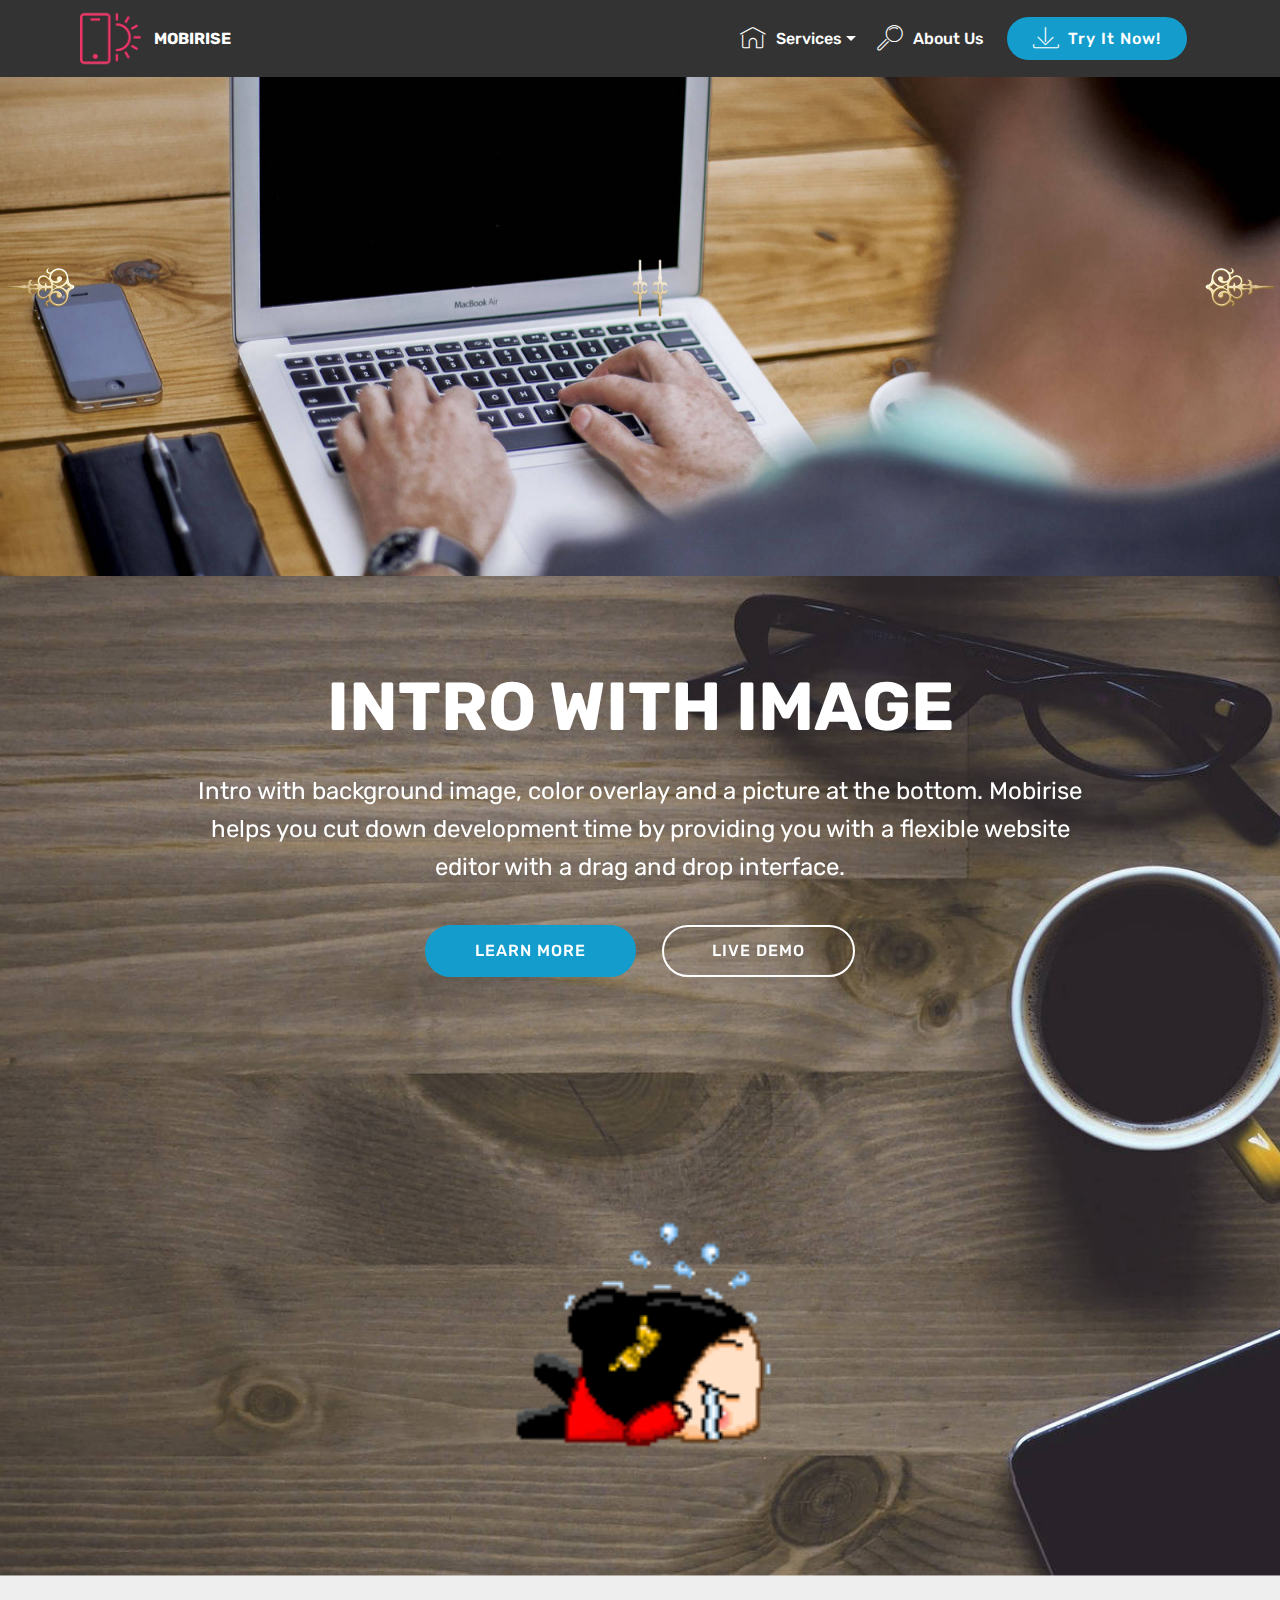
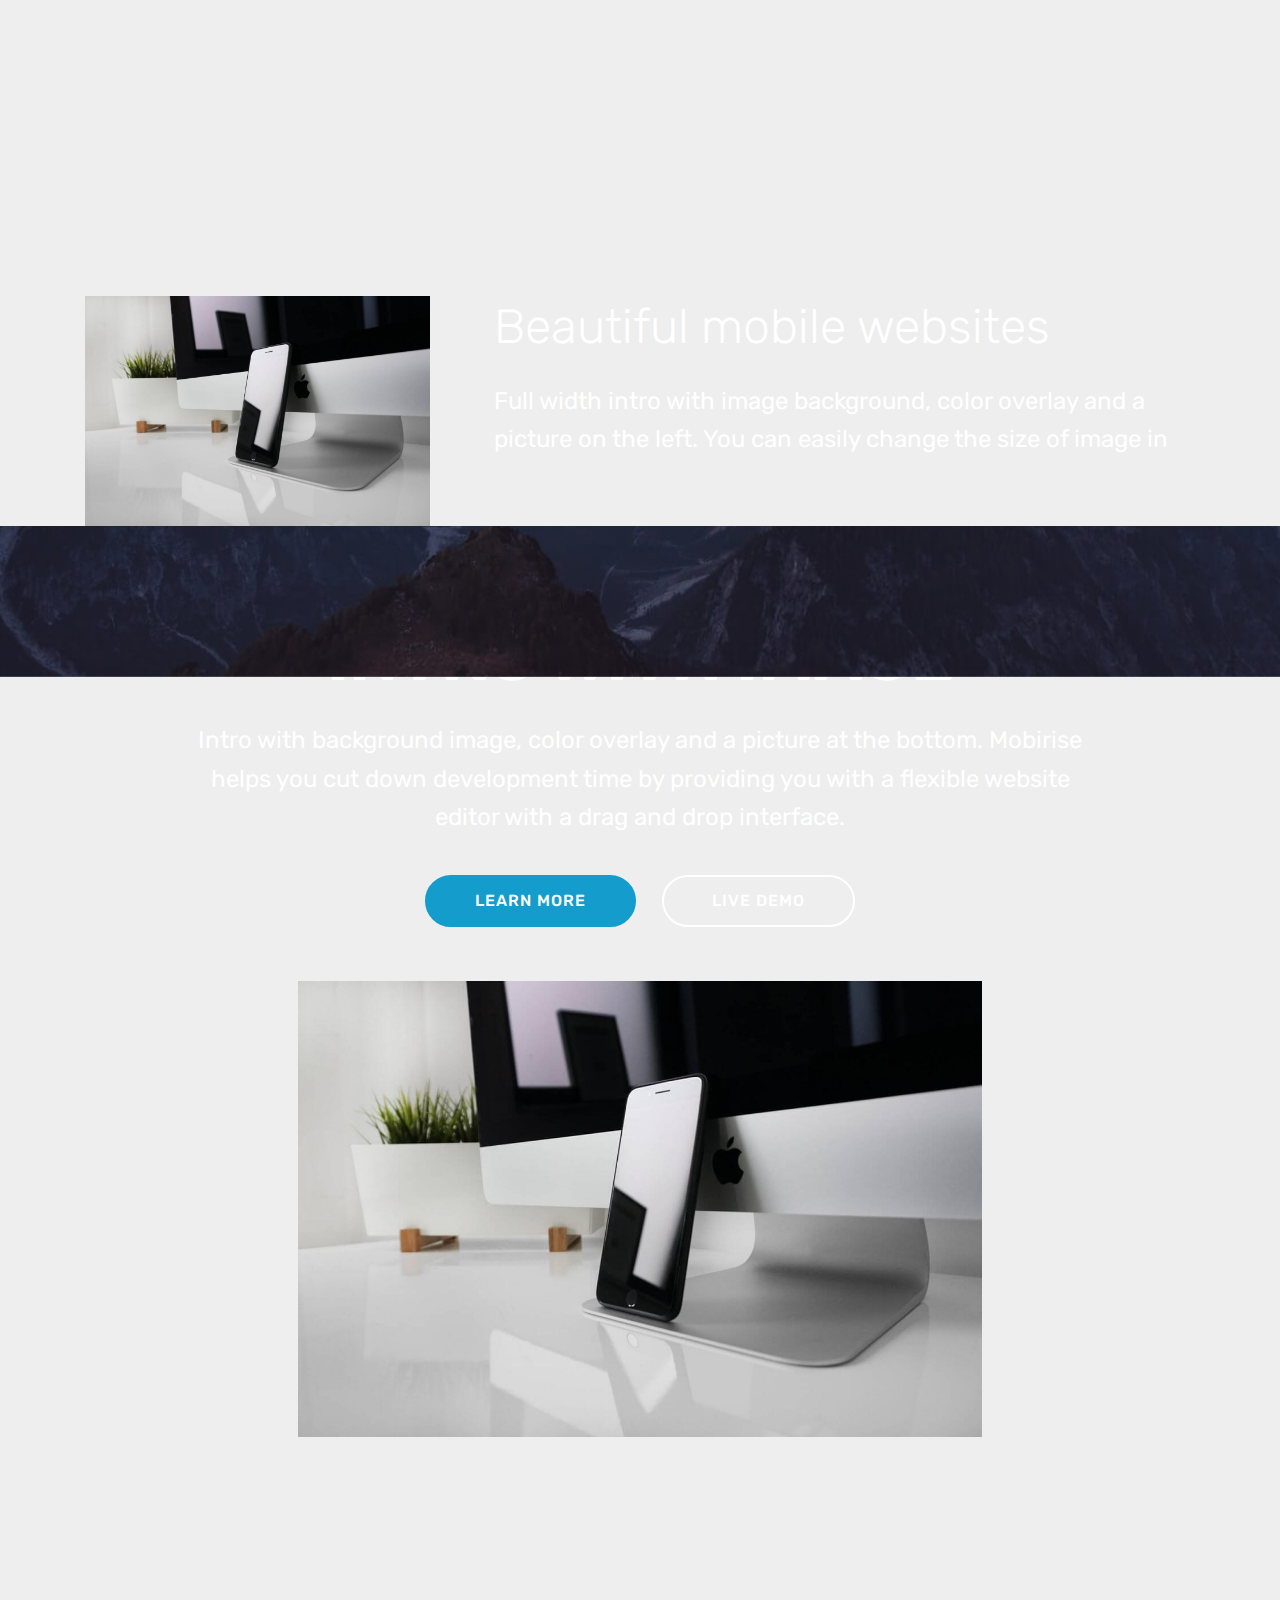
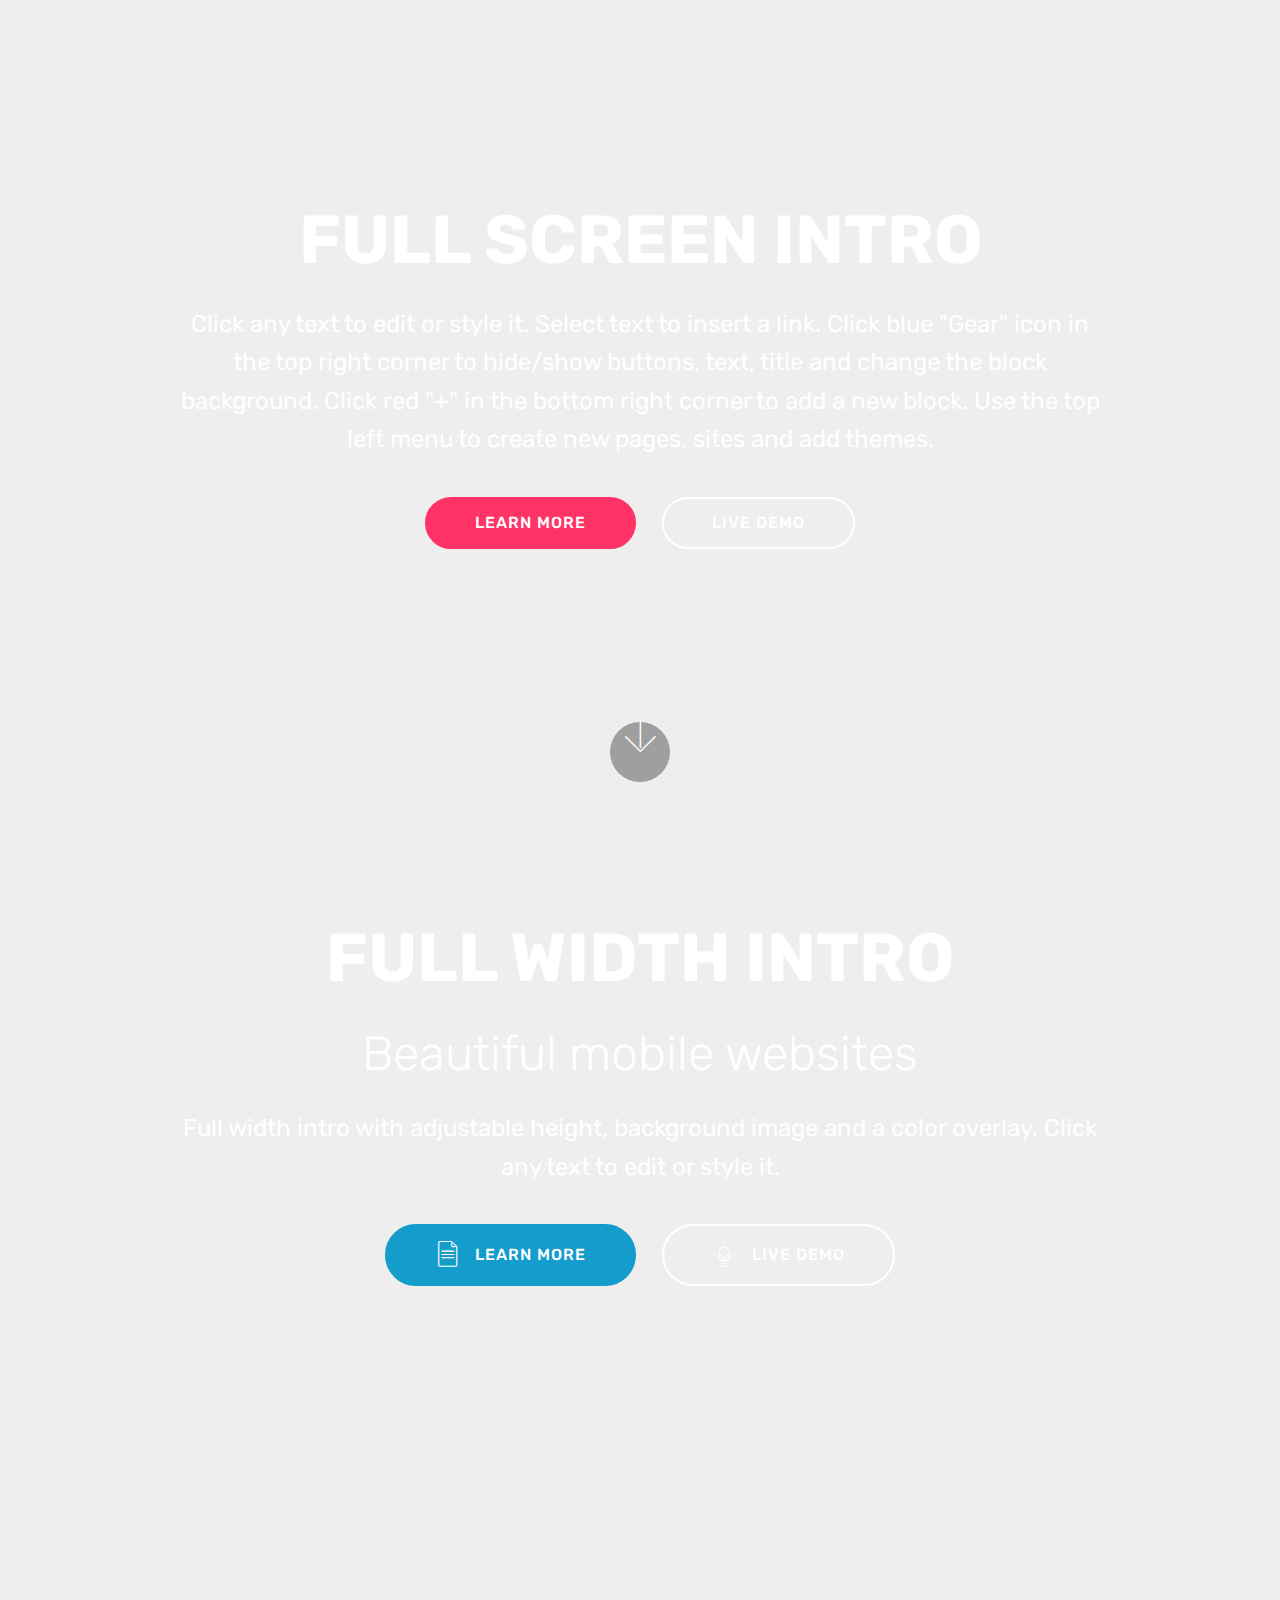
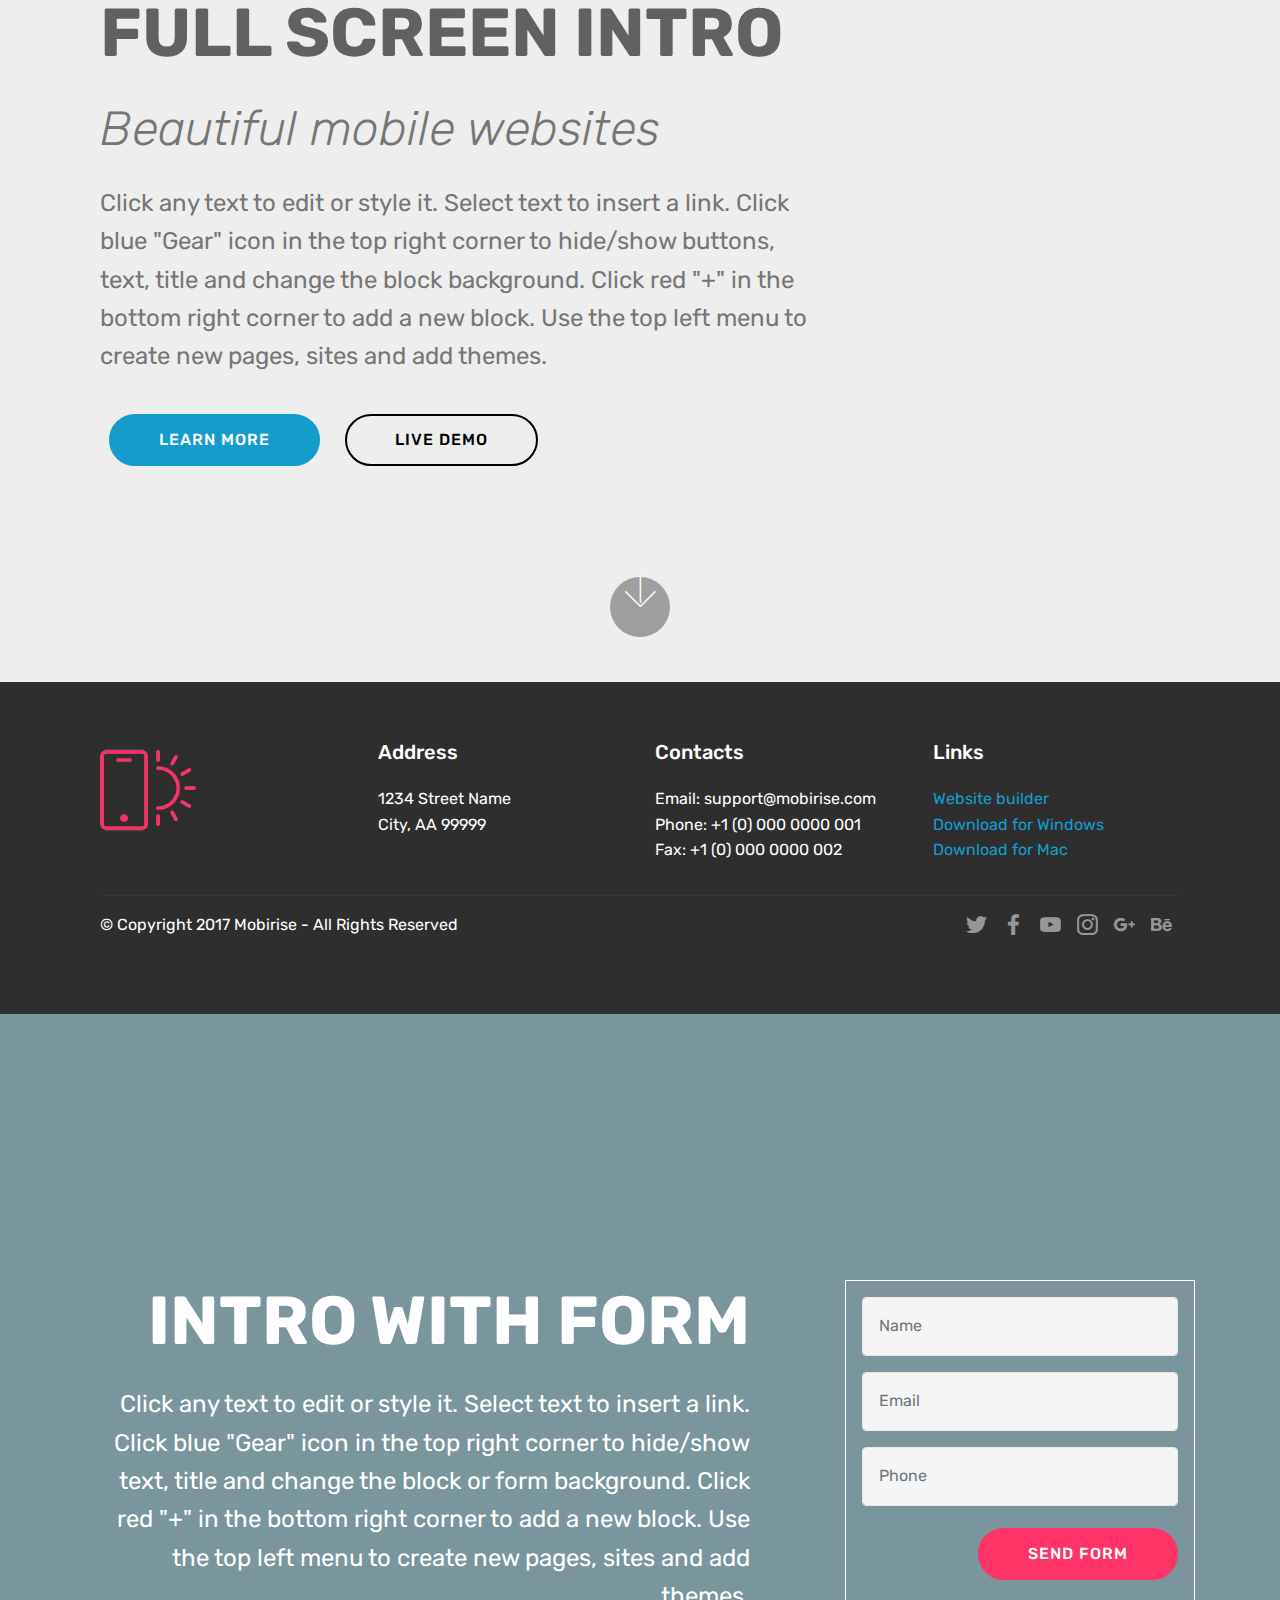
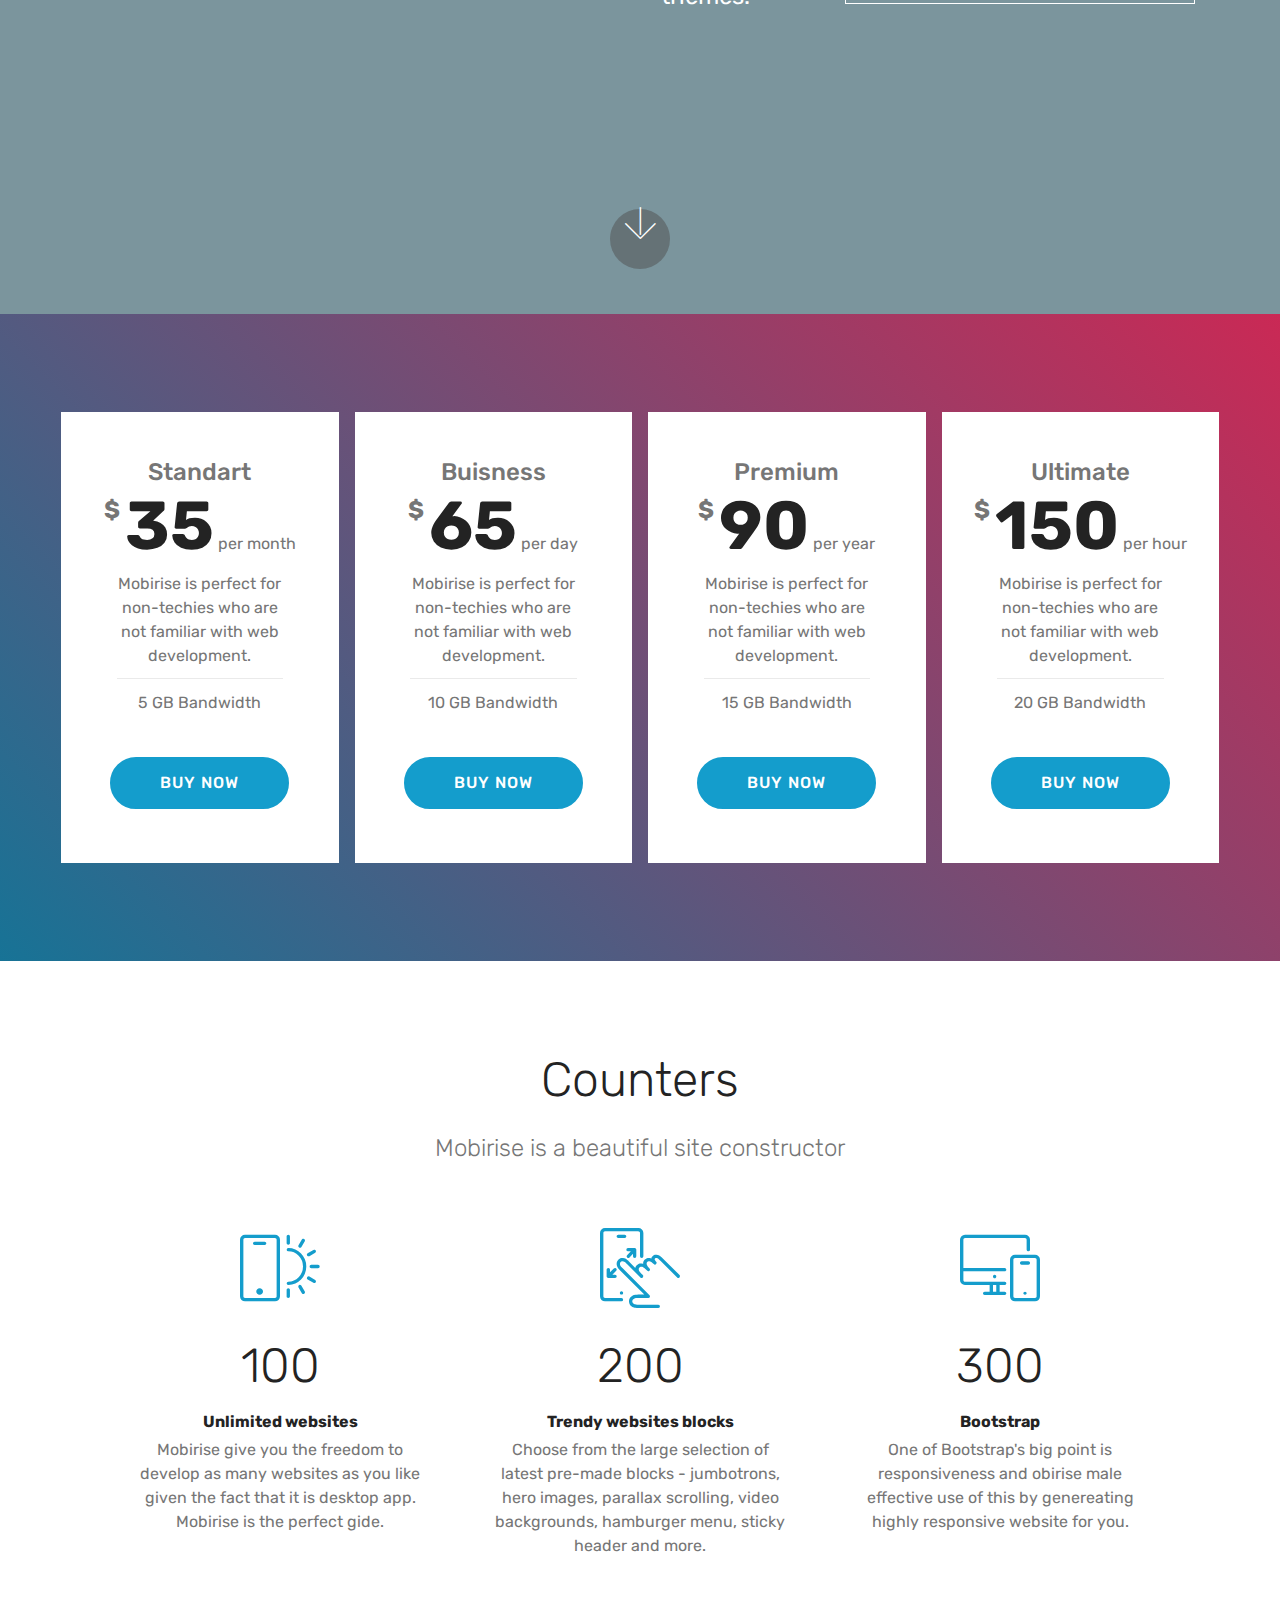
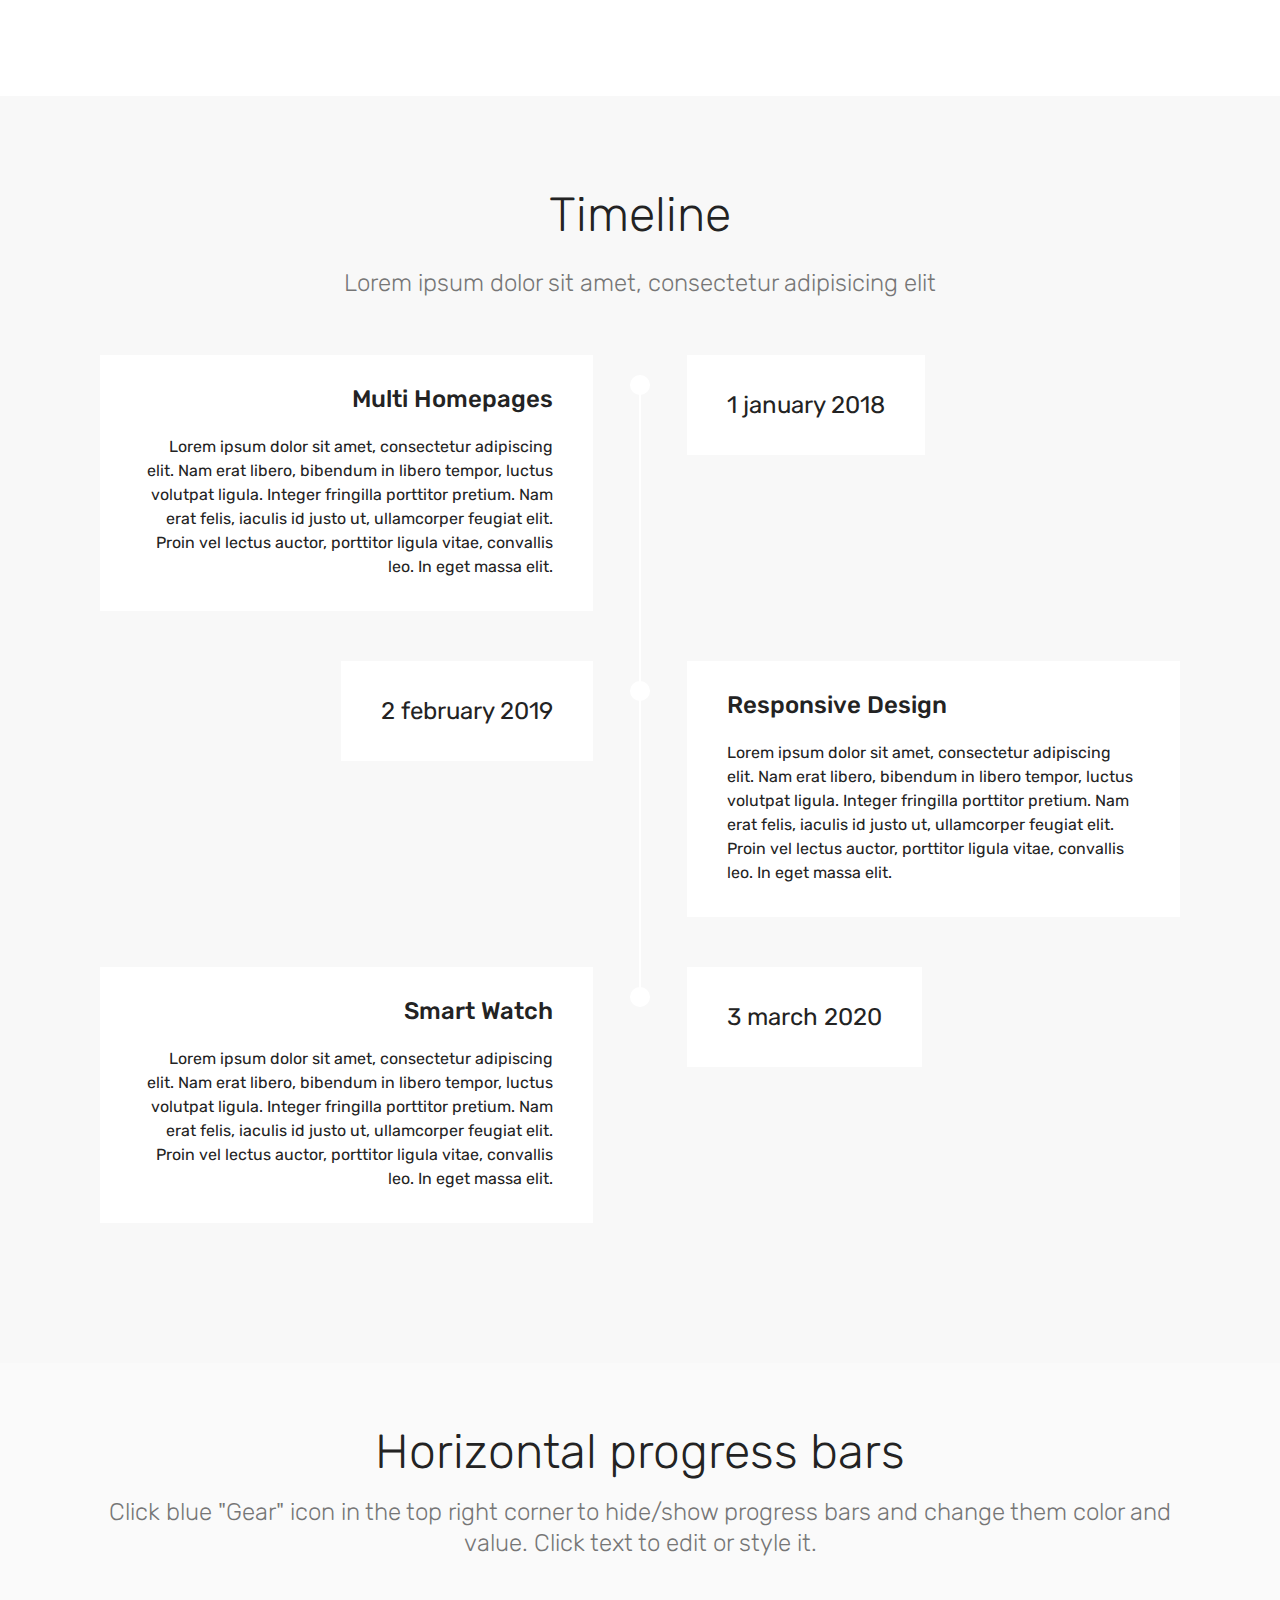
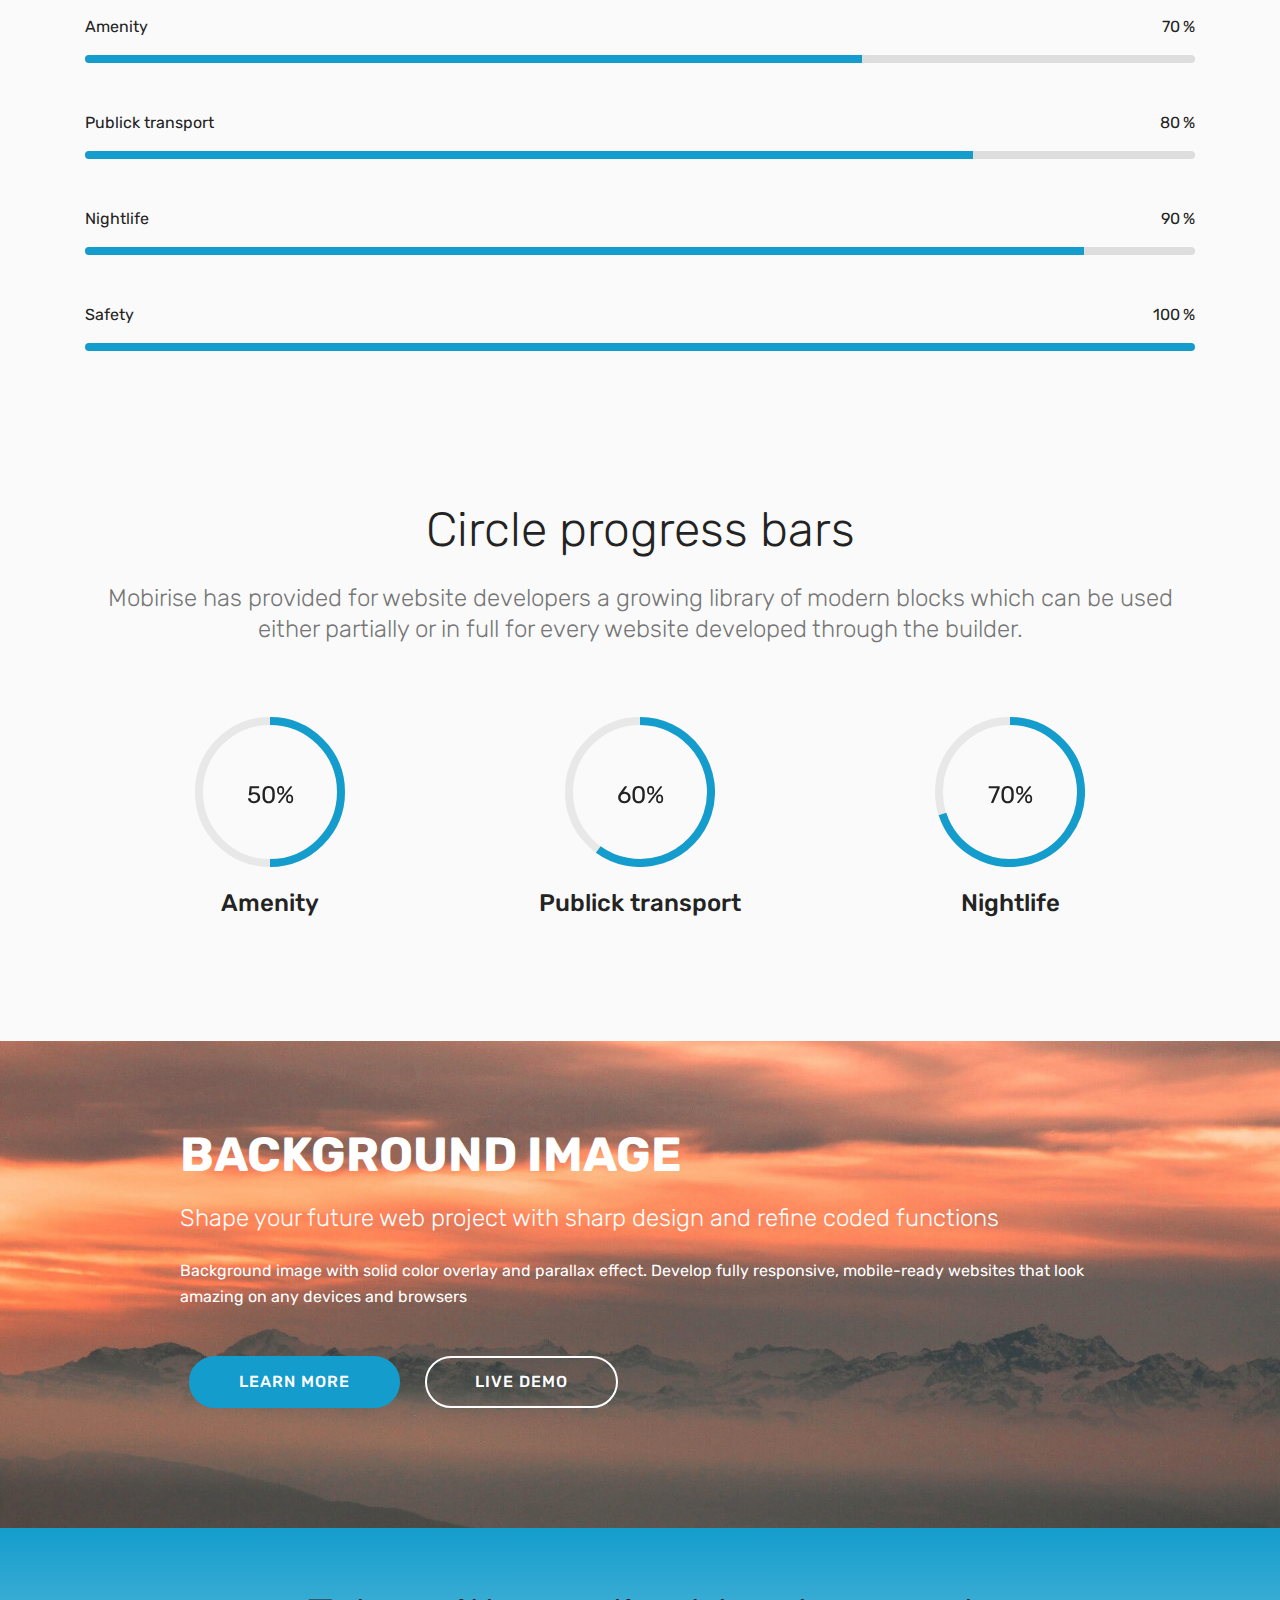
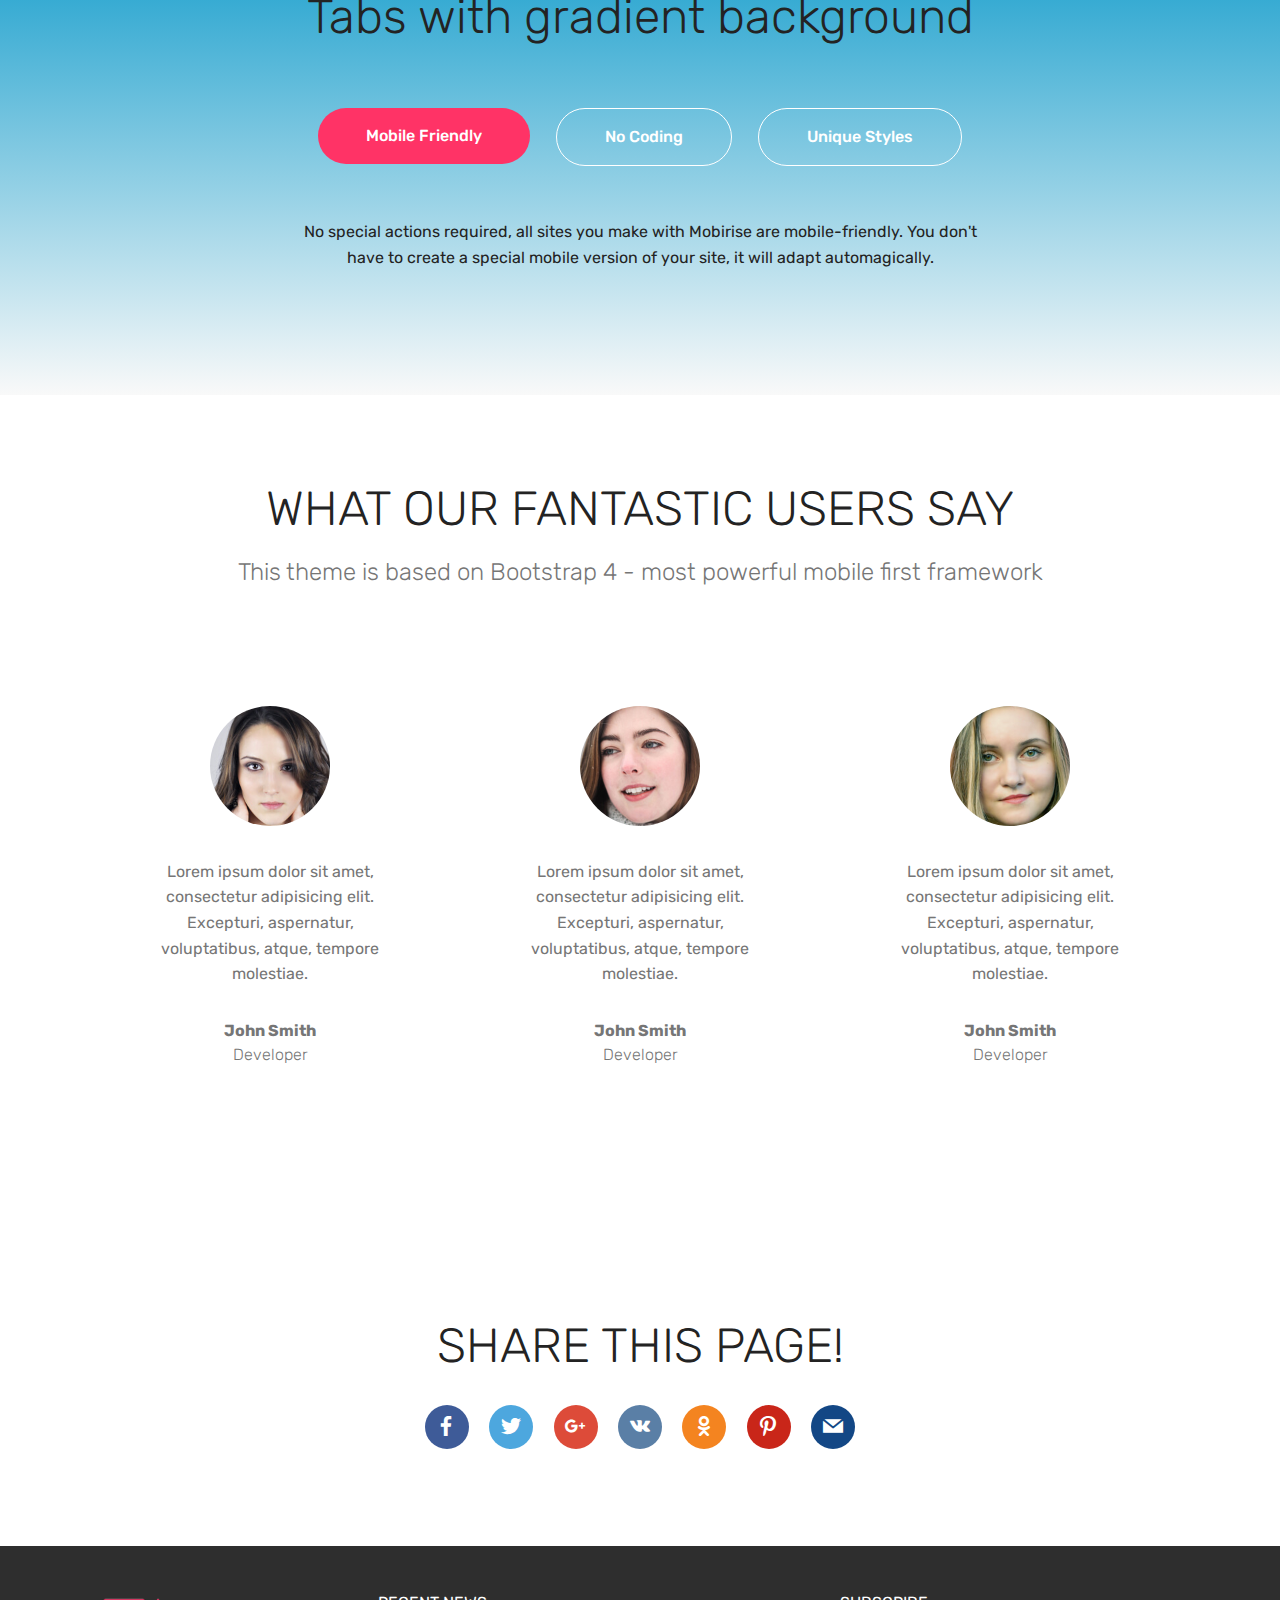
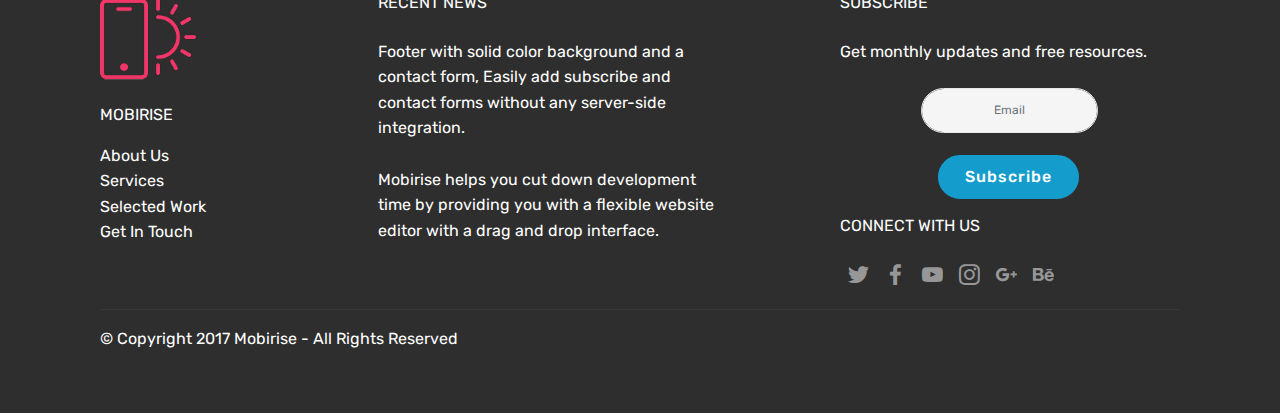
<file: index.html>
<!DOCTYPE html>
<html >
<head>
  <!-- Site made with Mobirise Website Builder v4.8.1, https://mobirise.com -->
  <meta charset="UTF-8">
  <meta http-equiv="X-UA-Compatible" content="IE=edge">
  <meta name="generator" content="Mobirise v4.8.1, mobirise.com">
  <meta name="viewport" content="width=device-width, initial-scale=1, minimum-scale=1">
  <link rel="shortcut icon" href="assets/images/logo2.png" type="image/x-icon">
  <meta name="description" content="">
  <title>Home</title>
  <link rel="stylesheet" href="assets/web/assets/mobirise-icons/mobirise-icons.css">
  <link rel="stylesheet" href="assets/tether/tether.min.css">
  <link rel="stylesheet" href="assets/bootstrap/css/bootstrap.min.css">
  <link rel="stylesheet" href="assets/bootstrap/css/bootstrap-grid.min.css">
  <link rel="stylesheet" href="assets/bootstrap/css/bootstrap-reboot.min.css">
  <link rel="stylesheet" href="assets/socicon/css/styles.css">
  <link rel="stylesheet" href="assets/dropdown/css/style.css">
  <link rel="stylesheet" href="assets/as-pie-progress/css/progress.min.css">
  <link rel="stylesheet" href="assets/theme/css/style.css">
  <link rel="stylesheet" href="assets/wowslider-init/style.css">
  <link rel="stylesheet" href="assets/mobirise/css/mbr-additional.css" type="text/css">
  
  
  
<link rel="stylesheet" href = "assets/wowslider-init/book/style.css"></link></head>
<body>
  <section class="menu cid-qTkzRZLJNu" once="menu" id="menu1-0">

    

    <nav class="navbar navbar-expand beta-menu navbar-dropdown align-items-center navbar-fixed-top navbar-toggleable-sm">
        <button class="navbar-toggler navbar-toggler-right" type="button" data-toggle="collapse" data-target="#navbarSupportedContent" aria-controls="navbarSupportedContent" aria-expanded="false" aria-label="Toggle navigation">
            <div class="hamburger">
                <span></span>
                <span></span>
                <span></span>
                <span></span>
            </div>
        </button>
        <div class="menu-logo">
            <div class="navbar-brand">
                <span class="navbar-logo">
                    <a href="https://mobirise.com">
                         <img src="assets/images/logo2.png" alt="Mobirise" style="height: 3.8rem;">
                    </a>
                </span>
                <span class="navbar-caption-wrap">
                    <a class="navbar-caption text-white display-4" href="https://mobirise.com">
                        MOBIRISE
                    </a>
                </span>
            </div>
        </div>
        <div class="collapse navbar-collapse" id="navbarSupportedContent">
            <ul class="navbar-nav nav-dropdown" data-app-modern-menu="true"><li class="nav-item dropdown open">
                    <a class="nav-link link text-white dropdown-toggle display-4" href="index.html#progress-bars3-a" data-toggle="dropdown-submenu" aria-expanded="true">
                        <span class="mbri-home mbr-iconfont mbr-iconfont-btn"></span>
                        Services
                    </a><div class="dropdown-menu"><div class="dropdown"><a class="text-white dropdown-item dropdown-toggle display-4" href="https://mobirise.com" data-toggle="dropdown-submenu" aria-expanded="false">New Item</a><div class="dropdown-menu dropdown-submenu"><div class="dropdown"><a class="text-white dropdown-item dropdown-toggle display-4" href="https://mobirise.com" data-toggle="dropdown-submenu">New Item</a><div class="dropdown-menu dropdown-submenu"><a class="text-white dropdown-item display-4" href="https://mobirise.com">New Item</a></div></div><a class="text-white dropdown-item display-4" href="https://mobirise.com">New Item</a><a class="text-white dropdown-item display-4" href="https://mobirise.com">New Item</a><a class="text-white dropdown-item display-4" href="https://mobirise.com">New Item</a></div></div></div>
                </li>
                <li class="nav-item">
                    <a class="nav-link link text-white display-4" href="https://mobirise.com">
                        <span class="mbri-search mbr-iconfont mbr-iconfont-btn"></span>
                        About Us
                    </a>
                </li></ul>
            <div class="navbar-buttons mbr-section-btn">
                <a class="btn btn-sm btn-primary display-4" href="https://mobirise.com">
                    <span class="mbri-save mbr-iconfont mbr-iconfont-btn "></span>
                    Try It Now!
                </a>
            </div>
        </div>
    </nav>
</section>

<section class="engine"><a href="https://mobiri.se/p">website templates free download</a></section><section class="mbr-wowslider-container mbr-section mbr-section__container carousel slide mbr-section-nopadding mbr-wowslider-container--book" data-ride="carousel" data-keyboard="false" data-wrap="true" data-interval="false" id="wowslider-n" data-rv-view="56" style="background-color: rgb(255, 255, 255);">
    <div class="mbr-wowslider">
        <div class="ws_images">
            <ul>
                <li>
                    
                    <img src="assets/images/mbr-2-1600x900.jpg" alt="title 1" title="title 1"> text 1
                </li><li>
                    
                    <img src="assets/images/mbr-1-1600x900.jpg" alt="title 2" title="title 2"> text 2
                </li><li>
                    
                    <img src="assets/images/mbr-1600x900.jpg" alt="title 3" title="title 3"> text 3
                </li>
            </ul>
        </div>
        <div class="ws_bullets">
            <div>
                <a href="#" title="">
                    <span><img alt="slide1" src="assets/images/mbr-2-85x48.png"></span>
                </a><a href="#" title="">
                    <span><img alt="slide1" src="assets/images/mbr-85x48.png"></span>
                </a><a href="#" title="">
                    <span><img alt="slide1" src="assets/images/mbr-3-85x48.png"></span>
                </a>
            </div>
        </div>
        <div class="ws_shadow"></div>
        <div class="mbr-wowslider-options">
            <div class="params" data-paddingbottom="0" data-anim-type="flip" data-theme="book" data-autoplay="true" data-paddingtop="0" data-fullscreen="true" data-showbullets="false" data-timeout="2" data-duration="2" data-height="576" data-width="1024" data-responsive="2" data-showcaptions="false" data-captionseffect="slide" data-hidecontrols="false"></div>
        </div>
</div></section>

<section class="header4 cid-r1NFINhOi3 mbr-parallax-background" id="header4-l">

    

    

    <div class="container">
        <div class="row justify-content-md-center">
            <div class="media-content col-md-10">
                <h1 class="mbr-section-title align-center mbr-white pb-3 mbr-bold mbr-fonts-style display-1">
                    INTRO WITH IMAGE
                </h1>
                
                <div class="mbr-text align-center mbr-white pb-3">
                    <p class="mbr-text mbr-fonts-style display-5">
                        Intro with background image, color overlay and a picture at the bottom. Mobirise helps you cut down development time by providing you with a flexible website editor with a drag and drop interface.
                    </p>
                </div>
                <div class="mbr-section-btn align-center">
                    <a class="btn btn-md btn-primary display-4" href="https://mobirise.com">LEARN MORE</a>
                    <a class="btn btn-md btn-white-outline display-4" href="https://mobirise.com">LIVE DEMO</a>
                </div>
            </div>
            <div class="mbr-figure pt-5">
                <img src="assets/images/anime-llorando-0002-animado.gif" alt="Mobirise" title="" style="width: 60%;">
            </div>
        </div>
    </div>
</section>

<section class="header3 cid-r1NGov117U mbr-parallax-background" id="header3-m">

    

    

    <div class="container">
        <div class="media-container-row">
            <div class="mbr-figure" style="width: 55%;">
                <img src="assets/images/01.jpg" alt="Mobirise">
            </div>

            <div class="media-content">
                
                <h3 class="mbr-section-subtitle align-left mbr-white mbr-light pb-3 mbr-fonts-style display-2">
                    Beautiful mobile websites
                </h3>
                <div class="mbr-section-text mbr-white pb-3 ">
                    <p class="mbr-text mbr-fonts-style display-5">
                        Full width intro with image background, color overlay and a picture on the left. You can easily change the size of image in&nbsp;<br>
                    </p>
                </div>
                
            </div>
        </div>
    </div>

</section>

<section class="header4 cid-r1NFA1lziu mbr-parallax-background" id="header4-k">

    

    

    <div class="container">
        <div class="row justify-content-md-center">
            <div class="media-content col-md-10">
                <h1 class="mbr-section-title align-center mbr-white pb-3 mbr-bold mbr-fonts-style display-1">
                    INTRO WITH IMAGE
                </h1>
                
                <div class="mbr-text align-center mbr-white pb-3">
                    <p class="mbr-text mbr-fonts-style display-5">
                        Intro with background image, color overlay and a picture at the bottom. Mobirise helps you cut down development time by providing you with a flexible website editor with a drag and drop interface.
                    </p>
                </div>
                <div class="mbr-section-btn align-center">
                    <a class="btn btn-md btn-primary display-4" href="https://mobirise.com">LEARN MORE</a>
                    <a class="btn btn-md btn-white-outline display-4" href="https://mobirise.com">LIVE DEMO</a>
                </div>
            </div>
            <div class="mbr-figure pt-5">
                <img src="assets/images/01.jpg" alt="Mobirise" style="width: 60%;">
            </div>
        </div>
    </div>
</section>

<section class="cid-qTkA127IK8 mbr-fullscreen mbr-parallax-background" id="header2-1">

    

    

    <div class="container align-center">
        <div class="row justify-content-md-center">
            <div class="mbr-white col-md-10">
                <h1 class="mbr-section-title mbr-bold pb-3 mbr-fonts-style display-1">
                    FULL SCREEN INTRO
                </h1>
                
                <p class="mbr-text pb-3 mbr-fonts-style display-5">
                    Click any text to edit or style it. Select text to insert a link. Click blue "Gear" icon in the top right corner to hide/show buttons, text, title and change the block background. Click red "+" in the bottom right corner to add a new block. Use the top left menu to create new pages, sites and add themes.
                </p>
                <div class="mbr-section-btn">
                    <a class="btn btn-md btn-secondary display-4" href="https://mobirise.com">LEARN MORE</a>
                    <a class="btn btn-md btn-white-outline display-4" href="https://mobirise.com">LIVE DEMO</a>
                </div>
            </div>
        </div>
    </div>
    <div class="mbr-arrow hidden-sm-down" aria-hidden="true">
        <a href="#next">
            <i class="mbri-down mbr-iconfont"></i>
        </a>
    </div>
</section>

<section class="header1 cid-r1Nxb5WiDy mbr-parallax-background" id="header1-3">

    

    

    <div class="container">
        <div class="row justify-content-md-center">
            <div class="mbr-white col-md-10">
                <h1 class="mbr-section-title align-center mbr-bold pb-3 mbr-fonts-style display-1">
                    FULL WIDTH INTRO
                </h1>
                <h3 class="mbr-section-subtitle align-center mbr-light pb-3 mbr-fonts-style display-2">
                    Beautiful mobile websites
                </h3>
                <p class="mbr-text align-center pb-3 mbr-fonts-style display-5">
                    Full width intro with adjustable height, background image and a color overlay. Click any text to edit or style it.
                </p>
                <div class="mbr-section-btn align-center">
                    <a class="btn btn-md btn-primary display-4" href="https://mobirise.com">
                        <span class="mbr-iconfont mbri-file"></span>LEARN MORE</a>
                    <a class="btn btn-md btn-white-outline display-4" href="https://mobirise.com">
                        <span class="mbr-iconfont mbri-idea"></span>LIVE DEMO</a>
                </div>
            </div>
        </div>
    </div>

</section>

<section class="header9 cid-r1Nxc4IB1W mbr-fullscreen mbr-parallax-background" id="header9-4">

    

    

    <div class="container">
        <div class="media-container-column mbr-white col-md-8">
            <h1 class="mbr-section-title align-left mbr-bold pb-3 mbr-fonts-style display-1">
                FULL SCREEN INTRO
            </h1>
            <h3 class="mbr-section-subtitle align-left mbr-light pb-3 mbr-fonts-style display-2">
                Beautiful mobile websites
            </h3>
            <p class="mbr-text align-left pb-3 mbr-fonts-style display-5">
                Click any text to edit or style it. Select text to insert a link. Click blue "Gear" icon in the top right corner to hide/show buttons, text, title and change the block background. Click red "+" in the bottom right corner to add a new block. Use the top left menu to create new pages, sites and add themes.
            </p>
            <div class="mbr-section-btn align-left">
                <a class="btn btn-md btn-primary display-4" href="https://mobirise.com">LEARN MORE</a>
                <a class="btn btn-md btn-black-outline display-4" href="https://mobirise.com">LIVE DEMO</a>
            </div>
        </div>
    </div>

    <div class="mbr-arrow hidden-sm-down" aria-hidden="true">
        <a href="#next">
            <i class="mbri-down mbr-iconfont"></i>
        </a>
    </div>
</section>

<section class="cid-qTkAaeaxX5" id="footer1-2">

    

    

    <div class="container">
        <div class="media-container-row content text-white">
            <div class="col-12 col-md-3">
                <div class="media-wrap">
                    <a href="https://mobirise.com/">
                        <img src="assets/images/logo2.png" alt="Mobirise">
                    </a>
                </div>
            </div>
            <div class="col-12 col-md-3 mbr-fonts-style display-7">
                <h5 class="pb-3">
                    Address
                </h5>
                <p class="mbr-text">
                    1234 Street Name
                    <br>City, AA 99999
                </p>
            </div>
            <div class="col-12 col-md-3 mbr-fonts-style display-7">
                <h5 class="pb-3">
                    Contacts
                </h5>
                <p class="mbr-text">
                    Email: support@mobirise.com
                    <br>Phone: +1 (0) 000 0000 001
                    <br>Fax: +1 (0) 000 0000 002
                </p>
            </div>
            <div class="col-12 col-md-3 mbr-fonts-style display-7">
                <h5 class="pb-3">
                    Links
                </h5>
                <p class="mbr-text">
                    <a class="text-primary" href="https://mobirise.com/">Website builder</a>
                    <br><a class="text-primary" href="https://mobirise.com/mobirise-free-win.zip">Download for Windows</a>
                    <br><a class="text-primary" href="https://mobirise.com/mobirise-free-mac.zip">Download for Mac</a>
                </p>
            </div>
        </div>
        <div class="footer-lower">
            <div class="media-container-row">
                <div class="col-sm-12">
                    <hr>
                </div>
            </div>
            <div class="media-container-row mbr-white">
                <div class="col-sm-6 copyright">
                    <p class="mbr-text mbr-fonts-style display-7">
                        © Copyright 2017 Mobirise - All Rights Reserved
                    </p>
                </div>
                <div class="col-md-6">
                    <div class="social-list align-right">
                        <div class="soc-item">
                            <a href="https://twitter.com/mobirise" target="_blank">
                                <span class="socicon-twitter socicon mbr-iconfont mbr-iconfont-social"></span>
                            </a>
                        </div>
                        <div class="soc-item">
                            <a href="https://www.facebook.com/pages/Mobirise/1616226671953247" target="_blank">
                                <span class="socicon-facebook socicon mbr-iconfont mbr-iconfont-social"></span>
                            </a>
                        </div>
                        <div class="soc-item">
                            <a href="https://www.youtube.com/c/mobirise" target="_blank">
                                <span class="socicon-youtube socicon mbr-iconfont mbr-iconfont-social"></span>
                            </a>
                        </div>
                        <div class="soc-item">
                            <a href="https://instagram.com/mobirise" target="_blank">
                                <span class="socicon-instagram socicon mbr-iconfont mbr-iconfont-social"></span>
                            </a>
                        </div>
                        <div class="soc-item">
                            <a href="https://plus.google.com/u/0/+Mobirise" target="_blank">
                                <span class="socicon-googleplus socicon mbr-iconfont mbr-iconfont-social"></span>
                            </a>
                        </div>
                        <div class="soc-item">
                            <a href="https://www.behance.net/Mobirise" target="_blank">
                                <span class="socicon-behance socicon mbr-iconfont mbr-iconfont-social"></span>
                            </a>
                        </div>
                    </div>
                </div>
            </div>
        </div>
    </div>
</section>

<section class="cid-r1NxdNlavU mbr-fullscreen mbr-parallax-background" id="header15-5">

    

    <div class="mbr-overlay" style="opacity: 0.5; background-color: rgb(7, 59, 76);"></div>

    <div class="container align-right">
<div class="row">
    <div class="mbr-white col-lg-8 col-md-7 content-container">
        <h1 class="mbr-section-title mbr-bold pb-3 mbr-fonts-style display-1">
            INTRO WITH FORM
        </h1>
        <p class="mbr-text pb-3 mbr-fonts-style display-5">
            Click any text to edit or style it. Select text to insert a link. Click blue "Gear" icon in the top right corner to hide/show  text, title and change the block or form background. Click red "+" in the bottom right corner to add a new block. Use the top left menu to create new pages, sites and add themes.
        </p>
    </div>
    <div class="col-lg-4 col-md-5">
    <div class="form-container">
        <div class="media-container-column" data-form-type="formoid">
            <div data-form-alert="" hidden="" class="align-center">
                Thanks for filling out the form!
            </div>
            <form class="mbr-form" action="https://mobirise.com/" method="post" data-form-title="Mobirise Form"><input type="hidden" name="email" data-form-email="true" value="y/uML3FqfLHO/PJEahVc9zx88vDcX1w0GyZ1Y9ANlBTgcn47Xvkqt89p/poQ154+1l178MWWskFGuGzh9hm/+cLHFmotOSZDzDk4ZVrKuvA2L8+ZafEfGMMLfNoadnHf" data-form-field="Email">
                <div data-for="name">
                    <div class="form-group">
                        <input type="text" class="form-control px-3" name="name" data-form-field="Name" placeholder="Name" required="" id="name-header15-5">
                    </div>
                </div>
                <div data-for="email">
                    <div class="form-group">
                        <input type="email" class="form-control px-3" name="email" data-form-field="Email" placeholder="Email" required="" id="email-header15-5">
                    </div>
                </div>
                <div data-for="phone">
                    <div class="form-group">
                        <input type="tel" class="form-control px-3" name="phone" data-form-field="Phone" placeholder="Phone" id="phone-header15-5">
                    </div>
                </div>
                
                <span class="input-group-btn">
                    <button href="" type="submit" class="btn btn-secondary btn-form display-4">SEND FORM</button>
                </span>
            </form>
        </div>
    </div>
    </div>
</div>
    </div>
    <div class="mbr-arrow hidden-sm-down" aria-hidden="true">
        <a href="#next">
            <i class="mbri-down mbr-iconfont"></i>
        </a>
    </div>
</section>

<section class="cid-r1NxfpwccY" id="pricing-tables1-6">

    

    
    <div class="container">
        <div class="media-container-row">

            <div class="plan col-12 mx-2 my-2 justify-content-center col-lg-3">
                <div class="plan-header text-center pt-5">
                    <h3 class="plan-title mbr-fonts-style display-5">
                        Standart
                    </h3>
                    <div class="plan-price">
                        <span class="price-value mbr-fonts-style display-5">
                            $
                        </span>
                        <span class="price-figure mbr-fonts-style display-1">
                              35</span>
                        <small class="price-term mbr-fonts-style display-7">
                            per month
                        </small>
                    </div>
                </div>
                <div class="plan-body pb-5">
                    <div class="plan-list align-center">
                        <ul class="list-group list-group-flush mbr-fonts-style display-7">
                            <li class="list-group-item">
                                Mobirise is perfect for non-techies who are not familiar with web development.
                            </li>
                            <li class="list-group-item">
                                5 GB Bandwidth
                            </li>
                        </ul>
                    </div>
                    <div class="mbr-section-btn text-center pt-4">
                        <a href="https://mobirise.com" class="btn btn-primary display-4">BUY NOW</a>
                    </div>
                </div>
            </div>

            <div class="plan col-12 mx-2 my-2 justify-content-center col-lg-3">
                <div class="plan-header text-center pt-5">
                    <h3 class="plan-title mbr-fonts-style display-5">
                        Buisness
                    </h3>
                    <div class="plan-price">
                        <span class="price-value mbr-fonts-style display-5">
                            $
                        </span>
                        <span class="price-figure mbr-fonts-style display-1">
                            65</span>
                        <small class="price-term mbr-fonts-style display-7">
                            per day
                        </small>
                    </div>
                </div>
                <div class="plan-body pb-5">
                    <div class="plan-list align-center">
                        <ul class="list-group list-group-flush mbr-fonts-style display-7">
                            <li class="list-group-item">
                                Mobirise is perfect for non-techies who are not familiar with web development.
                            </li>
                            <li class="list-group-item">
                                10 GB Bandwidth
                            </li>
                        </ul>
                    </div>
                    <div class="mbr-section-btn text-center pt-4">
                        <a href="https://mobirise.com" class="btn btn-primary display-4">BUY NOW</a>
                    </div>
                </div>
            </div>

            <div class="plan col-12 mx-2 my-2 justify-content-center col-lg-3">
                <div class="plan-header text-center pt-5">
                    <h3 class="plan-title mbr-fonts-style display-5">
                        Premium
                    </h3>
                    <div class="plan-price">
                        <span class="price-value mbr-fonts-style display-5">
                            $
                        </span>
                        <span class="price-figure mbr-fonts-style display-1">
                            90</span>
                        <small class="price-term mbr-fonts-style display-7">
                            per year
                        </small>
                    </div>
                </div>
                <div class="plan-body pb-5">
                    <div class="plan-list align-center">
                        <ul class="list-group list-group-flush mbr-fonts-style display-7">
                            <li class="list-group-item">
                                Mobirise is perfect for non-techies who are not familiar with web development.
                            </li>
                            <li class="list-group-item">
                                15 GB Bandwidth
                            </li>
                        </ul>
                    </div>
                    <div class="mbr-section-btn text-center pt-4">
                        <a href="https://mobirise.com" class="btn btn-primary display-4">BUY NOW</a>
                    </div>
                </div>
            </div>

            <div class="plan col-12 mx-2 my-2 justify-content-center col-lg-3">
                <div class="plan-header text-center pt-5">
                    <h3 class="plan-title mbr-fonts-style display-5">
                        Ultimate
                    </h3>
                    <div class="plan-price">
                        <span class="price-value mbr-fonts-style display-5">
                            $
                        </span>
                        <span class="price-figure mbr-fonts-style display-1">
                            150</span>
                        <small class="price-term mbr-fonts-style display-7">
                            per hour
                        </small>
                    </div>
                </div>
                <div class="plan-body pb-5">
                    <div class="plan-list align-center">
                        <ul class="list-group list-group-flush mbr-fonts-style display-7">
                            <li class="list-group-item">
                                Mobirise is perfect for non-techies who are not familiar with web development.
                            </li>
                            <li class="list-group-item">
                                20 GB Bandwidth
                            </li>
                        </ul>
                    </div>
                    <div class="mbr-section-btn text-center pt-4">
                        <a href="https://mobirise.com" class="btn btn-primary display-4">BUY NOW</a>
                    </div>
                </div>
            </div>
        </div>
    </div>
</section>

<section class="counters1 counters cid-r1NxgB9SKo" id="counters1-7">

    

    

    <div class="container">
        <h2 class="mbr-section-title pb-3 align-center mbr-fonts-style display-2">
            Counters
        </h2>
        <h3 class="mbr-section-subtitle mbr-fonts-style display-5">
            Mobirise is a beautiful site constructor
        </h3>

        <div class="container pt-4 mt-2">
            <div class="media-container-row">
                <div class="card p-3 align-center col-12 col-md-6 col-lg-4">
                    <div class="panel-item p-3">
                        <div class="card-img pb-3">
                            <span class="mbri-mobirise mbr-iconfont"></span>
                        </div>

                        <div class="card-text">
                            <h3 class="count pt-3 pb-3 mbr-fonts-style display-2">
                                  100
                            </h3>
                            <h4 class="mbr-content-title mbr-bold mbr-fonts-style display-7">
                                Unlimited websites
                            </h4>
                            <p class="mbr-content-text mbr-fonts-style display-7">
                                Mobirise give you the freedom to develop as many websites as you like given the fact that it is desktop app. Mobirise is the perfect gide.
                            </p>
                        </div>
                    </div>
                </div>


                <div class="card p-3 align-center col-12 col-md-6 col-lg-4">
                    <div class="panel-item p-3">
                        <div class="card-img pb-3">
                            <span class="mbri-touch-swipe mbr-iconfont"></span>
                        </div>
                        <div class="card-text">
                            <h3 class="count pt-3 pb-3 mbr-fonts-style display-2">
                                  200
                            </h3>
                            <h4 class="mbr-content-title mbr-bold mbr-fonts-style display-7">
                                Trendy websites blocks
                            </h4>
                            <p class="mbr-content-text mbr-fonts-style display-7">
                                    Choose from the large selection of latest pre-made blocks - jumbotrons, hero images, parallax scrolling, video backgrounds, hamburger menu, sticky header and more.
                            </p>
                        </div>
                    </div>
                </div>

                <div class="card p-3 align-center col-12 col-md-6 col-lg-4">
                    <div class="panel-item p-3">
                        <div class="card-img pb-3">
                            <span class="mbri-responsive mbr-iconfont"></span>
                        </div>
                        <div class="card-text">
                            <h3 class="count pt-3 pb-3 mbr-fonts-style display-2">
                                  300
                            </h3>
                            <h4 class="mbr-content-title mbr-bold mbr-fonts-style display-7">
                                Bootstrap
                            </h4>
                            <p class="mbr-content-text mbr-fonts-style display-7">
                                    One of Bootstrap's big point is responsiveness and obirise male effective use of this by genereating highly responsive website for you.
                            </p>
                        </div>
                    </div>
                </div>


                
            </div>
        </div>
   </div>
</section>

<section class="timeline1 cid-r1Nxj2gNCt" id="timeline1-8">

    

    

    <div class="container align-center">
        <h2 class="mbr-section-title pb-3 mbr-fonts-style display-2">
            Timeline
        </h2>
        <h3 class="mbr-section-subtitle pb-5 mbr-fonts-style display-5">
            Lorem ipsum dolor sit amet, consectetur adipisicing elit
        </h3>

        <div class="container timelines-container" mbri-timelines="">
            <div class="row timeline-element reverse separline">      
                 <div class="timeline-date-panel col-xs-12 col-md-6  align-left">         
                    <div class="time-line-date-content">
                        <p class="mbr-timeline-date mbr-fonts-style display-5">
                            1 january 2018  
                        </p>
                    </div>
                </div>
           <span class="iconBackground"></span>
            <div class="col-xs-12 col-md-6 align-right">
                <div class="timeline-text-content">
                    <h4 class="mbr-timeline-title pb-3 mbr-fonts-style display-5">
                        Multi Homepages
                    </h4>
                    <p class="mbr-timeline-text mbr-fonts-style display-7">
                        Lorem ipsum dolor sit amet, consectetur adipiscing elit. Nam erat libero, bibendum in libero tempor, luctus volutpat ligula. Integer fringilla porttitor pretium. Nam erat felis, iaculis id justo ut, ullamcorper feugiat elit. Proin vel lectus auctor, porttitor ligula vitae, convallis leo. In eget massa elit.
                    </p>
                 </div>
            </div>
            </div>

            <div class="row timeline-element  separline">
                <div class="timeline-date-panel col-xs-12 col-md-6 align-right">
                    <div class="time-line-date-content">
                        <p class="mbr-timeline-date mbr-fonts-style display-5">
                            2 february 2019  
                        </p>
                    </div>
                </div>
                <span class="iconBackground"></span>
                <div class="col-xs-12 col-md-6 align-left ">
                    <div class="timeline-text-content">
                        <h4 class="mbr-timeline-title pb-3 mbr-fonts-style display-5">
                            Responsive Design
                        </h4>
                        <p class="mbr-timeline-text mbr-fonts-style display-7">
                            Lorem ipsum dolor sit amet, consectetur adipiscing elit. Nam erat libero, bibendum in libero tempor, luctus volutpat ligula. Integer fringilla porttitor pretium. Nam erat felis, iaculis id justo ut, ullamcorper feugiat elit. Proin vel lectus auctor, porttitor ligula vitae, convallis leo. In eget massa elit.
                        </p>
                    </div>
                </div>
            </div> 


            <div class="row timeline-element reverse">
                <div class="timeline-date-panel col-xs-12 col-md-6  align-left">
                    <div class="time-line-date-content">
                        <p class="mbr-timeline-date mbr-fonts-style display-5">
                            3 march 2020
                        </p>
                    </div>
                </div>
                <span class="iconBackground"></span>
                <div class="col-xs-12 col-md-6 align-right">
                    <div class="timeline-text-content">
                        <h4 class="mbr-timeline-title pb-3 mbr-fonts-style display-5">
                            Smart Watch
                        </h4>      
                        <p class="mbr-timeline-text mbr-fonts-style display-7">
                            Lorem ipsum dolor sit amet, consectetur adipiscing elit. Nam erat libero, bibendum in libero tempor, luctus volutpat ligula. Integer fringilla porttitor pretium. Nam erat felis, iaculis id justo ut, ullamcorper feugiat elit. Proin vel lectus auctor, porttitor ligula vitae, convallis leo. In eget massa elit.
                        </p>
                    </div>
                </div>
            </div>

            


            


            

            

            

            

            

            

            
        </div>
    </div>
</section>

<section class="progress-bars1 cid-r1Nxpa7twf" id="progress-bars1-b">
    
      

    

    <div class="container">
        <h2 class="mbr-section-title pb-2 align-center mbr-fonts-style display-2">
            Horizontal progress bars
        </h2>

        <h3 class="mbr-section-subtitle pb-5 mbr-fonts-style display-5">
            Click blue "Gear" icon in the top right corner to hide/show progress bars and change them color and value. Click text to edit or style it.
        </h3>

        <div class="progress_elements">
            <div class="progress1 pb-5">
                <div class="title-wrap">
                    <div class="progressbar-title mbr-fonts-style display-7">
                        <p>
                            Amenity
                        </p>
                    </div>
                    <div class="progress_value mbr-fonts-style display-7">
                        <div class="progressbar-number"></div>
                        <span>%</span>
                    </div>
                </div>
                <progress class="progress progress-primary" max="100" value="70">
                </progress>
            </div>
            
            <div class="progress2 pb-5">
                <div class="title-wrap">
                    <div class="progressbar-title mbr-fonts-style display-7">
                        <p>
                           Publick transport
                        </p>
                    </div>
                <div class="progress_value mbr-fonts-style display-7">
                    <div class="progressbar-number"></div>
                    <span>%</span>
                </div>
                </div>
                <progress class="progress progress-primary" max="100" value="80">
                </progress>
            </div>
            
            <div class="progress3 pb-5">
                <div class="title-wrap">
                    <div class="progressbar-title mbr-fonts-style display-7">
                        <p>
                            Nightlife
                        </p>
                    </div>
                    <div class="progress_value mbr-fonts-style display-7">
                        <div class="progressbar-number"></div>
                        <span>%</span>
                    </div>
                </div>
                <progress class="progress progress-primary" max="100" value="90">
                </progress>
            </div>
            
            <div class="progress4">
                <div class="title-wrap">
                    <div class="progressbar-title mbr-fonts-style display-7">
                        <p>
                            Safety
                        </p>
                    </div>
                <div class="progress_value mbr-fonts-style display-7">
                    <div class="progressbar-number"></div>
                    <span>%</span>
                </div>
                </div>
                <progress class="progress progress-primary" max="100" value="100">
                </progress>
            </div>
        </div>
    </div>
</section>

<section class="progress-bars3 cid-r1Nxnebxed" id="progress-bars3-a">
 
     

    
    
    <div class="container">
        <h2 class="mbr-section-title pb-3 align-center mbr-fonts-style display-2">
            Circle progress bars
        </h2>

        <h3 class="mbr-section-subtitle mbr-fonts-style display-5">
            Mobirise has provided for website developers a growing library of modern blocks which can be used either partially or in full for every website developed through the builder.
        </h3>
    
        <div class="media-container-row pt-5 mt-2">
            <div class="card p-3 align-center">
                <div class="wrap">
                    <div class="pie_progress progress1" role="progressbar" data-goal="50">
                        <p class="pie_progress__number mbr-fonts-style display-5"></p>
                    </div>
                </div> 
                <div class="mbr-crt-title pt-3">
                    <h4 class="card-title py-2 mbr-fonts-style display-5">
                        Amenity
                    </h4>
                </div>                 
            </div>

            <div class="card p-3 align-center">
                <div class="wrap">
                    <div class="pie_progress progress2" role="progressbar" data-goal="60">
                        <p class="pie_progress__number mbr-fonts-style display-5"></p>
                    </div>
                </div> 
                <div class="mbr-crt-title pt-3">
                    <h4 class="card-title py-2 mbr-fonts-style display-5">
                        Publick transport
                    </h4>
                </div>                 
            </div>

            <div class="card p-3 align-center">
                <div class="wrap">
                    <div class="pie_progress progress3" role="progressbar" data-goal="70">
                        <p class="pie_progress__number mbr-fonts-style display-5"></p>
                    </div>
                </div> 
                <div class="mbr-crt-title pt-3">
                    <h4 class="card-title py-2 mbr-fonts-style display-5">
                        Nightlife
                    </h4>
                </div>                 
            </div>

            

            

            
        </div>
</div></section>

<section class="mbr-section info3 cid-r1NxrZRsER" id="info3-c">

    

    

    <div class="container">
        <div class="row justify-content-center">
            <div class="media-container-column title col-12 col-md-10">
                <h2 class="align-left mbr-bold mbr-white pb-3 mbr-fonts-style display-2">
                    BACKGROUND IMAGE
                </h2>
                <h3 class="mbr-section-subtitle align-left mbr-light mbr-white pb-3 mbr-fonts-style display-5">
                    Shape your future web project with sharp design and refine coded functions
                </h3>
                <p class="mbr-text align-left mbr-white mbr-fonts-style display-7">
                    Background image with solid color overlay and parallax effect. Develop fully responsive, mobile-ready websites that look amazing on any devices and browsers
                </p>
                <div class="mbr-section-btn align-left py-4">
                    <a class="btn btn-primary display-4" href="https://mobirise.com">LEARN MORE</a>
                    <a class="btn btn-white-outline display-4" href="https://mobirise.com">LIVE DEMO</a>
                </div>
            </div>
        </div>
    </div>
</section>

<section class="tabs2 cid-r1NxlvH4hX" id="tabs2-9">

    

    
    <div class="container">
        <h2 class="mbr-section-title align-center pb-5 mbr-fonts-style display-2">
            Tabs with gradient background
        </h2>
        <div class="media-container-row">
            <div class="col-12 col-md-8">
                <ul class="nav nav-tabs" role="tablist">
                    <li class="nav-item">
                        <a class="nav-link active mbr-fonts-style display-7" role="tab" data-toggle="tab" href="#tab1">
                            Mobile Friendly
                        </a>
                    </li>
                    <li class="nav-item">
                        <a class="nav-link mbr-fonts-style display-7" role="tab" data-toggle="tab" href="#tab2">
                            No Coding
                        </a>
                    </li>
                    <li class="nav-item">
                        <a class="nav-link mbr-fonts-style display-7" role="tab" data-toggle="tab" href="#tab3">
                            Unique Styles
                        </a>
                    </li>
                    
                    
                    
                </ul>
                <div class="tab-content">
                    <div id="tab1" class="tab-pane in active" role="tabpanel">
                        <div class="row">
                            <div class="col-md-12">
                                <p class="mbr-text py-5 mbr-fonts-style display-7">
                                    No special actions required, all sites you make with Mobirise are mobile-friendly. You don't have to create a special mobile version of your site, it will adapt automagically.
                                </p>
                            </div>
                        </div>
                    </div>
                    <div id="tab2" class="tab-pane" role="tabpanel">
                        <div class="row">
                            <div class="col-md-12">
                                <p class="mbr-text py-5 mbr-fonts-style display-7">
                                    Mobirise is an easy website builder - just drop site elements to your page, add content and style it to look the way you like.
                                </p>
                            </div>
                        </div>
                    </div>
                    <div id="tab3" class="tab-pane" role="tabpanel">
                        <div class="row">
                            <div class="col-md-12">
                                <p class="mbr-text py-5 mbr-fonts-style display-7">
                                    Mobirise offers many site blocks in several themes, and though these blocks are pre-made, they are flexible. You can combine blocks in different ways on your pages.
                                </p>
                            </div>
                        </div>
                    </div>
                    <div id="tab4" class="tab-pane" role="tabpanel">
                        <div class="row">
                            <div class="col-md-12">
                                <p class="mbr-text py-5 mbr-fonts-style display-7">
                                    Mobirise gives you the freedom to develop as many websites as you like given the fact that it is a desktop app.
                                </p>
                            </div>
                        </div>
                    </div>
                    <div id="tab5" class="tab-pane" role="tabpanel">
                        <div class="row">
                            <div class="col-md-12">
                                <p class="mbr-text py-5 mbr-fonts-style display-7">
                                    Publish your website to a local drive, FTP or host on Amazon S3, Google Cloud, Github Pages. Don't be a hostage to just one platform or service provider.
                                </p>
                            </div>
                        </div>
                    </div>
                    <div id="tab6" class="tab-pane" role="tabpanel">
                        <div class="row">
                            <div class="col-md-12">
                                <p class="mbr-text py-5 mbr-fonts-style display-7">
                                    Just drop the blocks into the page, edit content inline and publish - no technical skills required.
                                </p>
                            </div>
                        </div>
                    </div>
                </div>
            </div>
        </div>
    </div>
</section>

<section class="testimonials1 cid-r1NxtPbXE7" id="testimonials1-d">

    

    
    <div class="container">
        <div class="media-container-row">
            <div class="title col-12 align-center">
                <h2 class="pb-3 mbr-fonts-style display-2">
                    WHAT OUR FANTASTIC USERS SAY
                </h2>
                <h3 class="mbr-section-subtitle mbr-light pb-3 mbr-fonts-style display-5">
                    This theme is based on Bootstrap 4 - most powerful mobile first framework
                </h3>
            </div>
        </div>
    </div>

    <div class="container pt-3 mt-2">
        <div class="media-container-row">
            <div class="mbr-testimonial p-3 align-center col-12 col-md-6 col-lg-4">
                <div class="panel-item p-3">
                    <div class="card-block">
                        <div class="testimonial-photo">
                            <img src="assets/images/face1.jpg">
                        </div>
                        <p class="mbr-text mbr-fonts-style display-7">
                           Lorem ipsum dolor sit amet, consectetur adipisicing elit. Excepturi, aspernatur, voluptatibus, atque, tempore molestiae.
                        </p>
                    </div>
                    <div class="card-footer">
                        <div class="mbr-author-name mbr-bold mbr-fonts-style display-7">
                             John Smith
                        </div>
                        <small class="mbr-author-desc mbr-italic mbr-light mbr-fonts-style display-7">
                               Developer
                        </small>
                    </div>
                </div>
            </div>

            <div class="mbr-testimonial p-3 align-center col-12 col-md-6 col-lg-4">
                <div class="panel-item p-3">
                    <div class="card-block">
                        <div class="testimonial-photo">
                            <img src="assets/images/face2.jpg">
                        </div>
                        <p class="mbr-text mbr-fonts-style display-7">
                           Lorem ipsum dolor sit amet, consectetur adipisicing elit. Excepturi, aspernatur, voluptatibus, atque, tempore molestiae.
                        </p>
                    </div>
                    <div class="card-footer">
                        <div class="mbr-author-name mbr-bold mbr-fonts-style display-7">
                             John Smith
                        </div>
                        <small class="mbr-author-desc mbr-italic mbr-light mbr-fonts-style display-7">
                               Developer
                        </small>
                    </div>
                </div>
            </div>

            <div class="mbr-testimonial p-3 align-center col-12 col-md-6 col-lg-4">
                <div class="panel-item p-3">
                    <div class="card-block">
                        <div class="testimonial-photo">
                            <img src="assets/images/face3.jpg">
                        </div>
                        <p class="mbr-text mbr-fonts-style display-7">
                           Lorem ipsum dolor sit amet, consectetur adipisicing elit. Excepturi, aspernatur, voluptatibus, atque, tempore molestiae.
                        </p>
                    </div>
                    <div class="card-footer">
                        <div class="mbr-author-name mbr-bold mbr-fonts-style display-7">
                             John Smith
                        </div>
                        <small class="mbr-author-desc mbr-italic mbr-light mbr-fonts-style display-7">
                               Developer
                        </small>
                    </div>
                </div>
            </div>

            

            

            
        </div>
    </div>   
</section>

<section class="cid-r1NxuT12Fb" id="social-buttons3-e">
    
    

    

    <div class="container">
        <div class="media-container-row">
            <div class="col-md-8 align-center">
                <h2 class="pb-3 mbr-section-title mbr-fonts-style display-2">
                    SHARE THIS PAGE!
                </h2>
                <div>
                    <div class="mbr-social-likes">
                        <span class="btn btn-social socicon-bg-facebook facebook mx-2" title="Share link on Facebook">
                            <i class="socicon socicon-facebook"></i>
                        </span>
                        <span class="btn btn-social twitter socicon-bg-twitter mx-2" title="Share link on Twitter">
                            <i class="socicon socicon-twitter"></i>
                        </span>
                        <span class="btn btn-social plusone socicon-bg-googleplus mx-2" title="Share link on Google+">
                            <i class="socicon socicon-googleplus"></i>
                        </span>
                        <span class="btn btn-social vkontakte socicon-bg-vkontakte mx-2" title="Share link on VKontakte">
                            <i class="socicon socicon-vkontakte"></i>
                        </span>
                        <span class="btn btn-social odnoklassniki socicon-bg-odnoklassniki mx-2" title="Share link on Odnoklassniki">
                            <i class="socicon socicon-odnoklassniki"></i>
                        </span>
                        <span class="btn btn-social pinterest socicon-bg-pinterest mx-2" title="Share link on Pinterest">
                            <i class="socicon socicon-pinterest"></i>
                        </span>
                        <span class="btn btn-social mailru socicon-bg-mail mx-2" title="Share link on Mailru">
                            <i class="socicon socicon-mail"></i>
                        </span>
                    </div>
                </div>
            </div>
        </div>
    </div>
</section>

<section class="footer4 cid-r1NxxU7Oyb" id="footer4-g">

    

    

    <div class="container">
        <div class="media-container-row content mbr-white">
            <div class="col-md-3 col-sm-4">
                <div class="mb-3 img-logo">
                    <a href="https://mobirise.com/">
                        <img src="assets/images/logo2.png" alt="Mobirise">
                    </a>
                </div>
                <p class="mb-3 mbr-fonts-style foot-title display-7">
                    MOBIRISE
                </p>
                <p class="mbr-text mbr-fonts-style mbr-links-column display-7">
                    <a href="#" class="text-white">About Us</a>
                    <br><a href="#" class="text-white">Services</a>
                    <br><a href="#" class="text-white">Selected Work</a>
                    <br><a href="#" class="text-white">Get In Touch</a>
                </p>
            </div>
            <div class="col-md-4 col-sm-8">
                <p class="mb-4 foot-title mbr-fonts-style display-7">
                    RECENT NEWS
                </p>
                <p class="mbr-text mbr-fonts-style foot-text display-7">
                    Footer with solid color background and a contact form, Easily add subscribe and contact forms without any server-side integration.
                    <br>
                    <br>Mobirise helps you cut down development time by providing you with a flexible website editor with a drag and drop interface.
                </p>
            </div>
            <div class="col-md-4 offset-md-1 col-sm-12">
                <p class="mb-4 foot-title mbr-fonts-style display-7">
                    SUBSCRIBE
                </p>
                <p class="mbr-text mbr-fonts-style form-text display-7">
                    Get monthly updates and free resources.
                </p>
                <div class="media-container-column" data-form-type="formoid">
                    <div data-form-alert="" hidden="" class="align-center">
                        Thanks for filling out the form!
                    </div>

                    <form class="form-inline" action="https://mobirise.com/" method="post" data-form-title="Mobirise Form">
                        <input type="hidden" value="2CT/ce4DHRPXBJ42mRbZbnQOK9JfhVbkSxMcaMndOYmwuFzbkmOd7PmDWIzJpt/+F7v7NLr3e7MlEVVMc0GITTTUmv/ZWQciJYhKb4I3J8s1JDNJKZ9wPq2CvAqfVwJG" data-form-email="true">
                        <div class="form-group">
                            <input type="email" class="form-control input-sm input-inverse my-2" name="email" required="" data-form-field="Email" placeholder="Email" id="email-footer4-g">
                        </div>
                        <div class="input-group-btn m-2">
                            <button href="" class="btn btn-primary display-4" type="submit" role="button">Subscribe</button>
                        </div>
                    </form>
                </div>
                <p class="mb-4 mbr-fonts-style foot-title display-7">
                    CONNECT WITH US
                </p>
                <div class="social-list pl-0 mb-0">
                        <div class="soc-item">
                            <a href="https://twitter.com/mobirise" target="_blank">
                                <span class="socicon-twitter socicon mbr-iconfont mbr-iconfont-social"></span>
                            </a>
                        </div>
                        <div class="soc-item">
                            <a href="https://www.facebook.com/pages/Mobirise/1616226671953247" target="_blank">
                                <span class="socicon-facebook socicon mbr-iconfont mbr-iconfont-social"></span>
                            </a>
                        </div>
                        <div class="soc-item">
                            <a href="https://www.youtube.com/c/mobirise" target="_blank">
                                <span class="socicon-youtube socicon mbr-iconfont mbr-iconfont-social"></span>
                            </a>
                        </div>
                        <div class="soc-item">
                            <a href="https://instagram.com/mobirise" target="_blank">
                                <span class="socicon-instagram socicon mbr-iconfont mbr-iconfont-social"></span>
                            </a>
                        </div>
                        <div class="soc-item">
                            <a href="https://plus.google.com/u/0/+Mobirise" target="_blank">
                                <span class="socicon-googleplus socicon mbr-iconfont mbr-iconfont-social"></span>
                            </a>
                        </div>
                        <div class="soc-item">
                            <a href="https://www.behance.net/Mobirise" target="_blank">
                                <span class="socicon-behance socicon mbr-iconfont mbr-iconfont-social"></span>
                            </a>
                        </div>
                </div>
            </div>
        </div>
        <div class="footer-lower">
            <div class="media-container-row">
                <div class="col-sm-12">
                    <hr>
                </div>
            </div>
            <div class="media-container-row mbr-white">
                <div class="col-sm-12 copyright">
                    <p class="mbr-text mbr-fonts-style display-7">
                        © Copyright 2017 Mobirise - All Rights Reserved
                    </p>
                </div>
            </div>
        </div>
    </div>
</section>


  <script src="assets/web/assets/jquery/jquery.min.js"></script>
  <script src="assets/popper/popper.min.js"></script>
  <script src="assets/tether/tether.min.js"></script>
  <script src="assets/bootstrap/js/bootstrap.min.js"></script>
  <script src="assets/smoothscroll/smooth-scroll.js"></script>
  <script src="assets/wowslider-plugin/wowslider.js"></script>
  <script src="assets/sociallikes/social-likes.js"></script>
  <script src="assets/parallax/jarallax.min.js"></script>
  <script src="assets/dropdown/js/script.min.js"></script>
  <script src="assets/touchswipe/jquery.touch-swipe.min.js"></script>
  <script src="assets/viewportchecker/jquery.viewportchecker.js"></script>
  <script src="assets/as-pie-progress/jquery-as-pie-progress.min.js"></script>
  <script src="assets/mbr-tabs/mbr-tabs.js"></script>
  <script src="assets/wowslider-effect/effects.js"></script>
  <script src="assets/theme/js/script.js"></script>
  <script src="assets/wowslider-init/script.js"></script>
  <script src="assets/formoid/formoid.min.js"></script>
  
  
</body>
</html>
</file>
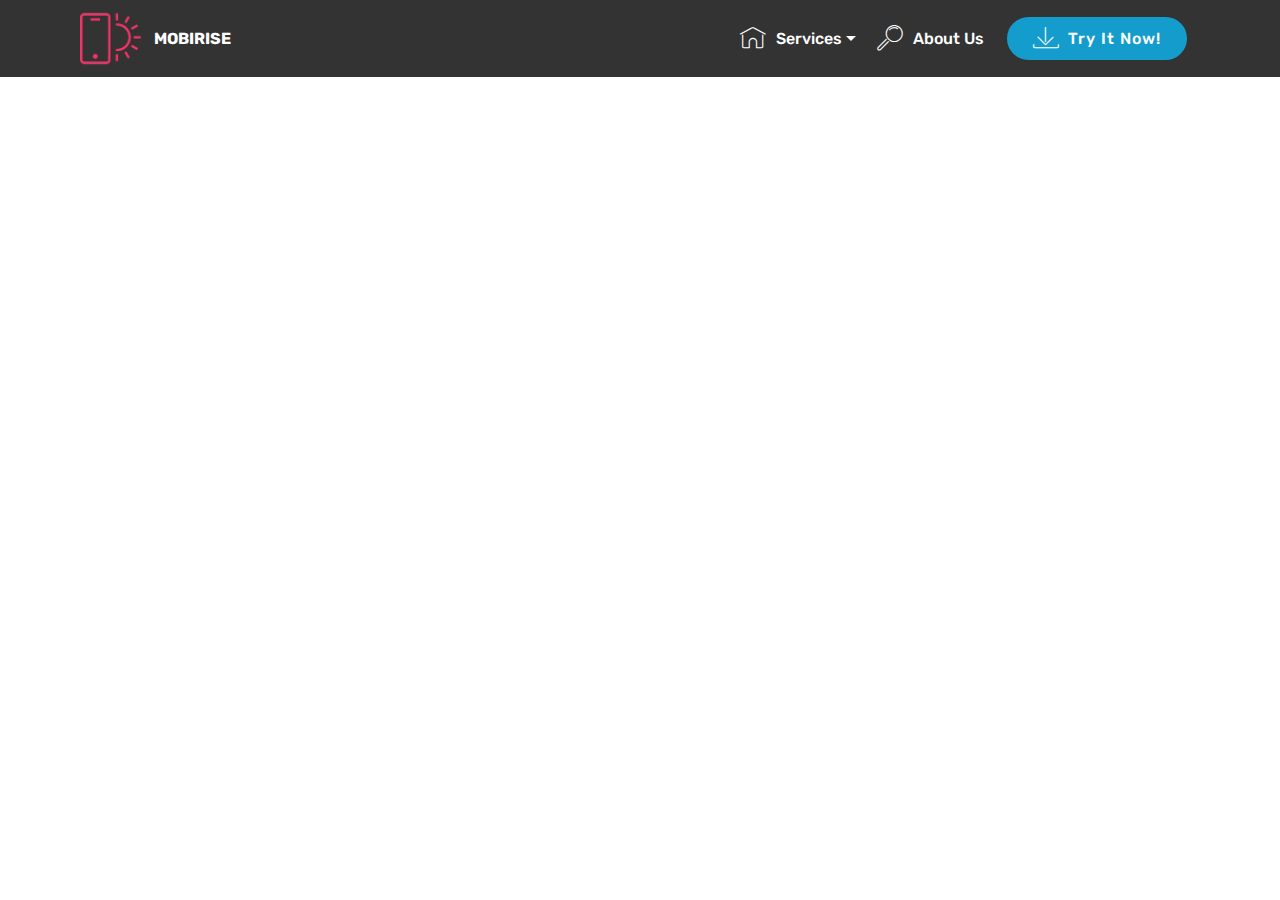
<file: page1.html>
<!DOCTYPE html>
<html >
<head>
  <!-- Site made with Mobirise Website Builder v4.8.1, https://mobirise.com -->
  <meta charset="UTF-8">
  <meta http-equiv="X-UA-Compatible" content="IE=edge">
  <meta name="generator" content="Mobirise v4.8.1, mobirise.com">
  <meta name="viewport" content="width=device-width, initial-scale=1, minimum-scale=1">
  <link rel="shortcut icon" href="assets/images/logo2.png" type="image/x-icon">
  <meta name="description" content="Web Page Builder Description">
  <title>Page 1</title>
  <link rel="stylesheet" href="assets/web/assets/mobirise-icons/mobirise-icons.css">
  <link rel="stylesheet" href="assets/tether/tether.min.css">
  <link rel="stylesheet" href="assets/bootstrap/css/bootstrap.min.css">
  <link rel="stylesheet" href="assets/bootstrap/css/bootstrap-grid.min.css">
  <link rel="stylesheet" href="assets/bootstrap/css/bootstrap-reboot.min.css">
  <link rel="stylesheet" href="assets/dropdown/css/style.css">
  <link rel="stylesheet" href="assets/theme/css/style.css">
  <link rel="stylesheet" href="assets/mobirise/css/mbr-additional.css" type="text/css">
  
  
  
</head>
<body>
  <section class="menu cid-qTkzRZLJNu" once="menu" id="menu1-h">

    

    <nav class="navbar navbar-expand beta-menu navbar-dropdown align-items-center navbar-fixed-top navbar-toggleable-sm">
        <button class="navbar-toggler navbar-toggler-right" type="button" data-toggle="collapse" data-target="#navbarSupportedContent" aria-controls="navbarSupportedContent" aria-expanded="false" aria-label="Toggle navigation">
            <div class="hamburger">
                <span></span>
                <span></span>
                <span></span>
                <span></span>
            </div>
        </button>
        <div class="menu-logo">
            <div class="navbar-brand">
                <span class="navbar-logo">
                    <a href="https://mobirise.com">
                         <img src="assets/images/logo2.png" alt="Mobirise" style="height: 3.8rem;">
                    </a>
                </span>
                <span class="navbar-caption-wrap">
                    <a class="navbar-caption text-white display-4" href="https://mobirise.com">
                        MOBIRISE
                    </a>
                </span>
            </div>
        </div>
        <div class="collapse navbar-collapse" id="navbarSupportedContent">
            <ul class="navbar-nav nav-dropdown" data-app-modern-menu="true"><li class="nav-item dropdown open">
                    <a class="nav-link link text-white dropdown-toggle display-4" href="index.html#progress-bars3-a" data-toggle="dropdown-submenu" aria-expanded="true">
                        <span class="mbri-home mbr-iconfont mbr-iconfont-btn"></span>
                        Services
                    </a><div class="dropdown-menu"><div class="dropdown"><a class="text-white dropdown-item dropdown-toggle display-4" href="https://mobirise.com" data-toggle="dropdown-submenu" aria-expanded="false">New Item</a><div class="dropdown-menu dropdown-submenu"><div class="dropdown"><a class="text-white dropdown-item dropdown-toggle display-4" href="https://mobirise.com" data-toggle="dropdown-submenu">New Item</a><div class="dropdown-menu dropdown-submenu"><a class="text-white dropdown-item display-4" href="https://mobirise.com">New Item</a></div></div><a class="text-white dropdown-item display-4" href="https://mobirise.com">New Item</a><a class="text-white dropdown-item display-4" href="https://mobirise.com">New Item</a><a class="text-white dropdown-item display-4" href="https://mobirise.com">New Item</a></div></div></div>
                </li>
                <li class="nav-item">
                    <a class="nav-link link text-white display-4" href="https://mobirise.com">
                        <span class="mbri-search mbr-iconfont mbr-iconfont-btn"></span>
                        About Us
                    </a>
                </li></ul>
            <div class="navbar-buttons mbr-section-btn">
                <a class="btn btn-sm btn-primary display-4" href="https://mobirise.com">
                    <span class="mbri-save mbr-iconfont mbr-iconfont-btn "></span>
                    Try It Now!
                </a>
            </div>
        </div>
    </nav>
</section>


  <section class="engine"><a href="https://mobiri.se/u">bootstrap html templates</a></section><script src="assets/web/assets/jquery/jquery.min.js"></script>
  <script src="assets/popper/popper.min.js"></script>
  <script src="assets/tether/tether.min.js"></script>
  <script src="assets/bootstrap/js/bootstrap.min.js"></script>
  <script src="assets/smoothscroll/smooth-scroll.js"></script>
  <script src="assets/dropdown/js/script.min.js"></script>
  <script src="assets/touchswipe/jquery.touch-swipe.min.js"></script>
  <script src="assets/theme/js/script.js"></script>
  
  
</body>
</html>
</file>
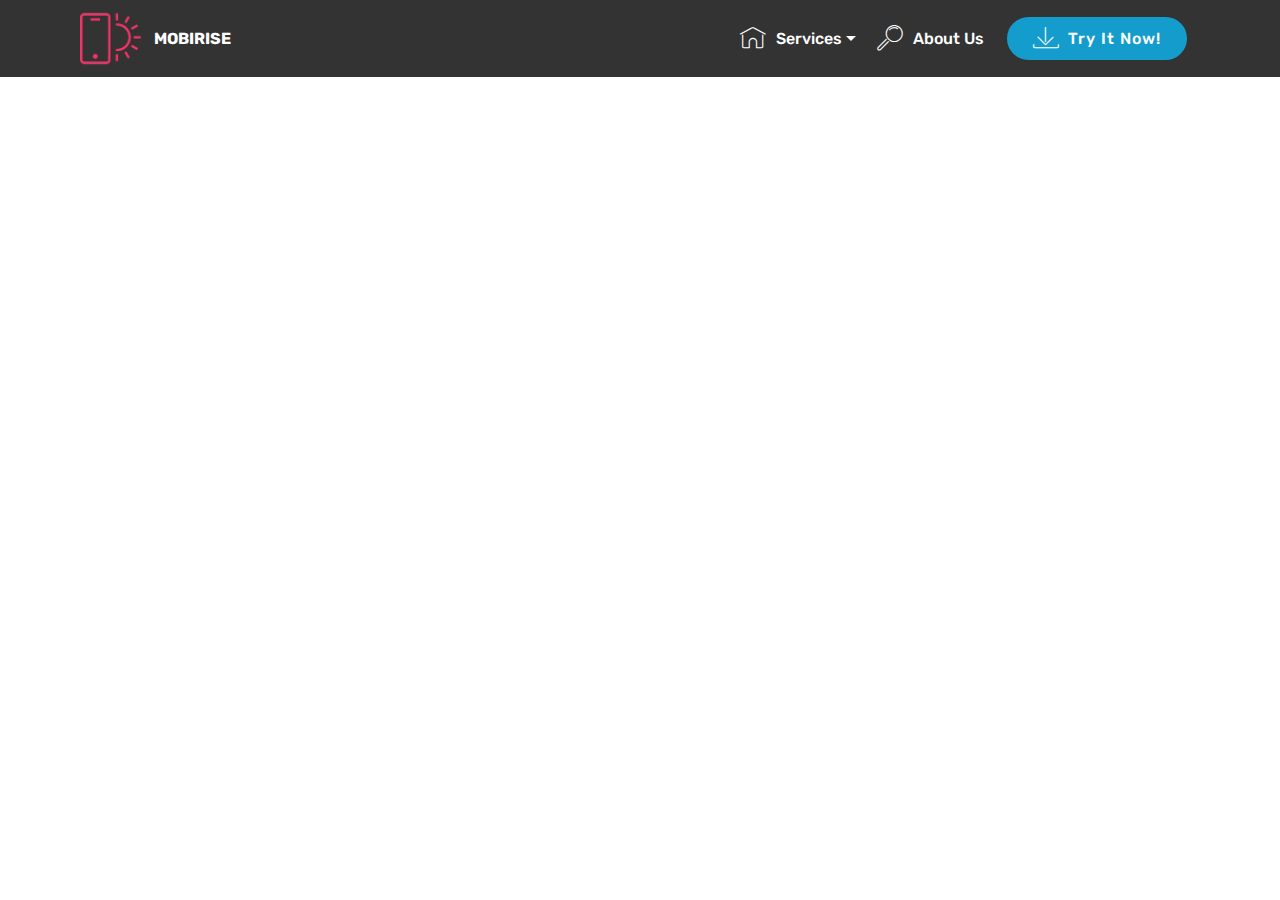
<file: page2.html>
<!DOCTYPE html>
<html >
<head>
  <!-- Site made with Mobirise Website Builder v4.8.1, https://mobirise.com -->
  <meta charset="UTF-8">
  <meta http-equiv="X-UA-Compatible" content="IE=edge">
  <meta name="generator" content="Mobirise v4.8.1, mobirise.com">
  <meta name="viewport" content="width=device-width, initial-scale=1, minimum-scale=1">
  <link rel="shortcut icon" href="assets/images/logo2.png" type="image/x-icon">
  <meta name="description" content="Site Maker Description">
  <title>Page 2</title>
  <link rel="stylesheet" href="assets/web/assets/mobirise-icons/mobirise-icons.css">
  <link rel="stylesheet" href="assets/tether/tether.min.css">
  <link rel="stylesheet" href="assets/bootstrap/css/bootstrap.min.css">
  <link rel="stylesheet" href="assets/bootstrap/css/bootstrap-grid.min.css">
  <link rel="stylesheet" href="assets/bootstrap/css/bootstrap-reboot.min.css">
  <link rel="stylesheet" href="assets/dropdown/css/style.css">
  <link rel="stylesheet" href="assets/theme/css/style.css">
  <link rel="stylesheet" href="assets/mobirise/css/mbr-additional.css" type="text/css">
  
  
  
</head>
<body>
  <section class="menu cid-qTkzRZLJNu" once="menu" id="menu1-i">

    

    <nav class="navbar navbar-expand beta-menu navbar-dropdown align-items-center navbar-fixed-top navbar-toggleable-sm">
        <button class="navbar-toggler navbar-toggler-right" type="button" data-toggle="collapse" data-target="#navbarSupportedContent" aria-controls="navbarSupportedContent" aria-expanded="false" aria-label="Toggle navigation">
            <div class="hamburger">
                <span></span>
                <span></span>
                <span></span>
                <span></span>
            </div>
        </button>
        <div class="menu-logo">
            <div class="navbar-brand">
                <span class="navbar-logo">
                    <a href="https://mobirise.com">
                         <img src="assets/images/logo2.png" alt="Mobirise" style="height: 3.8rem;">
                    </a>
                </span>
                <span class="navbar-caption-wrap">
                    <a class="navbar-caption text-white display-4" href="https://mobirise.com">
                        MOBIRISE
                    </a>
                </span>
            </div>
        </div>
        <div class="collapse navbar-collapse" id="navbarSupportedContent">
            <ul class="navbar-nav nav-dropdown" data-app-modern-menu="true"><li class="nav-item dropdown open">
                    <a class="nav-link link text-white dropdown-toggle display-4" href="index.html#progress-bars3-a" data-toggle="dropdown-submenu" aria-expanded="true">
                        <span class="mbri-home mbr-iconfont mbr-iconfont-btn"></span>
                        Services
                    </a><div class="dropdown-menu"><div class="dropdown"><a class="text-white dropdown-item dropdown-toggle display-4" href="https://mobirise.com" data-toggle="dropdown-submenu" aria-expanded="false">New Item</a><div class="dropdown-menu dropdown-submenu"><div class="dropdown"><a class="text-white dropdown-item dropdown-toggle display-4" href="https://mobirise.com" data-toggle="dropdown-submenu">New Item</a><div class="dropdown-menu dropdown-submenu"><a class="text-white dropdown-item display-4" href="https://mobirise.com">New Item</a></div></div><a class="text-white dropdown-item display-4" href="https://mobirise.com">New Item</a><a class="text-white dropdown-item display-4" href="https://mobirise.com">New Item</a><a class="text-white dropdown-item display-4" href="https://mobirise.com">New Item</a></div></div></div>
                </li>
                <li class="nav-item">
                    <a class="nav-link link text-white display-4" href="https://mobirise.com">
                        <span class="mbri-search mbr-iconfont mbr-iconfont-btn"></span>
                        About Us
                    </a>
                </li></ul>
            <div class="navbar-buttons mbr-section-btn">
                <a class="btn btn-sm btn-primary display-4" href="https://mobirise.com">
                    <span class="mbri-save mbr-iconfont mbr-iconfont-btn "></span>
                    Try It Now!
                </a>
            </div>
        </div>
    </nav>
</section>


  <section class="engine"><a href="https://mobiri.se/n">simple website templates</a></section><script src="assets/web/assets/jquery/jquery.min.js"></script>
  <script src="assets/popper/popper.min.js"></script>
  <script src="assets/tether/tether.min.js"></script>
  <script src="assets/bootstrap/js/bootstrap.min.js"></script>
  <script src="assets/smoothscroll/smooth-scroll.js"></script>
  <script src="assets/dropdown/js/script.min.js"></script>
  <script src="assets/touchswipe/jquery.touch-swipe.min.js"></script>
  <script src="assets/theme/js/script.js"></script>
  
  
</body>
</html>
</file>
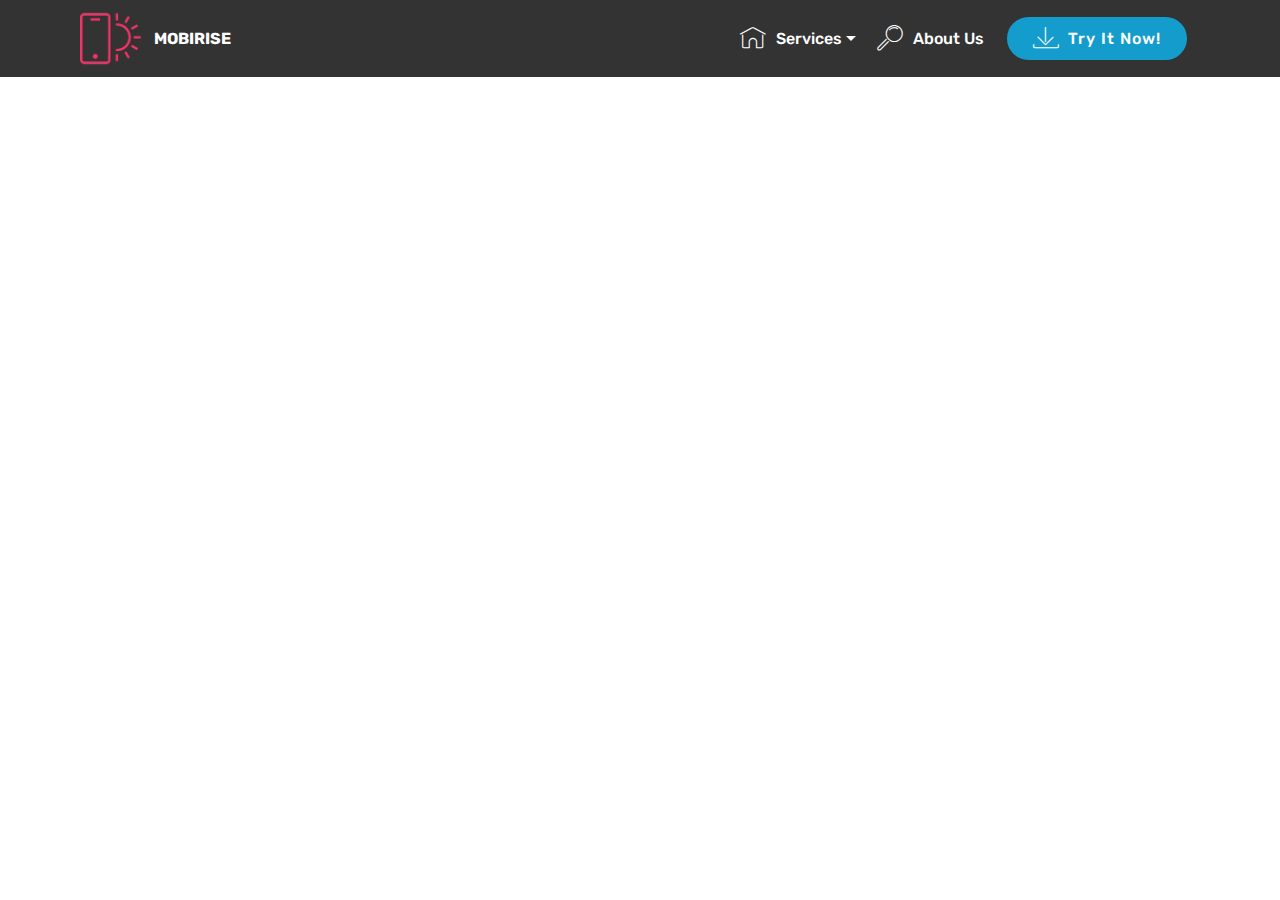
<file: page3.html>
<!DOCTYPE html>
<html >
<head>
  <!-- Site made with Mobirise Website Builder v4.8.1, https://mobirise.com -->
  <meta charset="UTF-8">
  <meta http-equiv="X-UA-Compatible" content="IE=edge">
  <meta name="generator" content="Mobirise v4.8.1, mobirise.com">
  <meta name="viewport" content="width=device-width, initial-scale=1, minimum-scale=1">
  <link rel="shortcut icon" href="assets/images/logo2.png" type="image/x-icon">
  <meta name="description" content="Website Builder Description">
  <title>Services</title>
  <link rel="stylesheet" href="assets/web/assets/mobirise-icons/mobirise-icons.css">
  <link rel="stylesheet" href="assets/tether/tether.min.css">
  <link rel="stylesheet" href="assets/bootstrap/css/bootstrap.min.css">
  <link rel="stylesheet" href="assets/bootstrap/css/bootstrap-grid.min.css">
  <link rel="stylesheet" href="assets/bootstrap/css/bootstrap-reboot.min.css">
  <link rel="stylesheet" href="assets/dropdown/css/style.css">
  <link rel="stylesheet" href="assets/theme/css/style.css">
  <link rel="stylesheet" href="assets/mobirise/css/mbr-additional.css" type="text/css">
  
  
  
</head>
<body>
  <section class="menu cid-qTkzRZLJNu" once="menu" id="menu1-j">

    

    <nav class="navbar navbar-expand beta-menu navbar-dropdown align-items-center navbar-fixed-top navbar-toggleable-sm">
        <button class="navbar-toggler navbar-toggler-right" type="button" data-toggle="collapse" data-target="#navbarSupportedContent" aria-controls="navbarSupportedContent" aria-expanded="false" aria-label="Toggle navigation">
            <div class="hamburger">
                <span></span>
                <span></span>
                <span></span>
                <span></span>
            </div>
        </button>
        <div class="menu-logo">
            <div class="navbar-brand">
                <span class="navbar-logo">
                    <a href="https://mobirise.com">
                         <img src="assets/images/logo2.png" alt="Mobirise" style="height: 3.8rem;">
                    </a>
                </span>
                <span class="navbar-caption-wrap">
                    <a class="navbar-caption text-white display-4" href="https://mobirise.com">
                        MOBIRISE
                    </a>
                </span>
            </div>
        </div>
        <div class="collapse navbar-collapse" id="navbarSupportedContent">
            <ul class="navbar-nav nav-dropdown" data-app-modern-menu="true"><li class="nav-item dropdown open">
                    <a class="nav-link link text-white dropdown-toggle display-4" href="index.html#progress-bars3-a" data-toggle="dropdown-submenu" aria-expanded="true">
                        <span class="mbri-home mbr-iconfont mbr-iconfont-btn"></span>
                        Services
                    </a><div class="dropdown-menu"><div class="dropdown"><a class="text-white dropdown-item dropdown-toggle display-4" href="https://mobirise.com" data-toggle="dropdown-submenu" aria-expanded="false">New Item</a><div class="dropdown-menu dropdown-submenu"><div class="dropdown"><a class="text-white dropdown-item dropdown-toggle display-4" href="https://mobirise.com" data-toggle="dropdown-submenu">New Item</a><div class="dropdown-menu dropdown-submenu"><a class="text-white dropdown-item display-4" href="https://mobirise.com">New Item</a></div></div><a class="text-white dropdown-item display-4" href="https://mobirise.com">New Item</a><a class="text-white dropdown-item display-4" href="https://mobirise.com">New Item</a><a class="text-white dropdown-item display-4" href="https://mobirise.com">New Item</a></div></div></div>
                </li>
                <li class="nav-item">
                    <a class="nav-link link text-white display-4" href="https://mobirise.com">
                        <span class="mbri-search mbr-iconfont mbr-iconfont-btn"></span>
                        About Us
                    </a>
                </li></ul>
            <div class="navbar-buttons mbr-section-btn">
                <a class="btn btn-sm btn-primary display-4" href="https://mobirise.com">
                    <span class="mbri-save mbr-iconfont mbr-iconfont-btn "></span>
                    Try It Now!
                </a>
            </div>
        </div>
    </nav>
</section>


  <section class="engine"><a href="https://mobiri.se/e">how to make your own site</a></section><script src="assets/web/assets/jquery/jquery.min.js"></script>
  <script src="assets/popper/popper.min.js"></script>
  <script src="assets/tether/tether.min.js"></script>
  <script src="assets/bootstrap/js/bootstrap.min.js"></script>
  <script src="assets/smoothscroll/smooth-scroll.js"></script>
  <script src="assets/dropdown/js/script.min.js"></script>
  <script src="assets/touchswipe/jquery.touch-swipe.min.js"></script>
  <script src="assets/theme/js/script.js"></script>
  
  
</body>
</html>
</file>
<file: assets/web/assets/mobirise-icons/mobirise-icons.css>
@font-face {
  font-family: 'MobiriseIcons';
  src:  url('mobirise-icons.eot?spat4u');
  src:  url('mobirise-icons.eot?spat4u#iefix') format('embedded-opentype'),
    url('mobirise-icons.ttf?spat4u') format('truetype'),
    url('mobirise-icons.woff?spat4u') format('woff'),
    url('mobirise-icons.svg?spat4u#MobiriseIcons') format('svg');
  font-weight: normal;
  font-style: normal;
}

[class^="mbri-"], [class*=" mbri-"] {
  /* use !important to prevent issues with browser extensions that change fonts */
  font-family: MobiriseIcons !important;
  speak: none;
  font-style: normal;
  font-weight: normal;
  font-variant: normal;
  text-transform: none;
  line-height: 1;

  /* Better Font Rendering =========== */
  -webkit-font-smoothing: antialiased;
  -moz-osx-font-smoothing: grayscale;
}

.mbri-add-submenu:before {
  content: "\e900";
}
.mbri-alert:before {
  content: "\e901";
}
.mbri-align-center:before {
  content: "\e902";
}
.mbri-align-justify:before {
  content: "\e903";
}
.mbri-align-left:before {
  content: "\e904";
}
.mbri-align-right:before {
  content: "\e905";
}
.mbri-android:before {
  content: "\e906";
}
.mbri-apple:before {
  content: "\e907";
}
.mbri-arrow-down:before {
  content: "\e908";
}
.mbri-arrow-next:before {
  content: "\e909";
}
.mbri-arrow-prev:before {
  content: "\e90a";
}
.mbri-arrow-up:before {
  content: "\e90b";
}
.mbri-bold:before {
  content: "\e90c";
}
.mbri-bookmark:before {
  content: "\e90d";
}
.mbri-bootstrap:before {
  content: "\e90e";
}
.mbri-briefcase:before {
  content: "\e90f";
}
.mbri-browse:before {
  content: "\e910";
}
.mbri-bulleted-list:before {
  content: "\e911";
}
.mbri-calendar:before {
  content: "\e912";
}
.mbri-camera:before {
  content: "\e913";
}
.mbri-cart-add:before {
  content: "\e914";
}
.mbri-cart-full:before {
  content: "\e915";
}
.mbri-cash:before {
  content: "\e916";
}
.mbri-change-style:before {
  content: "\e917";
}
.mbri-chat:before {
  content: "\e918";
}
.mbri-clock:before {
  content: "\e919";
}
.mbri-close:before {
  content: "\e91a";
}
.mbri-cloud:before {
  content: "\e91b";
}
.mbri-code:before {
  content: "\e91c";
}
.mbri-contact-form:before {
  content: "\e91d";
}
.mbri-credit-card:before {
  content: "\e91e";
}
.mbri-cursor-click:before {
  content: "\e91f";
}
.mbri-cust-feedback:before {
  content: "\e920";
}
.mbri-database:before {
  content: "\e921";
}
.mbri-delivery:before {
  content: "\e922";
}
.mbri-desktop:before {
  content: "\e923";
}
.mbri-devices:before {
  content: "\e924";
}
.mbri-down:before {
  content: "\e925";
}
.mbri-download:before {
  content: "\e989";
}
.mbri-drag-n-drop:before {
  content: "\e927";
}
.mbri-drag-n-drop2:before {
  content: "\e928";
}
.mbri-edit:before {
  content: "\e929";
}
.mbri-edit2:before {
  content: "\e92a";
}
.mbri-error:before {
  content: "\e92b";
}
.mbri-extension:before {
  content: "\e92c";
}
.mbri-features:before {
  content: "\e92d";
}
.mbri-file:before {
  content: "\e92e";
}
.mbri-flag:before {
  content: "\e92f";
}
.mbri-folder:before {
  content: "\e930";
}
.mbri-gift:before {
  content: "\e931";
}
.mbri-github:before {
  content: "\e932";
}
.mbri-globe:before {
  content: "\e933";
}
.mbri-globe-2:before {
  content: "\e934";
}
.mbri-growing-chart:before {
  content: "\e935";
}
.mbri-hearth:before {
  content: "\e936";
}
.mbri-help:before {
  content: "\e937";
}
.mbri-home:before {
  content: "\e938";
}
.mbri-hot-cup:before {
  content: "\e939";
}
.mbri-idea:before {
  content: "\e93a";
}
.mbri-image-gallery:before {
  content: "\e93b";
}
.mbri-image-slider:before {
  content: "\e93c";
}
.mbri-info:before {
  content: "\e93d";
}
.mbri-italic:before {
  content: "\e93e";
}
.mbri-key:before {
  content: "\e93f";
}
.mbri-laptop:before {
  content: "\e940";
}
.mbri-layers:before {
  content: "\e941";
}
.mbri-left-right:before {
  content: "\e942";
}
.mbri-left:before {
  content: "\e943";
}
.mbri-letter:before {
  content: "\e944";
}
.mbri-like:before {
  content: "\e945";
}
.mbri-link:before {
  content: "\e946";
}
.mbri-lock:before {
  content: "\e947";
}
.mbri-login:before {
  content: "\e948";
}
.mbri-logout:before {
  content: "\e949";
}
.mbri-magic-stick:before {
  content: "\e94a";
}
.mbri-map-pin:before {
  content: "\e94b";
}
.mbri-menu:before {
  content: "\e94c";
}
.mbri-mobile:before {
  content: "\e94d";
}
.mbri-mobile2:before {
  content: "\e94e";
}
.mbri-mobirise:before {
  content: "\e94f";
}
.mbri-more-horizontal:before {
  content: "\e950";
}
.mbri-more-vertical:before {
  content: "\e951";
}
.mbri-music:before {
  content: "\e952";
}
.mbri-new-file:before {
  content: "\e953";
}
.mbri-numbered-list:before {
  content: "\e954";
}
.mbri-opened-folder:before {
  content: "\e955";
}
.mbri-pages:before {
  content: "\e956";
}
.mbri-paper-plane:before {
  content: "\e957";
}
.mbri-paperclip:before {
  content: "\e958";
}
.mbri-photo:before {
  content: "\e959";
}
.mbri-photos:before {
  content: "\e95a";
}
.mbri-pin:before {
  content: "\e95b";
}
.mbri-play:before {
  content: "\e95c";
}
.mbri-plus:before {
  content: "\e95d";
}
.mbri-preview:before {
  content: "\e95e";
}
.mbri-print:before {
  content: "\e95f";
}
.mbri-protect:before {
  content: "\e960";
}
.mbri-question:before {
  content: "\e961";
}
.mbri-quote-left:before {
  content: "\e962";
}
.mbri-quote-right:before {
  content: "\e963";
}
.mbri-refresh:before {
  content: "\e964";
}
.mbri-responsive:before {
  content: "\e965";
}
.mbri-right:before {
  content: "\e966";
}
.mbri-rocket:before {
  content: "\e967";
}
.mbri-sad-face:before {
  content: "\e968";
}
.mbri-sale:before {
  content: "\e969";
}
.mbri-save:before {
  content: "\e96a";
}
.mbri-search:before {
  content: "\e96b";
}
.mbri-setting:before {
  content: "\e96c";
}
.mbri-setting2:before {
  content: "\e96d";
}
.mbri-setting3:before {
  content: "\e96e";
}
.mbri-share:before {
  content: "\e96f";
}
.mbri-shopping-bag:before {
  content: "\e970";
}
.mbri-shopping-basket:before {
  content: "\e971";
}
.mbri-shopping-cart:before {
  content: "\e972";
}
.mbri-sites:before {
  content: "\e973";
}
.mbri-smile-face:before {
  content: "\e974";
}
.mbri-speed:before {
  content: "\e975";
}
.mbri-star:before {
  content: "\e976";
}
.mbri-success:before {
  content: "\e977";
}
.mbri-sun:before {
  content: "\e978";
}
.mbri-sun2:before {
  content: "\e979";
}
.mbri-tablet:before {
  content: "\e97a";
}
.mbri-tablet-vertical:before {
  content: "\e97b";
}
.mbri-target:before {
  content: "\e97c";
}
.mbri-timer:before {
  content: "\e97d";
}
.mbri-to-ftp:before {
  content: "\e97e";
}
.mbri-to-local-drive:before {
  content: "\e97f";
}
.mbri-touch-swipe:before {
  content: "\e980";
}
.mbri-touch:before {
  content: "\e981";
}
.mbri-trash:before {
  content: "\e982";
}
.mbri-underline:before {
  content: "\e983";
}
.mbri-unlink:before {
  content: "\e984";
}
.mbri-unlock:before {
  content: "\e985";
}
.mbri-up-down:before {
  content: "\e986";
}
.mbri-up:before {
  content: "\e987";
}
.mbri-update:before {
  content: "\e988";
}
.mbri-upload:before {
 content: "\e926"; 
}
.mbri-user:before {
  content: "\e98a";
}
.mbri-user2:before {
  content: "\e98b";
}
.mbri-users:before {
  content: "\e98c";
}
.mbri-video:before {
  content: "\e98d";
}
.mbri-video-play:before {
  content: "\e98e";
}
.mbri-watch:before {
  content: "\e98f";
}
.mbri-website-theme:before {
  content: "\e990";
}
.mbri-wifi:before {
  content: "\e991";
}
.mbri-windows:before {
  content: "\e992";
}
.mbri-zoom-out:before {
  content: "\e993";
}
.mbri-redo:before {
  content: "\e994";
}
.mbri-undo:before {
  content: "\e995";
}
</file>
<file: assets/socicon/css/styles.css>
@charset "UTF-8";

@font-face {
  font-family: "socicon";
  src:url("../fonts/socicon.eot");
  src:url("../fonts/socicon.eot?#iefix") format("embedded-opentype"),
    url("../fonts/socicon.woff") format("woff"),
    url("../fonts/socicon.ttf") format("truetype"),
    url("../fonts/socicon.svg#socicon") format("svg");
  font-weight: normal;
  font-style: normal;

}

[data-icon]:before {
  font-family: "socicon" !important;
  content: attr(data-icon);
  font-style: normal !important;
  font-weight: normal !important;
  font-variant: normal !important;
  text-transform: none !important;
  speak: none;
  line-height: 1;
  -webkit-font-smoothing: antialiased;
  -moz-osx-font-smoothing: grayscale;
}

[class^="socicon-"]:before,
[class*=" socicon-"]:before {
  font-family: "socicon" !important;
  font-style: normal !important;
  font-weight: normal !important;
  font-variant: normal !important;
  text-transform: none !important;
  speak: none;
  line-height: 1;
  -webkit-font-smoothing: antialiased;
  -moz-osx-font-smoothing: grayscale;
}

.socicon-modelmayhem:before {
  content: "\e000";
}
.socicon-mixcloud:before {
  content: "\e001";
}
.socicon-drupal:before {
  content: "\e002";
}
.socicon-swarm:before {
  content: "\e003";
}
.socicon-istock:before {
  content: "\e004";
}
.socicon-yammer:before {
  content: "\e005";
}
.socicon-ello:before {
  content: "\e006";
}
.socicon-stackoverflow:before {
  content: "\e007";
}
.socicon-persona:before {
  content: "\e008";
}
.socicon-triplej:before {
  content: "\e009";
}
.socicon-houzz:before {
  content: "\e00a";
}
.socicon-rss:before {
  content: "\e00b";
}
.socicon-paypal:before {
  content: "\e00c";
}
.socicon-odnoklassniki:before {
  content: "\e00d";
}
.socicon-airbnb:before {
  content: "\e00e";
}
.socicon-periscope:before {
  content: "\e00f";
}
.socicon-outlook:before {
  content: "\e010";
}
.socicon-coderwall:before {
  content: "\e011";
}
.socicon-tripadvisor:before {
  content: "\e012";
}
.socicon-appnet:before {
  content: "\e013";
}
.socicon-goodreads:before {
  content: "\e014";
}
.socicon-tripit:before {
  content: "\e015";
}
.socicon-lanyrd:before {
  content: "\e016";
}
.socicon-slideshare:before {
  content: "\e017";
}
.socicon-buffer:before {
  content: "\e018";
}
.socicon-disqus:before {
  content: "\e019";
}
.socicon-vkontakte:before {
  content: "\e01a";
}
.socicon-whatsapp:before {
  content: "\e01b";
}
.socicon-patreon:before {
  content: "\e01c";
}
.socicon-storehouse:before {
  content: "\e01d";
}
.socicon-pocket:before {
  content: "\e01e";
}
.socicon-mail:before {
  content: "\e01f";
}
.socicon-blogger:before {
  content: "\e020";
}
.socicon-technorati:before {
  content: "\e021";
}
.socicon-reddit:before {
  content: "\e022";
}
.socicon-dribbble:before {
  content: "\e023";
}
.socicon-stumbleupon:before {
  content: "\e024";
}
.socicon-digg:before {
  content: "\e025";
}
.socicon-envato:before {
  content: "\e026";
}
.socicon-behance:before {
  content: "\e027";
}
.socicon-delicious:before {
  content: "\e028";
}
.socicon-deviantart:before {
  content: "\e029";
}
.socicon-forrst:before {
  content: "\e02a";
}
.socicon-play:before {
  content: "\e02b";
}
.socicon-zerply:before {
  content: "\e02c";
}
.socicon-wikipedia:before {
  content: "\e02d";
}
.socicon-apple:before {
  content: "\e02e";
}
.socicon-flattr:before {
  content: "\e02f";
}
.socicon-github:before {
  content: "\e030";
}
.socicon-renren:before {
  content: "\e031";
}
.socicon-friendfeed:before {
  content: "\e032";
}
.socicon-newsvine:before {
  content: "\e033";
}
.socicon-identica:before {
  content: "\e034";
}
.socicon-bebo:before {
  content: "\e035";
}
.socicon-zynga:before {
  content: "\e036";
}
.socicon-steam:before {
  content: "\e037";
}
.socicon-xbox:before {
  content: "\e038";
}
.socicon-windows:before {
  content: "\e039";
}
.socicon-qq:before {
  content: "\e03a";
}
.socicon-douban:before {
  content: "\e03b";
}
.socicon-meetup:before {
  content: "\e03c";
}
.socicon-playstation:before {
  content: "\e03d";
}
.socicon-android:before {
  content: "\e03e";
}
.socicon-snapchat:before {
  content: "\e03f";
}
.socicon-twitter:before {
  content: "\e040";
}
.socicon-facebook:before {
  content: "\e041";
}
.socicon-googleplus:before {
  content: "\e042";
}
.socicon-pinterest:before {
  content: "\e043";
}
.socicon-foursquare:before {
  content: "\e044";
}
.socicon-yahoo:before {
  content: "\e045";
}
.socicon-skype:before {
  content: "\e046";
}
.socicon-yelp:before {
  content: "\e047";
}
.socicon-feedburner:before {
  content: "\e048";
}
.socicon-linkedin:before {
  content: "\e049";
}
.socicon-viadeo:before {
  content: "\e04a";
}
.socicon-xing:before {
  content: "\e04b";
}
.socicon-myspace:before {
  content: "\e04c";
}
.socicon-soundcloud:before {
  content: "\e04d";
}
.socicon-spotify:before {
  content: "\e04e";
}
.socicon-grooveshark:before {
  content: "\e04f";
}
.socicon-lastfm:before {
  content: "\e050";
}
.socicon-youtube:before {
  content: "\e051";
}
.socicon-vimeo:before {
  content: "\e052";
}
.socicon-dailymotion:before {
  content: "\e053";
}
.socicon-vine:before {
  content: "\e054";
}
.socicon-flickr:before {
  content: "\e055";
}
.socicon-500px:before {
  content: "\e056";
}
.socicon-wordpress:before {
  content: "\e058";
}
.socicon-tumblr:before {
  content: "\e059";
}
.socicon-twitch:before {
  content: "\e05a";
}
.socicon-8tracks:before {
  content: "\e05b";
}
.socicon-amazon:before {
  content: "\e05c";
}
.socicon-icq:before {
  content: "\e05d";
}
.socicon-smugmug:before {
  content: "\e05e";
}
.socicon-ravelry:before {
  content: "\e05f";
}
.socicon-weibo:before {
  content: "\e060";
}
.socicon-baidu:before {
  content: "\e061";
}
.socicon-angellist:before {
  content: "\e062";
}
.socicon-ebay:before {
  content: "\e063";
}
.socicon-imdb:before {
  content: "\e064";
}
.socicon-stayfriends:before {
  content: "\e065";
}
.socicon-residentadvisor:before {
  content: "\e066";
}
.socicon-google:before {
  content: "\e067";
}
.socicon-yandex:before {
  content: "\e068";
}
.socicon-sharethis:before {
  content: "\e069";
}
.socicon-bandcamp:before {
  content: "\e06a";
}
.socicon-itunes:before {
  content: "\e06b";
}
.socicon-deezer:before {
  content: "\e06c";
}
.socicon-telegram:before {
  content: "\e06e";
}
.socicon-openid:before {
  content: "\e06f";
}
.socicon-amplement:before {
  content: "\e070";
}
.socicon-viber:before {
  content: "\e071";
}
.socicon-zomato:before {
  content: "\e072";
}
.socicon-draugiem:before {
  content: "\e074";
}
.socicon-endomodo:before {
  content: "\e075";
}
.socicon-filmweb:before {
  content: "\e076";
}
.socicon-stackexchange:before {
  content: "\e077";
}
.socicon-wykop:before {
  content: "\e078";
}
.socicon-teamspeak:before {
  content: "\e079";
}
.socicon-teamviewer:before {
  content: "\e07a";
}
.socicon-ventrilo:before {
  content: "\e07b";
}
.socicon-younow:before {
  content: "\e07c";
}
.socicon-raidcall:before {
  content: "\e07d";
}
.socicon-mumble:before {
  content: "\e07e";
}
.socicon-medium:before {
  content: "\e06d";
}
.socicon-bebee:before {
  content: "\e07f";
}
.socicon-hitbox:before {
  content: "\e080";
}
.socicon-reverbnation:before {
  content: "\e081";
}
.socicon-formulr:before {
  content: "\e082";
}
.socicon-instagram:before {
  content: "\e057";
}
.socicon-battlenet:before {
  content: "\e083";
}
.socicon-chrome:before {
  content: "\e084";
}
.socicon-discord:before {
  content: "\e086";
}
.socicon-issuu:before {
  content: "\e087";
}
.socicon-macos:before {
  content: "\e088";
}
.socicon-firefox:before {
  content: "\e089";
}
.socicon-opera:before {
  content: "\e08d";
}
.socicon-keybase:before {
  content: "\e090";
}
.socicon-alliance:before {
  content: "\e091";
}
.socicon-livejournal:before {
  content: "\e092";
}
.socicon-googlephotos:before {
  content: "\e093";
}
.socicon-horde:before {
  content: "\e094";
}
.socicon-etsy:before {
  content: "\e095";
}
.socicon-zapier:before {
  content: "\e096";
}
.socicon-google-scholar:before {
  content: "\e097";
}
.socicon-researchgate:before {
  content: "\e098";
}
.socicon-wechat:before {
  content: "\e099";
}
.socicon-strava:before {
  content: "\e09a";
}
.socicon-line:before {
  content: "\e09b";
}
.socicon-lyft:before {
  content: "\e09c";
}
.socicon-uber:before {
  content: "\e09d";
}
.socicon-songkick:before {
  content: "\e09e";
}
.socicon-viewbug:before {
  content: "\e09f";
}
.socicon-googlegroups:before {
  content: "\e0a0";
}
.socicon-quora:before {
  content: "\e073";
}
.socicon-diablo:before {
  content: "\e085";
}
.socicon-blizzard:before {
  content: "\e0a1";
}
.socicon-hearthstone:before {
  content: "\e08b";
}
.socicon-heroes:before {
  content: "\e08a";
}
.socicon-overwatch:before {
  content: "\e08c";
}
.socicon-warcraft:before {
  content: "\e08e";
}
.socicon-starcraft:before {
  content: "\e08f";
}
.socicon-beam:before {
  content: "\e0a2";
}
.socicon-curse:before {
  content: "\e0a3";
}
.socicon-player:before {
  content: "\e0a4";
}
.socicon-streamjar:before {
  content: "\e0a5";
}
.socicon-nintendo:before {
  content: "\e0a6";
}
.socicon-hellocoton:before {
  content: "\e0a7";
}
</file>
<file: assets/dropdown/css/style.css>
.navbar-dropdown {
  left: 0;
  padding: 0;
  position: absolute;
  right: 0;
  top: 0;
  transition: all 0.45s ease;
  z-index: 1030;
  background: #282828; }
  .navbar-dropdown .navbar-logo {
    margin-right: 0.8rem;
    transition: margin 0.3s ease-in-out;
    vertical-align: middle; }
    .navbar-dropdown .navbar-logo img {
      height: 3.125rem;
      transition: all 0.3s ease-in-out; }
    .navbar-dropdown .navbar-logo.mbr-iconfont {
      font-size: 3.125rem;
      line-height: 3.125rem; }
  .navbar-dropdown .navbar-caption {
    font-weight: 700;
    white-space: normal;
    vertical-align: -4px;
    line-height: 3.125rem !important; }
    .navbar-dropdown .navbar-caption, .navbar-dropdown .navbar-caption:hover {
      color: inherit;
      text-decoration: none; }
  .navbar-dropdown .mbr-iconfont + .navbar-caption {
    vertical-align: -1px; }
  .navbar-dropdown.navbar-fixed-top {
    position: fixed; }
  .navbar-dropdown .navbar-brand span {
    vertical-align: -4px; }
  .navbar-dropdown.bg-color.transparent {
    background: none; }
  .navbar-dropdown.navbar-short .navbar-brand {
    padding: 0.625rem 0; }
    .navbar-dropdown.navbar-short .navbar-brand span {
      vertical-align: -1px; }
  .navbar-dropdown.navbar-short .navbar-caption {
    line-height: 2.375rem !important;
    vertical-align: -2px; }
  .navbar-dropdown.navbar-short .navbar-logo {
    margin-right: 0.5rem; }
    .navbar-dropdown.navbar-short .navbar-logo img {
      height: 2.375rem; }
    .navbar-dropdown.navbar-short .navbar-logo.mbr-iconfont {
      font-size: 2.375rem;
      line-height: 2.375rem; }
  .navbar-dropdown.navbar-short .mbr-table-cell {
    height: 3.625rem; }
  .navbar-dropdown .navbar-close {
    left: 0.6875rem;
    position: fixed;
    top: 0.75rem;
    z-index: 1000; }
  .navbar-dropdown .hamburger-icon {
    content: "";
    display: inline-block;
    vertical-align: middle;
    width: 16px;
    -webkit-box-shadow: 0 -6px 0 1px #282828,0 0 0 1px #282828,0 6px 0 1px #282828;
    -moz-box-shadow: 0 -6px 0 1px #282828,0 0 0 1px #282828,0 6px 0 1px #282828;
    box-shadow: 0 -6px 0 1px #282828,0 0 0 1px #282828,0 6px 0 1px #282828; }

.dropdown-menu .dropdown-toggle[data-toggle="dropdown-submenu"]::after {
  border-bottom: 0.35em solid transparent;
  border-left: 0.35em solid;
  border-right: 0;
  border-top: 0.35em solid transparent;
  margin-left: 0.3rem; }

.dropdown-menu .dropdown-item:focus {
  outline: 0; }

.nav-dropdown {
  font-size: 0.75rem;
  font-weight: 500;
  height: auto !important; }
  .nav-dropdown .nav-btn {
    padding-left: 1rem; }
  .nav-dropdown .link {
    margin: .667em 1.667em;
    font-weight: 500;
    padding: 0;
    transition: color .2s ease-in-out; }
    .nav-dropdown .link.dropdown-toggle {
      margin-right: 2.583em; }
      .nav-dropdown .link.dropdown-toggle::after {
        margin-left: .25rem;
        border-top: 0.35em solid;
        border-right: 0.35em solid transparent;
        border-left: 0.35em solid transparent;
        border-bottom: 0; }
      .nav-dropdown .link.dropdown-toggle[aria-expanded="true"] {
        margin: 0;
        padding: 0.667em 3.263em  0.667em 1.667em; }
  .nav-dropdown .link::after,
  .nav-dropdown .dropdown-item::after {
    color: inherit; }
  .nav-dropdown .btn {
    font-size: 0.75rem;
    font-weight: 700;
    letter-spacing: 0;
    margin-bottom: 0;
    padding-left: 1.25rem;
    padding-right: 1.25rem; }
  .nav-dropdown .dropdown-menu {
    border-radius: 0;
    border: 0;
    left: 0;
    margin: 0;
    padding-bottom: 1.25rem;
    padding-top: 1.25rem;
    position: relative; }
  .nav-dropdown .dropdown-submenu {
    margin-left: 0.125rem;
    top: 0; }
  .nav-dropdown .dropdown-item {
    font-weight: 500;
    line-height: 2;
    padding: 0.3846em 4.615em 0.3846em 1.5385em;
    position: relative;
    transition: color .2s ease-in-out, background-color .2s ease-in-out; }
    .nav-dropdown .dropdown-item::after {
      margin-top: -0.3077em;
      position: absolute;
      right: 1.1538em;
      top: 50%; }
    .nav-dropdown .dropdown-item:focus, .nav-dropdown .dropdown-item:hover {
      background: none; }

@media (max-width: 767px) {
  .nav-dropdown.navbar-toggleable-sm {
    bottom: 0;
    display: none;
    left: 0;
    overflow-x: hidden;
    position: fixed;
    top: 0;
    transform: translateX(-100%);
    -ms-transform: translateX(-100%);
    -webkit-transform: translateX(-100%);
    width: 18.75rem;
    z-index: 999; } }
.nav-dropdown.navbar-toggleable-xl {
  bottom: 0;
  display: none;
  left: 0;
  overflow-x: hidden;
  position: fixed;
  top: 0;
  transform: translateX(-100%);
  -ms-transform: translateX(-100%);
  -webkit-transform: translateX(-100%);
  width: 18.75rem;
  z-index: 999; }

.nav-dropdown-sm {
  display: block !important;
  overflow-x: hidden;
  overflow: auto;
  padding-top: 3.875rem; }
  .nav-dropdown-sm::after {
    content: "";
    display: block;
    height: 3rem;
    width: 100%; }
  .nav-dropdown-sm.collapse.in ~ .navbar-close {
    display: block !important; }
  .nav-dropdown-sm.collapsing, .nav-dropdown-sm.collapse.in {
    transform: translateX(0);
    -ms-transform: translateX(0);
    -webkit-transform: translateX(0);
    transition: all 0.25s ease-out;
    -webkit-transition: all 0.25s ease-out;
    background: #282828; }
  .nav-dropdown-sm.collapsing[aria-expanded="false"] {
    transform: translateX(-100%);
    -ms-transform: translateX(-100%);
    -webkit-transform: translateX(-100%); }
  .nav-dropdown-sm .nav-item {
    display: block;
    margin-left: 0 !important;
    padding-left: 0; }
  .nav-dropdown-sm .link,
  .nav-dropdown-sm .dropdown-item {
    border-top: 1px dotted rgba(255, 255, 255, 0.1);
    font-size: 0.8125rem;
    line-height: 1.6;
    margin: 0 !important;
    padding: 0.875rem 2.4rem 0.875rem 1.5625rem !important;
    position: relative;
    white-space: normal; }
    .nav-dropdown-sm .link:focus, .nav-dropdown-sm .link:hover,
    .nav-dropdown-sm .dropdown-item:focus,
    .nav-dropdown-sm .dropdown-item:hover {
      background: rgba(0, 0, 0, 0.2) !important;
      color: #c0a375; }
  .nav-dropdown-sm .nav-btn {
    position: relative;
    padding: 1.5625rem 1.5625rem 0 1.5625rem; }
    .nav-dropdown-sm .nav-btn::before {
      border-top: 1px dotted rgba(255, 255, 255, 0.1);
      content: "";
      left: 0;
      position: absolute;
      top: 0;
      width: 100%; }
    .nav-dropdown-sm .nav-btn + .nav-btn {
      padding-top: 0.625rem; }
      .nav-dropdown-sm .nav-btn + .nav-btn::before {
        display: none; }
  .nav-dropdown-sm .btn {
    padding: 0.625rem 0; }
  .nav-dropdown-sm .dropdown-toggle[data-toggle="dropdown-submenu"]::after {
    margin-left: .25rem;
    border-top: 0.35em solid;
    border-right: 0.35em solid transparent;
    border-left: 0.35em solid transparent;
    border-bottom: 0; }
  .nav-dropdown-sm .dropdown-toggle[data-toggle="dropdown-submenu"][aria-expanded="true"]::after {
    border-top: 0;
    border-right: 0.35em solid transparent;
    border-left: 0.35em solid transparent;
    border-bottom: 0.35em solid; }
  .nav-dropdown-sm .dropdown-menu {
    margin: 0;
    padding: 0;
    position: relative;
    top: 0;
    left: 0;
    width: 100%;
    border: 0;
    float: none;
    border-radius: 0;
    background: none; }
  .nav-dropdown-sm .dropdown-submenu {
    left: 100%;
    margin-left: 0.125rem;
    margin-top: -1.25rem;
    top: 0; }

.navbar-toggleable-sm .nav-dropdown .dropdown-menu {
  position: absolute; }

.navbar-toggleable-sm .nav-dropdown .dropdown-submenu {
  left: 100%;
  margin-left: 0.125rem;
  margin-top: -1.25rem;
  top: 0; }

.navbar-toggleable-sm.opened .nav-dropdown .dropdown-menu {
  position: relative; }

.navbar-toggleable-sm.opened .nav-dropdown .dropdown-submenu {
  left: 0;
  margin-left: 00rem;
  margin-top: 0rem;
  top: 0; }

.is-builder .nav-dropdown.collapsing {
  transition: none !important; }

/*# sourceMappingURL=style.css.map */
</file>
<file: assets/theme/css/style.css>
/*!
 * Mobirise v4 theme (https://mobirise.com/)
 * Copyright 2017 Mobirise
 */
section {
  background-color: #eeeeee; }

section,
.container,
.container-fluid {
  position: relative;
  word-wrap: break-word; }

a.mbr-iconfont:hover {
  text-decoration: none; }

.article .lead p, .article .lead ul, .article .lead ol, .article .lead pre, .article .lead blockquote {
  margin-bottom: 0; }

a {
  font-style: normal;
  font-weight: 400;
  cursor: pointer; }
  a, a:hover {
    text-decoration: none; }

figure {
  margin-bottom: 0; }

body {
  color: #232323; }

h1, h2, h3, h4, h5, h6,
.h1, .h2, .h3, .h4, .h5, .h6,
.display-1, .display-2, .display-3, .display-4 {
  line-height: 1;
  word-break: break-word;
  word-wrap: break-word; }

b, strong {
  font-weight: bold; }

blockquote {
  padding: 10px 0 10px 20px;
  position: relative;
  border-left: 2px solid;
  border-color: #ff3366; }

input:-webkit-autofill, input:-webkit-autofill:hover, input:-webkit-autofill:focus, input:-webkit-autofill:active {
  transition-delay: 9999s;
  transition-property: background-color, color; }

textarea[type="hidden"] {
  display: none; }

body {
  position: relative; }

section {
  background-position: 50% 50%;
  background-repeat: no-repeat;
  background-size: cover; }
  section .mbr-background-video,
  section .mbr-background-video-preview {
    position: absolute;
    bottom: 0;
    left: 0;
    right: 0;
    top: 0; }

.hidden {
  visibility: hidden; }

.mbr-z-index20 {
  z-index: 20; }

/*! Base colors */
.mbr-white {
  color: #ffffff; }

.mbr-black {
  color: #000000; }

.mbr-bg-white {
  background-color: #ffffff; }

.mbr-bg-black {
  background-color: #000000; }

/*! Text-aligns */
.align-left {
  text-align: left; }

.align-center {
  text-align: center; }

.align-right {
  text-align: right; }

@media (max-width: 767px) {
  .align-left, .align-center, .align-right, .mbr-section-btn, .mbr-section-title {
    text-align: center; } }
/*! Font-weight  */
.mbr-light {
  font-weight: 300; }

.mbr-regular {
  font-weight: 400; }

.mbr-semibold {
  font-weight: 500; }

.mbr-bold {
  font-weight: 700; }

/*! Media  */
.media-size-item {
  -webkit-flex: 1 1 auto;
  -moz-flex: 1 1 auto;
  -ms-flex: 1 1 auto;
  -o-flex: 1 1 auto;
  flex: 1 1 auto; }

.media-content {
  -webkit-flex-basis: 100%;
  flex-basis: 100%; }

.media-container-row {
  display: -ms-flexbox;
  display: -webkit-flex;
  display: flex;
  -webkit-flex-direction: row;
  -ms-flex-direction: row;
  flex-direction: row;
  -webkit-flex-wrap: wrap;
  -ms-flex-wrap: wrap;
  flex-wrap: wrap;
  -webkit-justify-content: center;
  -ms-flex-pack: center;
  justify-content: center;
  -webkit-align-content: center;
  -ms-flex-line-pack: center;
  align-content: center;
  -webkit-align-items: start;
  -ms-flex-align: start;
  align-items: start; }
  .media-container-row .media-size-item {
    width: 400px; }

.media-container-column {
  display: -ms-flexbox;
  display: -webkit-flex;
  display: flex;
  -webkit-flex-direction: column;
  -ms-flex-direction: column;
  flex-direction: column;
  -webkit-flex-wrap: wrap;
  -ms-flex-wrap: wrap;
  flex-wrap: wrap;
  -webkit-justify-content: center;
  -ms-flex-pack: center;
  justify-content: center;
  -webkit-align-content: center;
  -ms-flex-line-pack: center;
  align-content: center;
  -webkit-align-items: stretch;
  -ms-flex-align: stretch;
  align-items: stretch; }
  .media-container-column > * {
    width: 100%; }

@media (min-width: 992px) {
  .media-container-row {
    -webkit-flex-wrap: nowrap;
    -ms-flex-wrap: nowrap;
    flex-wrap: nowrap; } }
figure {
  overflow: hidden; }

figure[mbr-media-size] {
  transition: width 0.1s; }

.mbr-figure img, .mbr-figure iframe {
  display: block;
  width: 100%; }

.card {
  background-color: transparent;
  border: none; }

.card-img {
  text-align: center;
  flex-shrink: 0; }

.media {
  max-width: 100%;
  margin: 0 auto; }

.mbr-figure {
  -ms-flex-item-align: center;
  -ms-grid-row-align: center;
  -webkit-align-self: center;
  align-self: center; }

.media-container > div {
  max-width: 100%; }

.mbr-figure img, .card-img img {
  width: 100%; }

@media (max-width: 991px) {
  .media-size-item {
    width: auto !important; }

  .media {
    width: auto; }

  .mbr-figure {
    width: 100% !important; } }
/*! Buttons */
.mbr-section-btn {
  margin-left: -.25rem;
  margin-right: -.25rem;
  font-size: 0; }

nav .mbr-section-btn {
  margin-left: 0rem;
  margin-right: 0rem; }

/*! Btn icon margin */
.btn .mbr-iconfont, .btn.btn-sm .mbr-iconfont {
  cursor: pointer;
  margin-right: 0.5rem; }

.btn.btn-md .mbr-iconfont, .btn.btn-md .mbr-iconfont {
  margin-right: 0.8rem; }

.mbr-regular {
  font-weight: 400; }

.mbr-semibold {
  font-weight: 500; }

.mbr-bold {
  font-weight: 700; }

[type="submit"] {
  -webkit-appearance: none; }

/*! Full-screen */
.mbr-fullscreen .mbr-overlay {
  min-height: 100vh; }

.mbr-fullscreen {
  display: flex;
  display: -webkit-flex;
  display: -moz-flex;
  display: -ms-flex;
  display: -o-flex;
  align-items: center;
  -webkit-align-items: center;
  min-height: 100vh;
  padding-top: 3rem;
  padding-bottom: 3rem; }

/*! Map */
.map {
  height: 25rem;
  position: relative; }
  .map iframe {
    width: 100%;
    height: 100%; }

/* Form */
.form-asterisk {
  font-family: initial;
  position: absolute;
  top: -2px;
  font-weight: normal; }

/*! Scroll to top arrow */
.mbr-arrow-up {
  bottom: 25px;
  right: 90px;
  position: fixed;
  text-align: right;
  z-index: 5000;
  color: #ffffff;
  font-size: 32px;
  transform: rotate(180deg);
  -webkit-transform: rotate(180deg); }

.mbr-arrow-up a {
  background: rgba(0, 0, 0, 0.2);
  border-radius: 3px;
  color: #fff;
  display: inline-block;
  height: 60px;
  width: 60px;
  outline-style: none !important;
  position: relative;
  text-decoration: none;
  transition: all .3s ease-in-out;
  cursor: pointer;
  text-align: center; }
  .mbr-arrow-up a:hover {
    background-color: rgba(0, 0, 0, 0.4); }
  .mbr-arrow-up a i {
    line-height: 60px; }

.mbr-arrow-up-icon {
  display: block;
  color: #fff; }

.mbr-arrow-up-icon::before {
  content: "\203a";
  display: inline-block;
  font-family: serif;
  font-size: 32px;
  line-height: 1;
  font-style: normal;
  position: relative;
  top: 6px;
  left: -4px;
  -webkit-transform: rotate(-90deg);
  transform: rotate(-90deg); }

/*! Arrow Down */
.mbr-arrow {
  position: absolute;
  bottom: 45px;
  left: 50%;
  width: 60px;
  height: 60px;
  cursor: pointer;
  background-color: rgba(80, 80, 80, 0.5);
  border-radius: 50%;
  -webkit-transform: translateX(-50%);
  transform: translateX(-50%); }
  .mbr-arrow > a {
    display: inline-block;
    text-decoration: none;
    outline-style: none;
    -webkit-animation: arrowdown 1.7s ease-in-out infinite;
    animation: arrowdown 1.7s ease-in-out infinite; }
    .mbr-arrow > a > i {
      position: absolute;
      top: -2px;
      left: 15px;
      font-size: 2rem; }

@keyframes arrowdown {
  0% {
    transform: translateY(0px);
    -webkit-transform: translateY(0px); }
  50% {
    transform: translateY(-5px);
    -webkit-transform: translateY(-5px); }
  100% {
    transform: translateY(0px);
    -webkit-transform: translateY(0px); } }
@-webkit-keyframes arrowdown {
  0% {
    transform: translateY(0px);
    -webkit-transform: translateY(0px); }
  50% {
    transform: translateY(-5px);
    -webkit-transform: translateY(-5px); }
  100% {
    transform: translateY(0px);
    -webkit-transform: translateY(0px); } }
@media (max-width: 500px) {
  .mbr-arrow-up {
    left: 50%;
    right: auto;
    transform: translateX(-50%) rotate(180deg);
    -webkit-transform: translateX(-50%) rotate(180deg); } }
/*Gradients animation*/
@keyframes gradient-animation {
  from {
    background-position: 0% 100%;
    animation-timing-function: ease-in-out; }
  to {
    background-position: 100% 0%;
    animation-timing-function: ease-in-out; } }
@-webkit-keyframes gradient-animation {
  from {
    background-position: 0% 100%;
    animation-timing-function: ease-in-out; }
  to {
    background-position: 100% 0%;
    animation-timing-function: ease-in-out; } }
.bg-gradient {
  background-size: 200% 200%;
  animation: gradient-animation 5s infinite alternate;
  -webkit-animation: gradient-animation 5s infinite alternate; }

.menu .navbar-brand {
  display: -webkit-flex; }
  .menu .navbar-brand span {
    display: flex;
    display: -webkit-flex; }
  .menu .navbar-brand .navbar-caption-wrap {
    display: -webkit-flex; }
  .menu .navbar-brand .navbar-logo img {
    display: -webkit-flex; }
@media (min-width: 768px) and (max-width: 991px) {
  .menu .navbar-toggleable-sm .navbar-nav {
    display: -webkit-box;
    display: -webkit-flex;
    display: -ms-flexbox; } }
@media (min-width: 992px) {
  .menu .navbar-nav.nav-dropdown {
    display: -webkit-flex; }
  .menu .navbar-toggleable-sm .navbar-collapse {
    display: -webkit-flex !important; } }

/*# sourceMappingURL=style.css.map */
.engine {
	position: absolute;
	text-indent: -2400px;
	text-align: center;
	padding: 0;
	top: 0;
	left: -2400px;
}
</file>
<file: assets/wowslider-init/style.css>
.mbr-wowslider .mbr-wowslider-options{
    display: none;
}
</file>
<file: assets/mobirise/css/mbr-additional.css>
@import url(https://fonts.googleapis.com/css?family=Rubik:300,300i,400,400i,500,500i,700,700i,900,900i);





body {
  font-style: normal;
  line-height: 1.5;
}
.mbr-section-title {
  font-style: normal;
  line-height: 1.2;
}
.mbr-section-subtitle {
  line-height: 1.3;
}
.mbr-text {
  font-style: normal;
  line-height: 1.6;
}
.display-1 {
  font-family: 'Rubik', sans-serif;
  font-size: 4.25rem;
}
.display-1 > .mbr-iconfont {
  font-size: 6.8rem;
}
.display-2 {
  font-family: 'Rubik', sans-serif;
  font-size: 3rem;
}
.display-2 > .mbr-iconfont {
  font-size: 4.8rem;
}
.display-4 {
  font-family: 'Rubik', sans-serif;
  font-size: 1rem;
}
.display-4 > .mbr-iconfont {
  font-size: 1.6rem;
}
.display-5 {
  font-family: 'Rubik', sans-serif;
  font-size: 1.5rem;
}
.display-5 > .mbr-iconfont {
  font-size: 2.4rem;
}
.display-7 {
  font-family: 'Rubik', sans-serif;
  font-size: 1rem;
}
.display-7 > .mbr-iconfont {
  font-size: 1.6rem;
}
/* ---- Fluid typography for mobile devices ---- */
/* 1.4 - font scale ratio ( bootstrap == 1.42857 ) */
/* 100vw - current viewport width */
/* (48 - 20)  48 == 48rem == 768px, 20 == 20rem == 320px(minimal supported viewport) */
/* 0.65 - min scale variable, may vary */
@media (max-width: 768px) {
  .display-1 {
    font-size: 3.4rem;
    font-size: calc( 2.1374999999999997rem + (4.25 - 2.1374999999999997) * ((100vw - 20rem) / (48 - 20)));
    line-height: calc( 1.4 * (2.1374999999999997rem + (4.25 - 2.1374999999999997) * ((100vw - 20rem) / (48 - 20))));
  }
  .display-2 {
    font-size: 2.4rem;
    font-size: calc( 1.7rem + (3 - 1.7) * ((100vw - 20rem) / (48 - 20)));
    line-height: calc( 1.4 * (1.7rem + (3 - 1.7) * ((100vw - 20rem) / (48 - 20))));
  }
  .display-4 {
    font-size: 0.8rem;
    font-size: calc( 1rem + (1 - 1) * ((100vw - 20rem) / (48 - 20)));
    line-height: calc( 1.4 * (1rem + (1 - 1) * ((100vw - 20rem) / (48 - 20))));
  }
  .display-5 {
    font-size: 1.2rem;
    font-size: calc( 1.175rem + (1.5 - 1.175) * ((100vw - 20rem) / (48 - 20)));
    line-height: calc( 1.4 * (1.175rem + (1.5 - 1.175) * ((100vw - 20rem) / (48 - 20))));
  }
}
/* Buttons */
.btn {
  font-weight: 500;
  border-width: 2px;
  font-style: normal;
  letter-spacing: 1px;
  margin: .4rem .8rem;
  white-space: normal;
  -webkit-transition: all 0.3s ease-in-out;
  -moz-transition: all 0.3s ease-in-out;
  transition: all 0.3s ease-in-out;
  padding: 1rem 3rem;
  border-radius: 3px;
  display: inline-flex;
  align-items: center;
  justify-content: center;
  word-break: break-word;
}
.btn-sm {
  font-weight: 500;
  letter-spacing: 1px;
  -webkit-transition: all 0.3s ease-in-out;
  -moz-transition: all 0.3s ease-in-out;
  transition: all 0.3s ease-in-out;
  padding: 0.6rem 1.5rem;
  border-radius: 3px;
}
.btn-md {
  font-weight: 500;
  letter-spacing: 1px;
  margin: .4rem .8rem !important;
  -webkit-transition: all 0.3s ease-in-out;
  -moz-transition: all 0.3s ease-in-out;
  transition: all 0.3s ease-in-out;
  padding: 1rem 3rem;
  border-radius: 3px;
}
.btn-lg {
  font-weight: 500;
  letter-spacing: 1px;
  margin: .4rem .8rem !important;
  -webkit-transition: all 0.3s ease-in-out;
  -moz-transition: all 0.3s ease-in-out;
  transition: all 0.3s ease-in-out;
  padding: 1.2rem 3.2rem;
  border-radius: 3px;
}
.bg-primary {
  background-color: #149dcc !important;
}
.bg-success {
  background-color: #f7ed4a !important;
}
.bg-info {
  background-color: #82786e !important;
}
.bg-warning {
  background-color: #879a9f !important;
}
.bg-danger {
  background-color: #b1a374 !important;
}
.btn-primary,
.btn-primary:active {
  background-color: #149dcc !important;
  border-color: #149dcc !important;
  color: #ffffff !important;
}
.btn-primary:hover,
.btn-primary:focus,
.btn-primary.focus,
.btn-primary.active {
  color: #ffffff !important;
  background-color: #0d6786 !important;
  border-color: #0d6786 !important;
}
.btn-primary.disabled,
.btn-primary:disabled {
  color: #ffffff !important;
  background-color: #0d6786 !important;
  border-color: #0d6786 !important;
}
.btn-secondary,
.btn-secondary:active {
  background-color: #ff3366 !important;
  border-color: #ff3366 !important;
  color: #ffffff !important;
}
.btn-secondary:hover,
.btn-secondary:focus,
.btn-secondary.focus,
.btn-secondary.active {
  color: #ffffff !important;
  background-color: #e50039 !important;
  border-color: #e50039 !important;
}
.btn-secondary.disabled,
.btn-secondary:disabled {
  color: #ffffff !important;
  background-color: #e50039 !important;
  border-color: #e50039 !important;
}
.btn-info,
.btn-info:active {
  background-color: #82786e !important;
  border-color: #82786e !important;
  color: #ffffff !important;
}
.btn-info:hover,
.btn-info:focus,
.btn-info.focus,
.btn-info.active {
  color: #ffffff !important;
  background-color: #59524b !important;
  border-color: #59524b !important;
}
.btn-info.disabled,
.btn-info:disabled {
  color: #ffffff !important;
  background-color: #59524b !important;
  border-color: #59524b !important;
}
.btn-success,
.btn-success:active {
  background-color: #f7ed4a !important;
  border-color: #f7ed4a !important;
  color: #3f3c03 !important;
}
.btn-success:hover,
.btn-success:focus,
.btn-success.focus,
.btn-success.active {
  color: #3f3c03 !important;
  background-color: #eadd0a !important;
  border-color: #eadd0a !important;
}
.btn-success.disabled,
.btn-success:disabled {
  color: #3f3c03 !important;
  background-color: #eadd0a !important;
  border-color: #eadd0a !important;
}
.btn-warning,
.btn-warning:active {
  background-color: #879a9f !important;
  border-color: #879a9f !important;
  color: #ffffff !important;
}
.btn-warning:hover,
.btn-warning:focus,
.btn-warning.focus,
.btn-warning.active {
  color: #ffffff !important;
  background-color: #617479 !important;
  border-color: #617479 !important;
}
.btn-warning.disabled,
.btn-warning:disabled {
  color: #ffffff !important;
  background-color: #617479 !important;
  border-color: #617479 !important;
}
.btn-danger,
.btn-danger:active {
  background-color: #b1a374 !important;
  border-color: #b1a374 !important;
  color: #ffffff !important;
}
.btn-danger:hover,
.btn-danger:focus,
.btn-danger.focus,
.btn-danger.active {
  color: #ffffff !important;
  background-color: #8b7d4e !important;
  border-color: #8b7d4e !important;
}
.btn-danger.disabled,
.btn-danger:disabled {
  color: #ffffff !important;
  background-color: #8b7d4e !important;
  border-color: #8b7d4e !important;
}
.btn-white {
  color: #333333 !important;
}
.btn-white,
.btn-white:active {
  background-color: #ffffff !important;
  border-color: #ffffff !important;
  color: #808080 !important;
}
.btn-white:hover,
.btn-white:focus,
.btn-white.focus,
.btn-white.active {
  color: #808080 !important;
  background-color: #d9d9d9 !important;
  border-color: #d9d9d9 !important;
}
.btn-white.disabled,
.btn-white:disabled {
  color: #808080 !important;
  background-color: #d9d9d9 !important;
  border-color: #d9d9d9 !important;
}
.btn-black,
.btn-black:active {
  background-color: #333333 !important;
  border-color: #333333 !important;
  color: #ffffff !important;
}
.btn-black:hover,
.btn-black:focus,
.btn-black.focus,
.btn-black.active {
  color: #ffffff !important;
  background-color: #0d0d0d !important;
  border-color: #0d0d0d !important;
}
.btn-black.disabled,
.btn-black:disabled {
  color: #ffffff !important;
  background-color: #0d0d0d !important;
  border-color: #0d0d0d !important;
}
.btn-primary-outline,
.btn-primary-outline:active {
  background: none;
  border-color: #0b566f;
  color: #0b566f;
}
.btn-primary-outline:hover,
.btn-primary-outline:focus,
.btn-primary-outline.focus,
.btn-primary-outline.active {
  color: #ffffff;
  background-color: #149dcc;
  border-color: #149dcc;
}
.btn-primary-outline.disabled,
.btn-primary-outline:disabled {
  color: #ffffff !important;
  background-color: #149dcc !important;
  border-color: #149dcc !important;
}
.btn-secondary-outline,
.btn-secondary-outline:active {
  background: none;
  border-color: #cc0033;
  color: #cc0033;
}
.btn-secondary-outline:hover,
.btn-secondary-outline:focus,
.btn-secondary-outline.focus,
.btn-secondary-outline.active {
  color: #ffffff;
  background-color: #ff3366;
  border-color: #ff3366;
}
.btn-secondary-outline.disabled,
.btn-secondary-outline:disabled {
  color: #ffffff !important;
  background-color: #ff3366 !important;
  border-color: #ff3366 !important;
}
.btn-info-outline,
.btn-info-outline:active {
  background: none;
  border-color: #4b453f;
  color: #4b453f;
}
.btn-info-outline:hover,
.btn-info-outline:focus,
.btn-info-outline.focus,
.btn-info-outline.active {
  color: #ffffff;
  background-color: #82786e;
  border-color: #82786e;
}
.btn-info-outline.disabled,
.btn-info-outline:disabled {
  color: #ffffff !important;
  background-color: #82786e !important;
  border-color: #82786e !important;
}
.btn-success-outline,
.btn-success-outline:active {
  background: none;
  border-color: #d2c609;
  color: #d2c609;
}
.btn-success-outline:hover,
.btn-success-outline:focus,
.btn-success-outline.focus,
.btn-success-outline.active {
  color: #3f3c03;
  background-color: #f7ed4a;
  border-color: #f7ed4a;
}
.btn-success-outline.disabled,
.btn-success-outline:disabled {
  color: #3f3c03 !important;
  background-color: #f7ed4a !important;
  border-color: #f7ed4a !important;
}
.btn-warning-outline,
.btn-warning-outline:active {
  background: none;
  border-color: #55666b;
  color: #55666b;
}
.btn-warning-outline:hover,
.btn-warning-outline:focus,
.btn-warning-outline.focus,
.btn-warning-outline.active {
  color: #ffffff;
  background-color: #879a9f;
  border-color: #879a9f;
}
.btn-warning-outline.disabled,
.btn-warning-outline:disabled {
  color: #ffffff !important;
  background-color: #879a9f !important;
  border-color: #879a9f !important;
}
.btn-danger-outline,
.btn-danger-outline:active {
  background: none;
  border-color: #7a6e45;
  color: #7a6e45;
}
.btn-danger-outline:hover,
.btn-danger-outline:focus,
.btn-danger-outline.focus,
.btn-danger-outline.active {
  color: #ffffff;
  background-color: #b1a374;
  border-color: #b1a374;
}
.btn-danger-outline.disabled,
.btn-danger-outline:disabled {
  color: #ffffff !important;
  background-color: #b1a374 !important;
  border-color: #b1a374 !important;
}
.btn-black-outline,
.btn-black-outline:active {
  background: none;
  border-color: #000000;
  color: #000000;
}
.btn-black-outline:hover,
.btn-black-outline:focus,
.btn-black-outline.focus,
.btn-black-outline.active {
  color: #ffffff;
  background-color: #333333;
  border-color: #333333;
}
.btn-black-outline.disabled,
.btn-black-outline:disabled {
  color: #ffffff !important;
  background-color: #333333 !important;
  border-color: #333333 !important;
}
.btn-white-outline,
.btn-white-outline:active,
.btn-white-outline.active {
  background: none;
  border-color: #ffffff;
  color: #ffffff;
}
.btn-white-outline:hover,
.btn-white-outline:focus,
.btn-white-outline.focus {
  color: #333333;
  background-color: #ffffff;
  border-color: #ffffff;
}
.text-primary {
  color: #149dcc !important;
}
.text-secondary {
  color: #ff3366 !important;
}
.text-success {
  color: #f7ed4a !important;
}
.text-info {
  color: #82786e !important;
}
.text-warning {
  color: #879a9f !important;
}
.text-danger {
  color: #b1a374 !important;
}
.text-white {
  color: #ffffff !important;
}
.text-black {
  color: #000000 !important;
}
a.text-primary:hover,
a.text-primary:focus {
  color: #0b566f !important;
}
a.text-secondary:hover,
a.text-secondary:focus {
  color: #cc0033 !important;
}
a.text-success:hover,
a.text-success:focus {
  color: #d2c609 !important;
}
a.text-info:hover,
a.text-info:focus {
  color: #4b453f !important;
}
a.text-warning:hover,
a.text-warning:focus {
  color: #55666b !important;
}
a.text-danger:hover,
a.text-danger:focus {
  color: #7a6e45 !important;
}
a.text-white:hover,
a.text-white:focus {
  color: #b3b3b3 !important;
}
a.text-black:hover,
a.text-black:focus {
  color: #4d4d4d !important;
}
.alert-success {
  background-color: #70c770;
}
.alert-info {
  background-color: #82786e;
}
.alert-warning {
  background-color: #879a9f;
}
.alert-danger {
  background-color: #b1a374;
}
.mbr-section-btn a.btn:not(.btn-form) {
  border-radius: 100px;
}
.mbr-section-btn a.btn:not(.btn-form):hover,
.mbr-section-btn a.btn:not(.btn-form):focus {
  box-shadow: none !important;
}
.mbr-section-btn a.btn:not(.btn-form):hover,
.mbr-section-btn a.btn:not(.btn-form):focus {
  box-shadow: 0 10px 40px 0 rgba(0, 0, 0, 0.2) !important;
  -webkit-box-shadow: 0 10px 40px 0 rgba(0, 0, 0, 0.2) !important;
}
.mbr-gallery-filter li a {
  border-radius: 100px !important;
}
.mbr-gallery-filter li.active .btn {
  background-color: #149dcc;
  border-color: #149dcc;
  color: #ffffff;
}
.mbr-gallery-filter li.active .btn:focus {
  box-shadow: none;
}
.nav-tabs .nav-link {
  border-radius: 100px !important;
}
.btn-form {
  border-radius: 0;
}
.btn-form:hover {
  cursor: pointer;
}
a,
a:hover {
  color: #149dcc;
}
.mbr-plan-header.bg-primary .mbr-plan-subtitle,
.mbr-plan-header.bg-primary .mbr-plan-price-desc {
  color: #b4e6f8;
}
.mbr-plan-header.bg-success .mbr-plan-subtitle,
.mbr-plan-header.bg-success .mbr-plan-price-desc {
  color: #ffffff;
}
.mbr-plan-header.bg-info .mbr-plan-subtitle,
.mbr-plan-header.bg-info .mbr-plan-price-desc {
  color: #beb8b2;
}
.mbr-plan-header.bg-warning .mbr-plan-subtitle,
.mbr-plan-header.bg-warning .mbr-plan-price-desc {
  color: #ced6d8;
}
.mbr-plan-header.bg-danger .mbr-plan-subtitle,
.mbr-plan-header.bg-danger .mbr-plan-price-desc {
  color: #dfd9c6;
}
/* Scroll to top button*/
.scrollToTop_wraper {
  display: none;
}
#scrollToTop a i:before {
  content: '';
  position: absolute;
  height: 40%;
  top: 25%;
  background: #fff;
  width: 2px;
  left: calc(50% - 1px);
}
#scrollToTop a i:after {
  content: '';
  position: absolute;
  display: block;
  border-top: 2px solid #fff;
  border-right: 2px solid #fff;
  width: 40%;
  height: 40%;
  left: 30%;
  bottom: 30%;
  transform: rotate(135deg);
}
/* Others*/
.note-check a[data-value=Rubik] {
  font-style: normal;
}
.mbr-arrow a {
  color: #ffffff;
}
@media (max-width: 767px) {
  .mbr-arrow {
    display: none;
  }
}
.form-control-label {
  position: relative;
  cursor: pointer;
  margin-bottom: .357em;
  padding: 0;
}
.alert {
  color: #ffffff;
  border-radius: 0;
  border: 0;
  font-size: .875rem;
  line-height: 1.5;
  margin-bottom: 1.875rem;
  padding: 1.25rem;
  position: relative;
}
.alert.alert-form::after {
  background-color: inherit;
  bottom: -7px;
  content: "";
  display: block;
  height: 14px;
  left: 50%;
  margin-left: -7px;
  position: absolute;
  transform: rotate(45deg);
  width: 14px;
}
.form-control {
  background-color: #f5f5f5;
  box-shadow: none;
  color: #565656;
  font-family: 'Rubik', sans-serif;
  font-size: 1rem;
  line-height: 1.43;
  min-height: 3.5em;
  padding: 1.07em .5em;
}
.form-control > .mbr-iconfont {
  font-size: 1.6rem;
}
.form-control,
.form-control:focus {
  border: 1px solid #e8e8e8;
}
.form-active .form-control:invalid {
  border-color: red;
}
.mbr-overlay {
  background-color: #000;
  bottom: 0;
  left: 0;
  opacity: .5;
  position: absolute;
  right: 0;
  top: 0;
  z-index: 0;
}
blockquote {
  font-style: italic;
  padding: 10px 0 10px 20px;
  font-size: 1.09rem;
  position: relative;
  border-color: #149dcc;
  border-width: 3px;
}
ul,
ol,
pre,
blockquote {
  margin-bottom: 2.3125rem;
}
pre {
  background: #f4f4f4;
  padding: 10px 24px;
  white-space: pre-wrap;
}
.inactive {
  -webkit-user-select: none;
  -moz-user-select: none;
  -ms-user-select: none;
  user-select: none;
  pointer-events: none;
  -webkit-user-drag: none;
  user-drag: none;
}
.mbr-section__comments .row {
  justify-content: center;
}
/* Forms */
.mbr-form .btn {
  margin: .4rem 0;
}
.mbr-form .input-group-btn a.btn {
  border-radius: 100px !important;
}
.mbr-form .input-group-btn a.btn:hover {
  box-shadow: 0 10px 40px 0 rgba(0, 0, 0, 0.2);
}
.mbr-form .input-group-btn button[type="submit"] {
  border-radius: 100px !important;
  padding: 1rem 3rem;
}
.mbr-form .input-group-btn button[type="submit"]:hover {
  box-shadow: 0 10px 40px 0 rgba(0, 0, 0, 0.2);
}
.form2 .form-control {
  border-top-left-radius: 100px;
  border-bottom-left-radius: 100px;
}
.form2 .input-group-btn a.btn {
  border-top-left-radius: 0 !important;
  border-bottom-left-radius: 0 !important;
}
.form2 .input-group-btn button[type="submit"] {
  border-top-left-radius: 0 !important;
  border-bottom-left-radius: 0 !important;
}
.form3 input[type="email"] {
  border-radius: 100px !important;
}
@media (max-width: 349px) {
  .form2 input[type="email"] {
    border-radius: 100px !important;
  }
  .form2 .input-group-btn a.btn {
    border-radius: 100px !important;
  }
  .form2 .input-group-btn button[type="submit"] {
    border-radius: 100px !important;
  }
}
@media (max-width: 767px) {
  .btn {
    font-size: .75rem !important;
  }
  .btn .mbr-iconfont {
    font-size: 1rem !important;
  }
}
/* Social block */
.btn-social {
  font-size: 20px;
  border-radius: 50%;
  padding: 0;
  width: 44px;
  height: 44px;
  line-height: 44px;
  text-align: center;
  position: relative;
  border: 2px solid #c0a375;
  border-color: #149dcc;
  color: #232323;
  cursor: pointer;
}
.btn-social i {
  top: 0;
  line-height: 44px;
  width: 44px;
}
.btn-social:hover {
  color: #fff;
  background: #149dcc;
}
.btn-social + .btn {
  margin-left: .1rem;
}
/* Footer */
.mbr-footer-content li::before,
.mbr-footer .mbr-contacts li::before {
  background: #149dcc;
}
.mbr-footer-content li a:hover,
.mbr-footer .mbr-contacts li a:hover {
  color: #149dcc;
}
.footer3 input[type="email"],
.footer4 input[type="email"] {
  border-radius: 100px !important;
}
.footer3 .input-group-btn a.btn,
.footer4 .input-group-btn a.btn {
  border-radius: 100px !important;
}
.footer3 .input-group-btn button[type="submit"],
.footer4 .input-group-btn button[type="submit"] {
  border-radius: 100px !important;
}
/* Headers*/
.header13 .form-inline input[type="email"],
.header14 .form-inline input[type="email"] {
  border-radius: 100px;
}
.header13 .form-inline input[type="text"],
.header14 .form-inline input[type="text"] {
  border-radius: 100px;
}
.header13 .form-inline input[type="tel"],
.header14 .form-inline input[type="tel"] {
  border-radius: 100px;
}
.header13 .form-inline a.btn,
.header14 .form-inline a.btn {
  border-radius: 100px;
}
.header13 .form-inline button,
.header14 .form-inline button {
  border-radius: 100px !important;
}
.offset-1 {
  margin-left: 8.33333%;
}
.offset-2 {
  margin-left: 16.66667%;
}
.offset-3 {
  margin-left: 25%;
}
.offset-4 {
  margin-left: 33.33333%;
}
.offset-5 {
  margin-left: 41.66667%;
}
.offset-6 {
  margin-left: 50%;
}
.offset-7 {
  margin-left: 58.33333%;
}
.offset-8 {
  margin-left: 66.66667%;
}
.offset-9 {
  margin-left: 75%;
}
.offset-10 {
  margin-left: 83.33333%;
}
.offset-11 {
  margin-left: 91.66667%;
}
@media (min-width: 576px) {
  .offset-sm-0 {
    margin-left: 0%;
  }
  .offset-sm-1 {
    margin-left: 8.33333%;
  }
  .offset-sm-2 {
    margin-left: 16.66667%;
  }
  .offset-sm-3 {
    margin-left: 25%;
  }
  .offset-sm-4 {
    margin-left: 33.33333%;
  }
  .offset-sm-5 {
    margin-left: 41.66667%;
  }
  .offset-sm-6 {
    margin-left: 50%;
  }
  .offset-sm-7 {
    margin-left: 58.33333%;
  }
  .offset-sm-8 {
    margin-left: 66.66667%;
  }
  .offset-sm-9 {
    margin-left: 75%;
  }
  .offset-sm-10 {
    margin-left: 83.33333%;
  }
  .offset-sm-11 {
    margin-left: 91.66667%;
  }
}
@media (min-width: 768px) {
  .offset-md-0 {
    margin-left: 0%;
  }
  .offset-md-1 {
    margin-left: 8.33333%;
  }
  .offset-md-2 {
    margin-left: 16.66667%;
  }
  .offset-md-3 {
    margin-left: 25%;
  }
  .offset-md-4 {
    margin-left: 33.33333%;
  }
  .offset-md-5 {
    margin-left: 41.66667%;
  }
  .offset-md-6 {
    margin-left: 50%;
  }
  .offset-md-7 {
    margin-left: 58.33333%;
  }
  .offset-md-8 {
    margin-left: 66.66667%;
  }
  .offset-md-9 {
    margin-left: 75%;
  }
  .offset-md-10 {
    margin-left: 83.33333%;
  }
  .offset-md-11 {
    margin-left: 91.66667%;
  }
}
@media (min-width: 992px) {
  .offset-lg-0 {
    margin-left: 0%;
  }
  .offset-lg-1 {
    margin-left: 8.33333%;
  }
  .offset-lg-2 {
    margin-left: 16.66667%;
  }
  .offset-lg-3 {
    margin-left: 25%;
  }
  .offset-lg-4 {
    margin-left: 33.33333%;
  }
  .offset-lg-5 {
    margin-left: 41.66667%;
  }
  .offset-lg-6 {
    margin-left: 50%;
  }
  .offset-lg-7 {
    margin-left: 58.33333%;
  }
  .offset-lg-8 {
    margin-left: 66.66667%;
  }
  .offset-lg-9 {
    margin-left: 75%;
  }
  .offset-lg-10 {
    margin-left: 83.33333%;
  }
  .offset-lg-11 {
    margin-left: 91.66667%;
  }
}
@media (min-width: 1200px) {
  .offset-xl-0 {
    margin-left: 0%;
  }
  .offset-xl-1 {
    margin-left: 8.33333%;
  }
  .offset-xl-2 {
    margin-left: 16.66667%;
  }
  .offset-xl-3 {
    margin-left: 25%;
  }
  .offset-xl-4 {
    margin-left: 33.33333%;
  }
  .offset-xl-5 {
    margin-left: 41.66667%;
  }
  .offset-xl-6 {
    margin-left: 50%;
  }
  .offset-xl-7 {
    margin-left: 58.33333%;
  }
  .offset-xl-8 {
    margin-left: 66.66667%;
  }
  .offset-xl-9 {
    margin-left: 75%;
  }
  .offset-xl-10 {
    margin-left: 83.33333%;
  }
  .offset-xl-11 {
    margin-left: 91.66667%;
  }
}
.navbar-toggler {
  -webkit-align-self: flex-start;
  -ms-flex-item-align: start;
  align-self: flex-start;
  padding: 0.25rem 0.75rem;
  font-size: 1.25rem;
  line-height: 1;
  background: transparent;
  border: 1px solid transparent;
  -webkit-border-radius: 0.25rem;
  border-radius: 0.25rem;
}
.navbar-toggler:focus,
.navbar-toggler:hover {
  text-decoration: none;
}
.navbar-toggler-icon {
  display: inline-block;
  width: 1.5em;
  height: 1.5em;
  vertical-align: middle;
  content: "";
  background: no-repeat center center;
  -webkit-background-size: 100% 100%;
  -o-background-size: 100% 100%;
  background-size: 100% 100%;
}
.navbar-toggler-left {
  position: absolute;
  left: 1rem;
}
.navbar-toggler-right {
  position: absolute;
  right: 1rem;
}
@media (max-width: 575px) {
  .navbar-toggleable .navbar-nav .dropdown-menu {
    position: static;
    float: none;
  }
  .navbar-toggleable > .container {
    padding-right: 0;
    padding-left: 0;
  }
}
@media (min-width: 576px) {
  .navbar-toggleable {
    -webkit-box-orient: horizontal;
    -webkit-box-direction: normal;
    -webkit-flex-direction: row;
    -ms-flex-direction: row;
    flex-direction: row;
    -webkit-flex-wrap: nowrap;
    -ms-flex-wrap: nowrap;
    flex-wrap: nowrap;
    -webkit-box-align: center;
    -webkit-align-items: center;
    -ms-flex-align: center;
    align-items: center;
  }
  .navbar-toggleable .navbar-nav {
    -webkit-box-orient: horizontal;
    -webkit-box-direction: normal;
    -webkit-flex-direction: row;
    -ms-flex-direction: row;
    flex-direction: row;
  }
  .navbar-toggleable .navbar-nav .nav-link {
    padding-right: .5rem;
    padding-left: .5rem;
  }
  .navbar-toggleable > .container {
    display: -webkit-box;
    display: -webkit-flex;
    display: -ms-flexbox;
    display: flex;
    -webkit-flex-wrap: nowrap;
    -ms-flex-wrap: nowrap;
    flex-wrap: nowrap;
    -webkit-box-align: center;
    -webkit-align-items: center;
    -ms-flex-align: center;
    align-items: center;
  }
  .navbar-toggleable .navbar-collapse {
    display: -webkit-box !important;
    display: -webkit-flex !important;
    display: -ms-flexbox !important;
    display: flex !important;
    width: 100%;
  }
  .navbar-toggleable .navbar-toggler {
    display: none;
  }
}
@media (max-width: 767px) {
  .navbar-toggleable-sm .navbar-nav .dropdown-menu {
    position: static;
    float: none;
  }
  .navbar-toggleable-sm > .container {
    padding-right: 0;
    padding-left: 0;
  }
}
@media (min-width: 768px) {
  .navbar-toggleable-sm {
    -webkit-box-orient: horizontal;
    -webkit-box-direction: normal;
    -webkit-flex-direction: row;
    -ms-flex-direction: row;
    flex-direction: row;
    -webkit-flex-wrap: nowrap;
    -ms-flex-wrap: nowrap;
    flex-wrap: nowrap;
    -webkit-box-align: center;
    -webkit-align-items: center;
    -ms-flex-align: center;
    align-items: center;
  }
  .navbar-toggleable-sm .navbar-nav {
    -webkit-box-orient: horizontal;
    -webkit-box-direction: normal;
    -webkit-flex-direction: row;
    -ms-flex-direction: row;
    flex-direction: row;
  }
  .navbar-toggleable-sm .navbar-nav .nav-link {
    padding-right: .5rem;
    padding-left: .5rem;
  }
  .navbar-toggleable-sm > .container {
    display: -webkit-box;
    display: -webkit-flex;
    display: -ms-flexbox;
    display: flex;
    -webkit-flex-wrap: nowrap;
    -ms-flex-wrap: nowrap;
    flex-wrap: nowrap;
    -webkit-box-align: center;
    -webkit-align-items: center;
    -ms-flex-align: center;
    align-items: center;
  }
  .navbar-toggleable-sm .navbar-collapse {
    display: -webkit-box !important;
    display: -webkit-flex !important;
    display: -ms-flexbox !important;
    display: flex !important;
    width: 100%;
  }
  .navbar-toggleable-sm .navbar-toggler {
    display: none;
  }
}
@media (max-width: 991px) {
  .navbar-toggleable-md .navbar-nav .dropdown-menu {
    position: static;
    float: none;
  }
  .navbar-toggleable-md > .container {
    padding-right: 0;
    padding-left: 0;
  }
}
@media (min-width: 992px) {
  .navbar-toggleable-md {
    -webkit-box-orient: horizontal;
    -webkit-box-direction: normal;
    -webkit-flex-direction: row;
    -ms-flex-direction: row;
    flex-direction: row;
    -webkit-flex-wrap: nowrap;
    -ms-flex-wrap: nowrap;
    flex-wrap: nowrap;
    -webkit-box-align: center;
    -webkit-align-items: center;
    -ms-flex-align: center;
    align-items: center;
  }
  .navbar-toggleable-md .navbar-nav {
    -webkit-box-orient: horizontal;
    -webkit-box-direction: normal;
    -webkit-flex-direction: row;
    -ms-flex-direction: row;
    flex-direction: row;
  }
  .navbar-toggleable-md .navbar-nav .nav-link {
    padding-right: .5rem;
    padding-left: .5rem;
  }
  .navbar-toggleable-md > .container {
    display: -webkit-box;
    display: -webkit-flex;
    display: -ms-flexbox;
    display: flex;
    -webkit-flex-wrap: nowrap;
    -ms-flex-wrap: nowrap;
    flex-wrap: nowrap;
    -webkit-box-align: center;
    -webkit-align-items: center;
    -ms-flex-align: center;
    align-items: center;
  }
  .navbar-toggleable-md .navbar-collapse {
    display: -webkit-box !important;
    display: -webkit-flex !important;
    display: -ms-flexbox !important;
    display: flex !important;
    width: 100%;
  }
  .navbar-toggleable-md .navbar-toggler {
    display: none;
  }
}
@media (max-width: 1199px) {
  .navbar-toggleable-lg .navbar-nav .dropdown-menu {
    position: static;
    float: none;
  }
  .navbar-toggleable-lg > .container {
    padding-right: 0;
    padding-left: 0;
  }
}
@media (min-width: 1200px) {
  .navbar-toggleable-lg {
    -webkit-box-orient: horizontal;
    -webkit-box-direction: normal;
    -webkit-flex-direction: row;
    -ms-flex-direction: row;
    flex-direction: row;
    -webkit-flex-wrap: nowrap;
    -ms-flex-wrap: nowrap;
    flex-wrap: nowrap;
    -webkit-box-align: center;
    -webkit-align-items: center;
    -ms-flex-align: center;
    align-items: center;
  }
  .navbar-toggleable-lg .navbar-nav {
    -webkit-box-orient: horizontal;
    -webkit-box-direction: normal;
    -webkit-flex-direction: row;
    -ms-flex-direction: row;
    flex-direction: row;
  }
  .navbar-toggleable-lg .navbar-nav .nav-link {
    padding-right: .5rem;
    padding-left: .5rem;
  }
  .navbar-toggleable-lg > .container {
    display: -webkit-box;
    display: -webkit-flex;
    display: -ms-flexbox;
    display: flex;
    -webkit-flex-wrap: nowrap;
    -ms-flex-wrap: nowrap;
    flex-wrap: nowrap;
    -webkit-box-align: center;
    -webkit-align-items: center;
    -ms-flex-align: center;
    align-items: center;
  }
  .navbar-toggleable-lg .navbar-collapse {
    display: -webkit-box !important;
    display: -webkit-flex !important;
    display: -ms-flexbox !important;
    display: flex !important;
    width: 100%;
  }
  .navbar-toggleable-lg .navbar-toggler {
    display: none;
  }
}
.navbar-toggleable-xl {
  -webkit-box-orient: horizontal;
  -webkit-box-direction: normal;
  -webkit-flex-direction: row;
  -ms-flex-direction: row;
  flex-direction: row;
  -webkit-flex-wrap: nowrap;
  -ms-flex-wrap: nowrap;
  flex-wrap: nowrap;
  -webkit-box-align: center;
  -webkit-align-items: center;
  -ms-flex-align: center;
  align-items: center;
}
.navbar-toggleable-xl .navbar-nav .dropdown-menu {
  position: static;
  float: none;
}
.navbar-toggleable-xl > .container {
  padding-right: 0;
  padding-left: 0;
}
.navbar-toggleable-xl .navbar-nav {
  -webkit-box-orient: horizontal;
  -webkit-box-direction: normal;
  -webkit-flex-direction: row;
  -ms-flex-direction: row;
  flex-direction: row;
}
.navbar-toggleable-xl .navbar-nav .nav-link {
  padding-right: .5rem;
  padding-left: .5rem;
}
.navbar-toggleable-xl > .container {
  display: -webkit-box;
  display: -webkit-flex;
  display: -ms-flexbox;
  display: flex;
  -webkit-flex-wrap: nowrap;
  -ms-flex-wrap: nowrap;
  flex-wrap: nowrap;
  -webkit-box-align: center;
  -webkit-align-items: center;
  -ms-flex-align: center;
  align-items: center;
}
.navbar-toggleable-xl .navbar-collapse {
  display: -webkit-box !important;
  display: -webkit-flex !important;
  display: -ms-flexbox !important;
  display: flex !important;
  width: 100%;
}
.navbar-toggleable-xl .navbar-toggler {
  display: none;
}
.card-img {
  width: auto;
}
.menu .navbar.collapsed:not(.beta-menu) {
  flex-direction: column;
}
.carousel-item.active,
.carousel-item-next,
.carousel-item-prev {
  display: -webkit-box;
  display: -webkit-flex;
  display: -ms-flexbox;
  display: flex;
}
.note-air-layout .dropup .dropdown-menu,
.note-air-layout .navbar-fixed-bottom .dropdown .dropdown-menu {
  bottom: initial !important;
}
html,
body {
  height: auto;
  min-height: 100vh;
}
.dropup .dropdown-toggle::after {
  display: none;
}
.cid-r1NFINhOi3 {
  padding-top: 90px;
  padding-bottom: 90px;
  background-image: url("../../../assets/images/mbr-1920x1276.jpg");
}
.cid-r1NFINhOi3 .mbr-figure {
  margin: 0 auto;
  width: 100%;
  display: flex;
  justify-content: center;
}
.cid-r1NFINhOi3 .mbr-figure img {
  height: 100%;
  margin: 0 auto;
}
@media (max-width: 991px) {
  .cid-r1NFINhOi3 .mbr-figure img {
    width: 100% !important;
  }
}
.cid-qTkzRZLJNu .navbar {
  padding: .5rem 0;
  background: #333333;
  transition: none;
  min-height: 77px;
}
.cid-qTkzRZLJNu .navbar-dropdown.bg-color.transparent.opened {
  background: #333333;
}
.cid-qTkzRZLJNu a {
  font-style: normal;
}
.cid-qTkzRZLJNu .nav-item span {
  padding-right: 0.4em;
  line-height: 0.5em;
  vertical-align: text-bottom;
  position: relative;
  text-decoration: none;
}
.cid-qTkzRZLJNu .nav-item a {
  display: flex;
  align-items: center;
  justify-content: center;
  padding: 0.7rem 0 !important;
  margin: 0rem .65rem !important;
}
.cid-qTkzRZLJNu .nav-item:focus,
.cid-qTkzRZLJNu .nav-link:focus {
  outline: none;
}
.cid-qTkzRZLJNu .btn {
  padding: 0.4rem 1.5rem;
  display: inline-flex;
  align-items: center;
}
.cid-qTkzRZLJNu .btn .mbr-iconfont {
  font-size: 1.6rem;
}
.cid-qTkzRZLJNu .menu-logo {
  margin-right: auto;
}
.cid-qTkzRZLJNu .menu-logo .navbar-brand {
  display: flex;
  margin-left: 5rem;
  padding: 0;
  transition: padding .2s;
  min-height: 3.8rem;
  align-items: center;
}
.cid-qTkzRZLJNu .menu-logo .navbar-brand .navbar-caption-wrap {
  display: -webkit-flex;
  -webkit-align-items: center;
  align-items: center;
  word-break: break-word;
  min-width: 7rem;
  margin: .3rem 0;
}
.cid-qTkzRZLJNu .menu-logo .navbar-brand .navbar-caption-wrap .navbar-caption {
  line-height: 1.2rem !important;
  padding-right: 2rem;
}
.cid-qTkzRZLJNu .menu-logo .navbar-brand .navbar-logo {
  font-size: 4rem;
  transition: font-size 0.25s;
}
.cid-qTkzRZLJNu .menu-logo .navbar-brand .navbar-logo img {
  display: flex;
}
.cid-qTkzRZLJNu .menu-logo .navbar-brand .navbar-logo .mbr-iconfont {
  transition: font-size 0.25s;
}
.cid-qTkzRZLJNu .navbar-toggleable-sm .navbar-collapse {
  justify-content: flex-end;
  -webkit-justify-content: flex-end;
  padding-right: 5rem;
  width: auto;
}
.cid-qTkzRZLJNu .navbar-toggleable-sm .navbar-collapse .navbar-nav {
  flex-wrap: wrap;
  -webkit-flex-wrap: wrap;
  padding-left: 0;
}
.cid-qTkzRZLJNu .navbar-toggleable-sm .navbar-collapse .navbar-nav .nav-item {
  -webkit-align-self: center;
  align-self: center;
}
.cid-qTkzRZLJNu .navbar-toggleable-sm .navbar-collapse .navbar-buttons {
  padding-left: 0;
  padding-bottom: 0;
}
.cid-qTkzRZLJNu .dropdown .dropdown-menu {
  background: #333333;
  display: none;
  position: absolute;
  min-width: 5rem;
  padding-top: 1.4rem;
  padding-bottom: 1.4rem;
  text-align: left;
}
.cid-qTkzRZLJNu .dropdown .dropdown-menu .dropdown-item {
  width: auto;
  padding: 0.235em 1.5385em 0.235em 1.5385em !important;
}
.cid-qTkzRZLJNu .dropdown .dropdown-menu .dropdown-item::after {
  right: 0.5rem;
}
.cid-qTkzRZLJNu .dropdown .dropdown-menu .dropdown-submenu {
  margin: 0;
}
.cid-qTkzRZLJNu .dropdown.open > .dropdown-menu {
  display: block;
}
.cid-qTkzRZLJNu .navbar-toggleable-sm.opened:after {
  position: absolute;
  width: 100vw;
  height: 100vh;
  content: '';
  background-color: rgba(0, 0, 0, 0.1);
  left: 0;
  bottom: 0;
  transform: translateY(100%);
  -webkit-transform: translateY(100%);
  z-index: 1000;
}
.cid-qTkzRZLJNu .navbar.navbar-short {
  min-height: 60px;
  transition: all .2s;
}
.cid-qTkzRZLJNu .navbar.navbar-short .navbar-toggler-right {
  top: 20px;
}
.cid-qTkzRZLJNu .navbar.navbar-short .navbar-logo a {
  font-size: 2.5rem !important;
  line-height: 2.5rem;
  transition: font-size 0.25s;
}
.cid-qTkzRZLJNu .navbar.navbar-short .navbar-logo a .mbr-iconfont {
  font-size: 2.5rem !important;
}
.cid-qTkzRZLJNu .navbar.navbar-short .navbar-logo a img {
  height: 3rem !important;
}
.cid-qTkzRZLJNu .navbar.navbar-short .navbar-brand {
  min-height: 3rem;
}
.cid-qTkzRZLJNu button.navbar-toggler {
  width: 31px;
  height: 18px;
  cursor: pointer;
  transition: all .2s;
  top: 1.5rem;
  right: 1rem;
}
.cid-qTkzRZLJNu button.navbar-toggler:focus {
  outline: none;
}
.cid-qTkzRZLJNu button.navbar-toggler .hamburger span {
  position: absolute;
  right: 0;
  width: 30px;
  height: 2px;
  border-right: 5px;
  background-color: #ffffff;
}
.cid-qTkzRZLJNu button.navbar-toggler .hamburger span:nth-child(1) {
  top: 0;
  transition: all .2s;
}
.cid-qTkzRZLJNu button.navbar-toggler .hamburger span:nth-child(2) {
  top: 8px;
  transition: all .15s;
}
.cid-qTkzRZLJNu button.navbar-toggler .hamburger span:nth-child(3) {
  top: 8px;
  transition: all .15s;
}
.cid-qTkzRZLJNu button.navbar-toggler .hamburger span:nth-child(4) {
  top: 16px;
  transition: all .2s;
}
.cid-qTkzRZLJNu nav.opened .hamburger span:nth-child(1) {
  top: 8px;
  width: 0;
  opacity: 0;
  right: 50%;
  transition: all .2s;
}
.cid-qTkzRZLJNu nav.opened .hamburger span:nth-child(2) {
  -webkit-transform: rotate(45deg);
  transform: rotate(45deg);
  transition: all .25s;
}
.cid-qTkzRZLJNu nav.opened .hamburger span:nth-child(3) {
  -webkit-transform: rotate(-45deg);
  transform: rotate(-45deg);
  transition: all .25s;
}
.cid-qTkzRZLJNu nav.opened .hamburger span:nth-child(4) {
  top: 8px;
  width: 0;
  opacity: 0;
  right: 50%;
  transition: all .2s;
}
.cid-qTkzRZLJNu .collapsed.navbar-expand {
  flex-direction: column;
}
.cid-qTkzRZLJNu .collapsed .btn {
  display: flex;
}
.cid-qTkzRZLJNu .collapsed .navbar-collapse {
  display: none !important;
  padding-right: 0 !important;
}
.cid-qTkzRZLJNu .collapsed .navbar-collapse.collapsing,
.cid-qTkzRZLJNu .collapsed .navbar-collapse.show {
  display: block !important;
}
.cid-qTkzRZLJNu .collapsed .navbar-collapse.collapsing .navbar-nav,
.cid-qTkzRZLJNu .collapsed .navbar-collapse.show .navbar-nav {
  display: block;
  text-align: center;
}
.cid-qTkzRZLJNu .collapsed .navbar-collapse.collapsing .navbar-nav .nav-item,
.cid-qTkzRZLJNu .collapsed .navbar-collapse.show .navbar-nav .nav-item {
  clear: both;
}
.cid-qTkzRZLJNu .collapsed .navbar-collapse.collapsing .navbar-buttons,
.cid-qTkzRZLJNu .collapsed .navbar-collapse.show .navbar-buttons {
  text-align: center;
}
.cid-qTkzRZLJNu .collapsed .navbar-collapse.collapsing .navbar-buttons:last-child,
.cid-qTkzRZLJNu .collapsed .navbar-collapse.show .navbar-buttons:last-child {
  margin-bottom: 1rem;
}
.cid-qTkzRZLJNu .collapsed button.navbar-toggler {
  display: block;
}
.cid-qTkzRZLJNu .collapsed .navbar-brand {
  margin-left: 1rem !important;
}
.cid-qTkzRZLJNu .collapsed .navbar-toggleable-sm {
  flex-direction: column;
  -webkit-flex-direction: column;
}
.cid-qTkzRZLJNu .collapsed .dropdown .dropdown-menu {
  width: 100%;
  text-align: center;
  position: relative;
  opacity: 0;
  display: block;
  height: 0;
  visibility: hidden;
  padding: 0;
  transition-duration: .5s;
  transition-property: opacity,padding,height;
}
.cid-qTkzRZLJNu .collapsed .dropdown.open > .dropdown-menu {
  position: relative;
  opacity: 1;
  height: auto;
  padding: 1.4rem 0;
  visibility: visible;
}
.cid-qTkzRZLJNu .collapsed .dropdown .dropdown-submenu {
  left: 0;
  text-align: center;
  width: 100%;
}
.cid-qTkzRZLJNu .collapsed .dropdown .dropdown-toggle[data-toggle="dropdown-submenu"]::after {
  margin-top: 0;
  position: inherit;
  right: 0;
  top: 50%;
  display: inline-block;
  width: 0;
  height: 0;
  margin-left: .3em;
  vertical-align: middle;
  content: "";
  border-top: .30em solid;
  border-right: .30em solid transparent;
  border-left: .30em solid transparent;
}
@media (max-width: 991px) {
  .cid-qTkzRZLJNu .navbar-expand {
    flex-direction: column;
  }
  .cid-qTkzRZLJNu img {
    height: 3.8rem !important;
  }
  .cid-qTkzRZLJNu .btn {
    display: flex;
  }
  .cid-qTkzRZLJNu button.navbar-toggler {
    display: block;
  }
  .cid-qTkzRZLJNu .navbar-brand {
    margin-left: 1rem !important;
  }
  .cid-qTkzRZLJNu .navbar-toggleable-sm {
    flex-direction: column;
    -webkit-flex-direction: column;
  }
  .cid-qTkzRZLJNu .navbar-collapse {
    display: none !important;
    padding-right: 0 !important;
  }
  .cid-qTkzRZLJNu .navbar-collapse.collapsing,
  .cid-qTkzRZLJNu .navbar-collapse.show {
    display: block !important;
  }
  .cid-qTkzRZLJNu .navbar-collapse.collapsing .navbar-nav,
  .cid-qTkzRZLJNu .navbar-collapse.show .navbar-nav {
    display: block;
    text-align: center;
  }
  .cid-qTkzRZLJNu .navbar-collapse.collapsing .navbar-nav .nav-item,
  .cid-qTkzRZLJNu .navbar-collapse.show .navbar-nav .nav-item {
    clear: both;
  }
  .cid-qTkzRZLJNu .navbar-collapse.collapsing .navbar-buttons,
  .cid-qTkzRZLJNu .navbar-collapse.show .navbar-buttons {
    text-align: center;
  }
  .cid-qTkzRZLJNu .navbar-collapse.collapsing .navbar-buttons:last-child,
  .cid-qTkzRZLJNu .navbar-collapse.show .navbar-buttons:last-child {
    margin-bottom: 1rem;
  }
  .cid-qTkzRZLJNu .dropdown .dropdown-menu {
    width: 100%;
    text-align: center;
    position: relative;
    opacity: 0;
    display: block;
    height: 0;
    visibility: hidden;
    padding: 0;
    transition-duration: .5s;
    transition-property: opacity,padding,height;
  }
  .cid-qTkzRZLJNu .dropdown.open > .dropdown-menu {
    position: relative;
    opacity: 1;
    height: auto;
    padding: 1.4rem 0;
    visibility: visible;
  }
  .cid-qTkzRZLJNu .dropdown .dropdown-submenu {
    left: 0;
    text-align: center;
    width: 100%;
  }
  .cid-qTkzRZLJNu .dropdown .dropdown-toggle[data-toggle="dropdown-submenu"]::after {
    margin-top: 0;
    position: inherit;
    right: 0;
    top: 50%;
    display: inline-block;
    width: 0;
    height: 0;
    margin-left: .3em;
    vertical-align: middle;
    content: "";
    border-top: .30em solid;
    border-right: .30em solid transparent;
    border-left: .30em solid transparent;
  }
}
@media (min-width: 767px) {
  .cid-qTkzRZLJNu .menu-logo {
    flex-shrink: 0;
  }
}
.cid-qTkzRZLJNu .navbar-collapse {
  flex-basis: auto;
}
.cid-qTkzRZLJNu .nav-link:hover,
.cid-qTkzRZLJNu .dropdown-item:hover {
  color: #c1c1c1 !important;
}
.cid-r1NGov117U {
  padding-top: 90px;
  padding-bottom: 0px;
  background-image: url("../../../assets/images/background4.jpg");
}
@media (min-width: 992px) {
  .cid-r1NGov117U .mbr-figure {
    padding-right: 4rem;
  }
}
@media (max-width: 991px) {
  .cid-r1NGov117U .mbr-figure {
    padding-bottom: 3rem;
  }
}
@media (max-width: 767px) {
  .cid-r1NGov117U .mbr-text {
    text-align: center;
  }
}
.cid-r1NFA1lziu {
  padding-top: 90px;
  padding-bottom: 90px;
  background-image: url("../../../assets/images/background3.jpg");
}
.cid-r1NFA1lziu .mbr-figure {
  margin: 0 auto;
  width: 100%;
  display: flex;
  justify-content: center;
}
.cid-r1NFA1lziu .mbr-figure img {
  height: 100%;
  margin: 0 auto;
}
@media (max-width: 991px) {
  .cid-r1NFA1lziu .mbr-figure img {
    width: 100% !important;
  }
}
.cid-qTkA127IK8 {
  background-image: url("../../../assets/images/jumbotron.jpg");
}
.cid-r1Nxb5WiDy {
  padding-top: 90px;
  padding-bottom: 90px;
  background-image: url("../../../assets/images/background5.jpg");
}
.cid-r1Nxc4IB1W {
  background-image: url("../../../assets/images/background1.jpg");
}
.cid-r1Nxc4IB1W h1 {
  color: #616161;
}
.cid-r1Nxc4IB1W h2,
.cid-r1Nxc4IB1W h3,
.cid-r1Nxc4IB1W p {
  color: #767676;
}
.cid-r1Nxc4IB1W .mbr-section-subtitle {
  font-style: italic;
}
.cid-qTkAaeaxX5 {
  padding-top: 60px;
  padding-bottom: 60px;
  background-color: #2e2e2e;
}
@media (max-width: 767px) {
  .cid-qTkAaeaxX5 .content {
    text-align: center;
  }
  .cid-qTkAaeaxX5 .content > div:not(:last-child) {
    margin-bottom: 2rem;
  }
}
@media (max-width: 767px) {
  .cid-qTkAaeaxX5 .media-wrap {
    margin-bottom: 1rem;
  }
}
.cid-qTkAaeaxX5 .media-wrap .mbr-iconfont-logo {
  font-size: 7.5rem;
  color: #f36;
}
.cid-qTkAaeaxX5 .media-wrap img {
  height: 6rem;
}
@media (max-width: 767px) {
  .cid-qTkAaeaxX5 .footer-lower .copyright {
    margin-bottom: 1rem;
    text-align: center;
  }
}
.cid-qTkAaeaxX5 .footer-lower hr {
  margin: 1rem 0;
  border-color: #fff;
  opacity: .05;
}
.cid-qTkAaeaxX5 .footer-lower .social-list {
  padding-left: 0;
  margin-bottom: 0;
  list-style: none;
  display: flex;
  flex-wrap: wrap;
  justify-content: flex-end;
  -webkit-justify-content: flex-end;
}
.cid-qTkAaeaxX5 .footer-lower .social-list .mbr-iconfont-social {
  font-size: 1.3rem;
  color: #fff;
}
.cid-qTkAaeaxX5 .footer-lower .social-list .soc-item {
  margin: 0 .5rem;
}
.cid-qTkAaeaxX5 .footer-lower .social-list a {
  margin: 0;
  opacity: .5;
  -webkit-transition: .2s linear;
  transition: .2s linear;
}
.cid-qTkAaeaxX5 .footer-lower .social-list a:hover {
  opacity: 1;
}
@media (max-width: 767px) {
  .cid-qTkAaeaxX5 .footer-lower .social-list {
    justify-content: center;
    -webkit-justify-content: center;
  }
}
.cid-r1NxdNlavU {
  background-image: url("../../../assets/images/02.jpg");
}
.cid-r1NxdNlavU .form-container {
  transition: all .2s;
  border: 1px solid #ffffff;
  padding: 1rem;
}
.cid-r1NxdNlavU .input-group-btn {
  justify-content: center;
}
@media (min-width: 768px) {
  .cid-r1NxdNlavU .content-container {
    padding-right: 5rem;
  }
}
.cid-r1NxfpwccY {
  padding-top: 90px;
  padding-bottom: 90px;
  background: linear-gradient(45deg, #177396, #ca2955);
}
.cid-r1NxfpwccY .list-group-item {
  padding: .75rem 3.25rem;
}
.cid-r1NxfpwccY .plan {
  word-break: break-word;
  position: relative;
  max-width: 300px;
  padding-right: 0;
  padding-left: 0;
  color: #767676;
}
.cid-r1NxfpwccY .plan .list-group-item {
  position: relative;
  -webkit-justify-content: center;
  justify-content: center;
  border: 0;
}
.cid-r1NxfpwccY .plan .list-group-item::after {
  position: absolute;
  bottom: 0;
  left: 20%;
  width: 60%;
  height: 2px;
  content: "";
  background-color: #eaeaea;
}
.cid-r1NxfpwccY .plan .list-group-item:last-child::after {
  display: none;
}
.cid-r1NxfpwccY .plan-header {
  padding-left: 1rem;
  padding-right: 1rem;
}
.cid-r1NxfpwccY .plan-header,
.cid-r1NxfpwccY .plan-body {
  background-color: #fff;
}
.cid-r1NxfpwccY .price-figure {
  font-weight: 700;
  color: #232323;
}
.cid-r1NxfpwccY .price-value {
  font-weight: 700;
  vertical-align: top;
}
@media (max-width: 550px) {
  .cid-r1NxfpwccY .price-figure {
    font-size: 4.25rem;
  }
}
.cid-r1NxgB9SKo {
  padding-top: 90px;
  padding-bottom: 90px;
  background-color: #ffffff;
}
.cid-r1NxgB9SKo h3 {
  text-align: center;
}
.cid-r1NxgB9SKo .mbr-section-subtitle {
  color: #767676;
  font-weight: 300;
}
.cid-r1NxgB9SKo .mbr-content-text {
  color: #767676;
}
.cid-r1NxgB9SKo .panel-item {
  background: #ffffff;
}
.cid-r1NxgB9SKo .card {
  word-wrap: break-word;
}
.cid-r1NxgB9SKo .mbr-iconfont {
  font-size: 80px;
  color: #149dcc;
}
.cid-r1Nxj2gNCt {
  padding-top: 90px;
  padding-bottom: 90px;
  background-color: #f8f8f8;
}
.cid-r1Nxj2gNCt .mbr-section-subtitle {
  color: #767676;
  text-align: center;
  font-weight: 300;
}
.cid-r1Nxj2gNCt .timeline-text-content {
  padding: 2rem 2.5rem;
  background: #ffffff;
  margin-left: 2rem;
}
.cid-r1Nxj2gNCt .timeline-text-content p {
  margin-bottom: 0;
}
.cid-r1Nxj2gNCt .time-line-date-content {
  margin-right: 2rem;
}
.cid-r1Nxj2gNCt .time-line-date-content p {
  padding: 2rem 2.5rem;
  background: #ffffff;
  float: right;
}
.cid-r1Nxj2gNCt .timeline-element {
  margin-bottom: 50px;
  position: relative;
  word-wrap: break-word;
  word-break: break-word;
  display: -webkit-flex;
  flex-direction: row;
  -webkit-flex-direction: row;
}
.cid-r1Nxj2gNCt .timeline-element:hover .mbr-timeline-date {
  box-shadow: 0 7px 20px 0px rgba(0, 0, 0, 0.08);
  transition: all .4s;
}
.cid-r1Nxj2gNCt .timeline-element:hover .timeline-text-content {
  box-shadow: 0 7px 20px 0px rgba(0, 0, 0, 0.08);
  transition: all .4s;
}
.cid-r1Nxj2gNCt .mbr-timeline-date,
.cid-r1Nxj2gNCt .timeline-text-content {
  transition: all .4s;
}
.cid-r1Nxj2gNCt .reverse {
  flex-direction: row-reverse;
  -webkit-flex-direction: row-reverse;
}
.cid-r1Nxj2gNCt .reverse .timeline-text-content {
  margin-right: 2rem;
  margin-left: 0;
}
.cid-r1Nxj2gNCt .reverse .time-line-date-content {
  margin-left: 2rem;
  margin-right: 0rem;
}
.cid-r1Nxj2gNCt .reverse .time-line-date-content p {
  float: left;
}
.cid-r1Nxj2gNCt .iconBackground {
  position: absolute;
  left: 50%;
  width: 20px;
  height: 20px;
  line-height: 30px;
  text-align: center;
  border-radius: 50%;
  font-size: 30px;
  display: inline-block;
  background-color: #ffffff;
  top: 20px;
  margin-left: -10px;
}
.cid-r1Nxj2gNCt .separline:before {
  top: 20px;
  bottom: 0;
  position: absolute;
  content: "";
  width: 2px;
  background-color: #ffffff;
  left: calc(50% - 1px);
  height: calc(100% + 4rem);
}
@media (max-width: 768px) {
  .cid-r1Nxj2gNCt .iconBackground {
    left: 0 !important;
  }
  .cid-r1Nxj2gNCt .separline:before {
    left: 0!important;
  }
  .cid-r1Nxj2gNCt .timeline-text-content {
    margin-left: 0 !important;
  }
  .cid-r1Nxj2gNCt .time-line-date-content {
    margin-right: 0 !important;
  }
  .cid-r1Nxj2gNCt .time-line-date-content p {
    float: left !important;
  }
  .cid-r1Nxj2gNCt .reverse .time-line-date-content {
    margin-left: 0 !important;
  }
  .cid-r1Nxj2gNCt .reverse .timeline-text-content {
    margin-right: 0 !important;
  }
}
.cid-r1Nxpa7twf {
  padding-top: 60px;
  padding-bottom: 60px;
  background-color: #fafafa;
}
.cid-r1Nxpa7twf .progress {
  width: 100%;
}
.cid-r1Nxpa7twf progress {
  height: 8px;
}
.cid-r1Nxpa7twf h3 {
  text-align: center;
  font-weight: 300;
}
.cid-r1Nxpa7twf .mbr-section-subtitle {
  color: #767676;
}
.cid-r1Nxpa7twf .progress_value {
  position: relative;
}
.cid-r1Nxpa7twf .progress_elements {
  margin: 0 auto;
}
.cid-r1Nxpa7twf .title-wrap {
  display: flex;
  justify-content: space-between;
}
.cid-r1Nxpa7twf .progress1 .progressbar-number:before,
.cid-r1Nxpa7twf .progress2 .progressbar-number:before,
.cid-r1Nxpa7twf .progress3 .progressbar-number:before,
.cid-r1Nxpa7twf .progress4 .progressbar-number:before {
  position: absolute;
  right: 15px;
  top: 0;
}
.cid-r1Nxpa7twf progress[value]::-webkit-progress-bar {
  background: rgba(206, 206, 206, 0.4);
}
.cid-r1Nxpa7twf progress::-webkit-progress-value {
  background: #149dcc;
}
.cid-r1Nxpa7twf progress[value]::-moz-progress-bar {
  background: #149dcc;
}
.cid-r1Nxpa7twf progress::-ms-fill {
  background: #149dcc;
}
.cid-r1Nxpa7twf .progress1 .progressbar-number:before {
  content: '70';
}
.cid-r1Nxpa7twf .progress2 .progressbar-number:before {
  content: '80';
}
.cid-r1Nxpa7twf .progress3 .progressbar-number:before {
  content: '90';
}
.cid-r1Nxpa7twf .progress4 .progressbar-number:before {
  content: '100';
}
.cid-r1Nxpa7twf .progress-primary {
  background: rgba(206, 206, 206, 0.4);
  border: none;
  outline: none;
}
.cid-r1Nxpa7twf .progress-primary::-webkit-progress-bar {
  background: rgba(206, 206, 206, 0.4);
}
.cid-r1Nxpa7twf .progress_value span {
  padding-left: 30px;
}
.cid-r1Nxnebxed {
  padding-top: 90px;
  padding-bottom: 90px;
  background-color: #fafafa;
}
.cid-r1Nxnebxed h3 {
  text-align: center;
  font-weight: 300;
}
.cid-r1Nxnebxed .wrap {
  width: 150px;
  height: 150px;
  margin: 0 auto;
}
.cid-r1Nxnebxed .mbr-section-subtitle {
  color: #767676;
}
.cid-r1Nxnebxed .card {
  -webkit-flex-basis: 100%;
  flex-basis: 100%;
  word-wrap: break-word;
}
.cid-r1Nxnebxed ellipse {
  stroke: rgba(206, 206, 206, 0.4);
}
.cid-r1Nxnebxed path {
  stroke: #149dcc;
}
@media (max-width: 991px) and (min-width: 768px) {
  .cid-r1Nxnebxed .card {
    -webkit-flex-basis: 33%;
    flex-basis: 33%;
  }
}
.cid-r1NxrZRsER {
  padding-top: 90px;
  padding-bottom: 90px;
  background-image: url("../../../assets/images/background4.jpg");
}
.cid-r1NxlvH4hX {
  padding-top: 60px;
  padding-bottom: 60px;
  background-color: #f9f9f9;
  background: linear-gradient(0deg, #f9f9f9, #149dcc);
}
.cid-r1NxlvH4hX .nav-tabs {
  -webkit-justify-content: center;
  justify-content: center;
  -webkit-flex-wrap: wrap;
  flex-wrap: wrap;
  border-bottom: none;
}
.cid-r1NxlvH4hX .nav-tabs .nav-link {
  box-sizing: border-box;
  color: #ffffff;
  font-style: normal;
  font-weight: 500;
  border-radius: 3px;
  border: 1px solid #ffffff;
  padding: 1rem 3rem;
  margin: 0.4rem .8rem !important;
  transition: all .5s;
}
.cid-r1NxlvH4hX .nav-tabs .nav-link:hover {
  background-color: #ff3366;
}
.cid-r1NxlvH4hX .nav-tabs .nav-link.active {
  font-weight: 500;
  color: #ffffff;
  font-style: normal;
  border: none;
  background: #ff3366;
}
.cid-r1NxlvH4hX .nav-tabs .nav-link.active:hover {
  border: none;
}
.cid-r1NxlvH4hX p {
  color: #232323;
}
.cid-r1NxlvH4hX .mbr-text {
  text-align: center;
}
.cid-r1NxtPbXE7 {
  padding-top: 90px;
  padding-bottom: 90px;
  background-color: #ffffff;
}
.cid-r1NxtPbXE7 .mbr-section-subtitle {
  color: #767676;
}
.cid-r1NxtPbXE7 .media-container-row {
  -webkit-flex-wrap: wrap;
  -ms-flex-wrap: wrap;
  flex-wrap: wrap;
}
.cid-r1NxtPbXE7 .mbr-text {
  color: #767676;
}
.cid-r1NxtPbXE7 .mbr-author-desc {
  display: block;
  color: #767676;
}
.cid-r1NxtPbXE7 .mbr-author-name {
  color: #767676;
}
.cid-r1NxtPbXE7 .mbr-testimonial .panel-item {
  background-color: #ffffff;
}
.cid-r1NxtPbXE7 .mbr-testimonial .card-block {
  -webkit-flex-grow: 0;
  flex-grow: 0;
  padding: 2.4rem 2.4rem 0 2.4rem;
}
.cid-r1NxtPbXE7 .mbr-testimonial .card-block .testimonial-photo {
  display: inline-block;
  width: 120px;
  height: 120px;
  margin-bottom: 1.6rem;
  overflow: hidden;
  border-radius: 50%;
}
.cid-r1NxtPbXE7 .mbr-testimonial .card-block .testimonial-photo img {
  width: 100%;
  min-width: 100%;
  min-height: 100%;
}
.cid-r1NxtPbXE7 .mbr-testimonial .card-footer {
  padding-bottom: 2.4rem;
  border-top: 0;
  padding-top: 1rem;
  word-wrap: break-word;
  word-break: break-word;
  background: none;
}
@media (max-width: 300px) {
  .cid-r1NxtPbXE7 .testimonial-photo {
    width: 100% !important;
    height: auto !important;
  }
}
.cid-r1NxuT12Fb {
  padding-top: 90px;
  padding-bottom: 90px;
  background-color: #ffffff;
}
.cid-r1NxuT12Fb .socicon-bg-facebook {
  background: #3e5b98;
  color: #ffffff;
}
.cid-r1NxuT12Fb .socicon-bg-twitter {
  background: #4da7de;
  color: #ffffff;
}
.cid-r1NxuT12Fb .socicon-bg-googleplus {
  background: #dd4b39;
  color: #ffffff;
}
.cid-r1NxuT12Fb .socicon-bg-vkontakte {
  background: #5a7fa6;
  color: #ffffff;
}
.cid-r1NxuT12Fb .socicon-bg-odnoklassniki {
  background: #f48420;
  color: #ffffff;
}
.cid-r1NxuT12Fb .socicon-bg-pinterest {
  background: #c92619;
  color: #ffffff;
}
.cid-r1NxuT12Fb .socicon-bg-mail {
  background: #134785;
  color: #ffffff;
}
.cid-r1NxuT12Fb .btn-social {
  border: none !important;
}
.cid-r1NxuT12Fb [class^="socicon-"]:before,
.cid-r1NxuT12Fb [class*=" socicon-"]:before {
  line-height: 44px;
}
@media (max-width: 767px) {
  .cid-r1NxuT12Fb .btn {
    font-size: 20px !important;
  }
}
.cid-r1NxxU7Oyb {
  padding-top: 45px;
  padding-bottom: 45px;
  background-color: #2e2e2e;
}
@media (max-width: 767px) {
  .cid-r1NxxU7Oyb .content {
    text-align: center;
  }
  .cid-r1NxxU7Oyb .content > div:not(:last-child) {
    margin-bottom: 2rem;
  }
}
.cid-r1NxxU7Oyb .img-logo img {
  height: 6rem;
}
.cid-r1NxxU7Oyb [type="email"] {
  font-size: .75rem;
  margin-bottom: 5px;
  text-align: center;
  min-width: 150px;
}
.cid-r1NxxU7Oyb .input-group-btn {
  display: inline-block;
}
.cid-r1NxxU7Oyb .input-group-btn a.btn {
  margin: 0 !important;
}
.cid-r1NxxU7Oyb .input-group {
  -webkit-flex-wrap: wrap;
  flex-wrap: wrap;
  justify-content: center;
}
.cid-r1NxxU7Oyb [type="submit"] {
  padding: .75rem 1.5625rem !important;
  margin-left: .625rem;
  text-transform: none;
}
.cid-r1NxxU7Oyb .social-list {
  padding-left: 0;
  margin-bottom: 0;
  list-style: none;
  display: flex;
  flex-wrap: wrap;
}
.cid-r1NxxU7Oyb .social-list .mbr-iconfont-social {
  font-size: 1.3rem;
  color: #fff;
}
.cid-r1NxxU7Oyb .social-list .soc-item {
  margin: 0 .5rem;
}
.cid-r1NxxU7Oyb .social-list a {
  margin: 0;
  opacity: .5;
  -webkit-transition: .2s linear;
  transition: .2s linear;
}
.cid-r1NxxU7Oyb .social-list a:hover {
  opacity: 1;
}
@media (max-width: 767px) {
  .cid-r1NxxU7Oyb .social-list {
    justify-content: center;
    -webkit-justify-content: center;
  }
}
@media (max-width: 767px) {
  .cid-r1NxxU7Oyb .footer-lower .copyright {
    margin-bottom: 1rem;
    text-align: center;
  }
}
.cid-r1NxxU7Oyb .footer-lower hr {
  margin: 1rem 0;
  border-color: #fff;
  opacity: .05;
}
.cid-r1NxxU7Oyb form .input-group input.form-control,
.cid-r1NxxU7Oyb form .input-group-btn .btn {
  border-top-right-radius: 3px;
  border-bottom-right-radius: 3px;
  border-top-left-radius: 3px;
  border-bottom-left-radius: 3px;
}
.cid-r1NxxU7Oyb .form-inline {
  justify-content: center;
}
.cid-r1NxxU7Oyb .form-group {
  margin: 0;
}
@media (max-width: 767px) {
  .cid-r1NxxU7Oyb .foot-logo {
    text-align: center !important;
  }
  .cid-r1NxxU7Oyb .foot-title {
    text-align: center !important;
  }
  .cid-r1NxxU7Oyb .mbr-text {
    text-align: center !important;
  }
}
.cid-qTkzRZLJNu .navbar {
  padding: .5rem 0;
  background: #333333;
  transition: none;
  min-height: 77px;
}
.cid-qTkzRZLJNu .navbar-dropdown.bg-color.transparent.opened {
  background: #333333;
}
.cid-qTkzRZLJNu a {
  font-style: normal;
}
.cid-qTkzRZLJNu .nav-item span {
  padding-right: 0.4em;
  line-height: 0.5em;
  vertical-align: text-bottom;
  position: relative;
  text-decoration: none;
}
.cid-qTkzRZLJNu .nav-item a {
  display: flex;
  align-items: center;
  justify-content: center;
  padding: 0.7rem 0 !important;
  margin: 0rem .65rem !important;
}
.cid-qTkzRZLJNu .nav-item:focus,
.cid-qTkzRZLJNu .nav-link:focus {
  outline: none;
}
.cid-qTkzRZLJNu .btn {
  padding: 0.4rem 1.5rem;
  display: inline-flex;
  align-items: center;
}
.cid-qTkzRZLJNu .btn .mbr-iconfont {
  font-size: 1.6rem;
}
.cid-qTkzRZLJNu .menu-logo {
  margin-right: auto;
}
.cid-qTkzRZLJNu .menu-logo .navbar-brand {
  display: flex;
  margin-left: 5rem;
  padding: 0;
  transition: padding .2s;
  min-height: 3.8rem;
  align-items: center;
}
.cid-qTkzRZLJNu .menu-logo .navbar-brand .navbar-caption-wrap {
  display: -webkit-flex;
  -webkit-align-items: center;
  align-items: center;
  word-break: break-word;
  min-width: 7rem;
  margin: .3rem 0;
}
.cid-qTkzRZLJNu .menu-logo .navbar-brand .navbar-caption-wrap .navbar-caption {
  line-height: 1.2rem !important;
  padding-right: 2rem;
}
.cid-qTkzRZLJNu .menu-logo .navbar-brand .navbar-logo {
  font-size: 4rem;
  transition: font-size 0.25s;
}
.cid-qTkzRZLJNu .menu-logo .navbar-brand .navbar-logo img {
  display: flex;
}
.cid-qTkzRZLJNu .menu-logo .navbar-brand .navbar-logo .mbr-iconfont {
  transition: font-size 0.25s;
}
.cid-qTkzRZLJNu .navbar-toggleable-sm .navbar-collapse {
  justify-content: flex-end;
  -webkit-justify-content: flex-end;
  padding-right: 5rem;
  width: auto;
}
.cid-qTkzRZLJNu .navbar-toggleable-sm .navbar-collapse .navbar-nav {
  flex-wrap: wrap;
  -webkit-flex-wrap: wrap;
  padding-left: 0;
}
.cid-qTkzRZLJNu .navbar-toggleable-sm .navbar-collapse .navbar-nav .nav-item {
  -webkit-align-self: center;
  align-self: center;
}
.cid-qTkzRZLJNu .navbar-toggleable-sm .navbar-collapse .navbar-buttons {
  padding-left: 0;
  padding-bottom: 0;
}
.cid-qTkzRZLJNu .dropdown .dropdown-menu {
  background: #333333;
  display: none;
  position: absolute;
  min-width: 5rem;
  padding-top: 1.4rem;
  padding-bottom: 1.4rem;
  text-align: left;
}
.cid-qTkzRZLJNu .dropdown .dropdown-menu .dropdown-item {
  width: auto;
  padding: 0.235em 1.5385em 0.235em 1.5385em !important;
}
.cid-qTkzRZLJNu .dropdown .dropdown-menu .dropdown-item::after {
  right: 0.5rem;
}
.cid-qTkzRZLJNu .dropdown .dropdown-menu .dropdown-submenu {
  margin: 0;
}
.cid-qTkzRZLJNu .dropdown.open > .dropdown-menu {
  display: block;
}
.cid-qTkzRZLJNu .navbar-toggleable-sm.opened:after {
  position: absolute;
  width: 100vw;
  height: 100vh;
  content: '';
  background-color: rgba(0, 0, 0, 0.1);
  left: 0;
  bottom: 0;
  transform: translateY(100%);
  -webkit-transform: translateY(100%);
  z-index: 1000;
}
.cid-qTkzRZLJNu .navbar.navbar-short {
  min-height: 60px;
  transition: all .2s;
}
.cid-qTkzRZLJNu .navbar.navbar-short .navbar-toggler-right {
  top: 20px;
}
.cid-qTkzRZLJNu .navbar.navbar-short .navbar-logo a {
  font-size: 2.5rem !important;
  line-height: 2.5rem;
  transition: font-size 0.25s;
}
.cid-qTkzRZLJNu .navbar.navbar-short .navbar-logo a .mbr-iconfont {
  font-size: 2.5rem !important;
}
.cid-qTkzRZLJNu .navbar.navbar-short .navbar-logo a img {
  height: 3rem !important;
}
.cid-qTkzRZLJNu .navbar.navbar-short .navbar-brand {
  min-height: 3rem;
}
.cid-qTkzRZLJNu button.navbar-toggler {
  width: 31px;
  height: 18px;
  cursor: pointer;
  transition: all .2s;
  top: 1.5rem;
  right: 1rem;
}
.cid-qTkzRZLJNu button.navbar-toggler:focus {
  outline: none;
}
.cid-qTkzRZLJNu button.navbar-toggler .hamburger span {
  position: absolute;
  right: 0;
  width: 30px;
  height: 2px;
  border-right: 5px;
  background-color: #ffffff;
}
.cid-qTkzRZLJNu button.navbar-toggler .hamburger span:nth-child(1) {
  top: 0;
  transition: all .2s;
}
.cid-qTkzRZLJNu button.navbar-toggler .hamburger span:nth-child(2) {
  top: 8px;
  transition: all .15s;
}
.cid-qTkzRZLJNu button.navbar-toggler .hamburger span:nth-child(3) {
  top: 8px;
  transition: all .15s;
}
.cid-qTkzRZLJNu button.navbar-toggler .hamburger span:nth-child(4) {
  top: 16px;
  transition: all .2s;
}
.cid-qTkzRZLJNu nav.opened .hamburger span:nth-child(1) {
  top: 8px;
  width: 0;
  opacity: 0;
  right: 50%;
  transition: all .2s;
}
.cid-qTkzRZLJNu nav.opened .hamburger span:nth-child(2) {
  -webkit-transform: rotate(45deg);
  transform: rotate(45deg);
  transition: all .25s;
}
.cid-qTkzRZLJNu nav.opened .hamburger span:nth-child(3) {
  -webkit-transform: rotate(-45deg);
  transform: rotate(-45deg);
  transition: all .25s;
}
.cid-qTkzRZLJNu nav.opened .hamburger span:nth-child(4) {
  top: 8px;
  width: 0;
  opacity: 0;
  right: 50%;
  transition: all .2s;
}
.cid-qTkzRZLJNu .collapsed.navbar-expand {
  flex-direction: column;
}
.cid-qTkzRZLJNu .collapsed .btn {
  display: flex;
}
.cid-qTkzRZLJNu .collapsed .navbar-collapse {
  display: none !important;
  padding-right: 0 !important;
}
.cid-qTkzRZLJNu .collapsed .navbar-collapse.collapsing,
.cid-qTkzRZLJNu .collapsed .navbar-collapse.show {
  display: block !important;
}
.cid-qTkzRZLJNu .collapsed .navbar-collapse.collapsing .navbar-nav,
.cid-qTkzRZLJNu .collapsed .navbar-collapse.show .navbar-nav {
  display: block;
  text-align: center;
}
.cid-qTkzRZLJNu .collapsed .navbar-collapse.collapsing .navbar-nav .nav-item,
.cid-qTkzRZLJNu .collapsed .navbar-collapse.show .navbar-nav .nav-item {
  clear: both;
}
.cid-qTkzRZLJNu .collapsed .navbar-collapse.collapsing .navbar-buttons,
.cid-qTkzRZLJNu .collapsed .navbar-collapse.show .navbar-buttons {
  text-align: center;
}
.cid-qTkzRZLJNu .collapsed .navbar-collapse.collapsing .navbar-buttons:last-child,
.cid-qTkzRZLJNu .collapsed .navbar-collapse.show .navbar-buttons:last-child {
  margin-bottom: 1rem;
}
.cid-qTkzRZLJNu .collapsed button.navbar-toggler {
  display: block;
}
.cid-qTkzRZLJNu .collapsed .navbar-brand {
  margin-left: 1rem !important;
}
.cid-qTkzRZLJNu .collapsed .navbar-toggleable-sm {
  flex-direction: column;
  -webkit-flex-direction: column;
}
.cid-qTkzRZLJNu .collapsed .dropdown .dropdown-menu {
  width: 100%;
  text-align: center;
  position: relative;
  opacity: 0;
  display: block;
  height: 0;
  visibility: hidden;
  padding: 0;
  transition-duration: .5s;
  transition-property: opacity,padding,height;
}
.cid-qTkzRZLJNu .collapsed .dropdown.open > .dropdown-menu {
  position: relative;
  opacity: 1;
  height: auto;
  padding: 1.4rem 0;
  visibility: visible;
}
.cid-qTkzRZLJNu .collapsed .dropdown .dropdown-submenu {
  left: 0;
  text-align: center;
  width: 100%;
}
.cid-qTkzRZLJNu .collapsed .dropdown .dropdown-toggle[data-toggle="dropdown-submenu"]::after {
  margin-top: 0;
  position: inherit;
  right: 0;
  top: 50%;
  display: inline-block;
  width: 0;
  height: 0;
  margin-left: .3em;
  vertical-align: middle;
  content: "";
  border-top: .30em solid;
  border-right: .30em solid transparent;
  border-left: .30em solid transparent;
}
@media (max-width: 991px) {
  .cid-qTkzRZLJNu .navbar-expand {
    flex-direction: column;
  }
  .cid-qTkzRZLJNu img {
    height: 3.8rem !important;
  }
  .cid-qTkzRZLJNu .btn {
    display: flex;
  }
  .cid-qTkzRZLJNu button.navbar-toggler {
    display: block;
  }
  .cid-qTkzRZLJNu .navbar-brand {
    margin-left: 1rem !important;
  }
  .cid-qTkzRZLJNu .navbar-toggleable-sm {
    flex-direction: column;
    -webkit-flex-direction: column;
  }
  .cid-qTkzRZLJNu .navbar-collapse {
    display: none !important;
    padding-right: 0 !important;
  }
  .cid-qTkzRZLJNu .navbar-collapse.collapsing,
  .cid-qTkzRZLJNu .navbar-collapse.show {
    display: block !important;
  }
  .cid-qTkzRZLJNu .navbar-collapse.collapsing .navbar-nav,
  .cid-qTkzRZLJNu .navbar-collapse.show .navbar-nav {
    display: block;
    text-align: center;
  }
  .cid-qTkzRZLJNu .navbar-collapse.collapsing .navbar-nav .nav-item,
  .cid-qTkzRZLJNu .navbar-collapse.show .navbar-nav .nav-item {
    clear: both;
  }
  .cid-qTkzRZLJNu .navbar-collapse.collapsing .navbar-buttons,
  .cid-qTkzRZLJNu .navbar-collapse.show .navbar-buttons {
    text-align: center;
  }
  .cid-qTkzRZLJNu .navbar-collapse.collapsing .navbar-buttons:last-child,
  .cid-qTkzRZLJNu .navbar-collapse.show .navbar-buttons:last-child {
    margin-bottom: 1rem;
  }
  .cid-qTkzRZLJNu .dropdown .dropdown-menu {
    width: 100%;
    text-align: center;
    position: relative;
    opacity: 0;
    display: block;
    height: 0;
    visibility: hidden;
    padding: 0;
    transition-duration: .5s;
    transition-property: opacity,padding,height;
  }
  .cid-qTkzRZLJNu .dropdown.open > .dropdown-menu {
    position: relative;
    opacity: 1;
    height: auto;
    padding: 1.4rem 0;
    visibility: visible;
  }
  .cid-qTkzRZLJNu .dropdown .dropdown-submenu {
    left: 0;
    text-align: center;
    width: 100%;
  }
  .cid-qTkzRZLJNu .dropdown .dropdown-toggle[data-toggle="dropdown-submenu"]::after {
    margin-top: 0;
    position: inherit;
    right: 0;
    top: 50%;
    display: inline-block;
    width: 0;
    height: 0;
    margin-left: .3em;
    vertical-align: middle;
    content: "";
    border-top: .30em solid;
    border-right: .30em solid transparent;
    border-left: .30em solid transparent;
  }
}
@media (min-width: 767px) {
  .cid-qTkzRZLJNu .menu-logo {
    flex-shrink: 0;
  }
}
.cid-qTkzRZLJNu .navbar-collapse {
  flex-basis: auto;
}
.cid-qTkzRZLJNu .nav-link:hover,
.cid-qTkzRZLJNu .dropdown-item:hover {
  color: #c1c1c1 !important;
}
.cid-qTkzRZLJNu .navbar {
  padding: .5rem 0;
  background: #333333;
  transition: none;
  min-height: 77px;
}
.cid-qTkzRZLJNu .navbar-dropdown.bg-color.transparent.opened {
  background: #333333;
}
.cid-qTkzRZLJNu a {
  font-style: normal;
}
.cid-qTkzRZLJNu .nav-item span {
  padding-right: 0.4em;
  line-height: 0.5em;
  vertical-align: text-bottom;
  position: relative;
  text-decoration: none;
}
.cid-qTkzRZLJNu .nav-item a {
  display: flex;
  align-items: center;
  justify-content: center;
  padding: 0.7rem 0 !important;
  margin: 0rem .65rem !important;
}
.cid-qTkzRZLJNu .nav-item:focus,
.cid-qTkzRZLJNu .nav-link:focus {
  outline: none;
}
.cid-qTkzRZLJNu .btn {
  padding: 0.4rem 1.5rem;
  display: inline-flex;
  align-items: center;
}
.cid-qTkzRZLJNu .btn .mbr-iconfont {
  font-size: 1.6rem;
}
.cid-qTkzRZLJNu .menu-logo {
  margin-right: auto;
}
.cid-qTkzRZLJNu .menu-logo .navbar-brand {
  display: flex;
  margin-left: 5rem;
  padding: 0;
  transition: padding .2s;
  min-height: 3.8rem;
  align-items: center;
}
.cid-qTkzRZLJNu .menu-logo .navbar-brand .navbar-caption-wrap {
  display: -webkit-flex;
  -webkit-align-items: center;
  align-items: center;
  word-break: break-word;
  min-width: 7rem;
  margin: .3rem 0;
}
.cid-qTkzRZLJNu .menu-logo .navbar-brand .navbar-caption-wrap .navbar-caption {
  line-height: 1.2rem !important;
  padding-right: 2rem;
}
.cid-qTkzRZLJNu .menu-logo .navbar-brand .navbar-logo {
  font-size: 4rem;
  transition: font-size 0.25s;
}
.cid-qTkzRZLJNu .menu-logo .navbar-brand .navbar-logo img {
  display: flex;
}
.cid-qTkzRZLJNu .menu-logo .navbar-brand .navbar-logo .mbr-iconfont {
  transition: font-size 0.25s;
}
.cid-qTkzRZLJNu .navbar-toggleable-sm .navbar-collapse {
  justify-content: flex-end;
  -webkit-justify-content: flex-end;
  padding-right: 5rem;
  width: auto;
}
.cid-qTkzRZLJNu .navbar-toggleable-sm .navbar-collapse .navbar-nav {
  flex-wrap: wrap;
  -webkit-flex-wrap: wrap;
  padding-left: 0;
}
.cid-qTkzRZLJNu .navbar-toggleable-sm .navbar-collapse .navbar-nav .nav-item {
  -webkit-align-self: center;
  align-self: center;
}
.cid-qTkzRZLJNu .navbar-toggleable-sm .navbar-collapse .navbar-buttons {
  padding-left: 0;
  padding-bottom: 0;
}
.cid-qTkzRZLJNu .dropdown .dropdown-menu {
  background: #333333;
  display: none;
  position: absolute;
  min-width: 5rem;
  padding-top: 1.4rem;
  padding-bottom: 1.4rem;
  text-align: left;
}
.cid-qTkzRZLJNu .dropdown .dropdown-menu .dropdown-item {
  width: auto;
  padding: 0.235em 1.5385em 0.235em 1.5385em !important;
}
.cid-qTkzRZLJNu .dropdown .dropdown-menu .dropdown-item::after {
  right: 0.5rem;
}
.cid-qTkzRZLJNu .dropdown .dropdown-menu .dropdown-submenu {
  margin: 0;
}
.cid-qTkzRZLJNu .dropdown.open > .dropdown-menu {
  display: block;
}
.cid-qTkzRZLJNu .navbar-toggleable-sm.opened:after {
  position: absolute;
  width: 100vw;
  height: 100vh;
  content: '';
  background-color: rgba(0, 0, 0, 0.1);
  left: 0;
  bottom: 0;
  transform: translateY(100%);
  -webkit-transform: translateY(100%);
  z-index: 1000;
}
.cid-qTkzRZLJNu .navbar.navbar-short {
  min-height: 60px;
  transition: all .2s;
}
.cid-qTkzRZLJNu .navbar.navbar-short .navbar-toggler-right {
  top: 20px;
}
.cid-qTkzRZLJNu .navbar.navbar-short .navbar-logo a {
  font-size: 2.5rem !important;
  line-height: 2.5rem;
  transition: font-size 0.25s;
}
.cid-qTkzRZLJNu .navbar.navbar-short .navbar-logo a .mbr-iconfont {
  font-size: 2.5rem !important;
}
.cid-qTkzRZLJNu .navbar.navbar-short .navbar-logo a img {
  height: 3rem !important;
}
.cid-qTkzRZLJNu .navbar.navbar-short .navbar-brand {
  min-height: 3rem;
}
.cid-qTkzRZLJNu button.navbar-toggler {
  width: 31px;
  height: 18px;
  cursor: pointer;
  transition: all .2s;
  top: 1.5rem;
  right: 1rem;
}
.cid-qTkzRZLJNu button.navbar-toggler:focus {
  outline: none;
}
.cid-qTkzRZLJNu button.navbar-toggler .hamburger span {
  position: absolute;
  right: 0;
  width: 30px;
  height: 2px;
  border-right: 5px;
  background-color: #ffffff;
}
.cid-qTkzRZLJNu button.navbar-toggler .hamburger span:nth-child(1) {
  top: 0;
  transition: all .2s;
}
.cid-qTkzRZLJNu button.navbar-toggler .hamburger span:nth-child(2) {
  top: 8px;
  transition: all .15s;
}
.cid-qTkzRZLJNu button.navbar-toggler .hamburger span:nth-child(3) {
  top: 8px;
  transition: all .15s;
}
.cid-qTkzRZLJNu button.navbar-toggler .hamburger span:nth-child(4) {
  top: 16px;
  transition: all .2s;
}
.cid-qTkzRZLJNu nav.opened .hamburger span:nth-child(1) {
  top: 8px;
  width: 0;
  opacity: 0;
  right: 50%;
  transition: all .2s;
}
.cid-qTkzRZLJNu nav.opened .hamburger span:nth-child(2) {
  -webkit-transform: rotate(45deg);
  transform: rotate(45deg);
  transition: all .25s;
}
.cid-qTkzRZLJNu nav.opened .hamburger span:nth-child(3) {
  -webkit-transform: rotate(-45deg);
  transform: rotate(-45deg);
  transition: all .25s;
}
.cid-qTkzRZLJNu nav.opened .hamburger span:nth-child(4) {
  top: 8px;
  width: 0;
  opacity: 0;
  right: 50%;
  transition: all .2s;
}
.cid-qTkzRZLJNu .collapsed.navbar-expand {
  flex-direction: column;
}
.cid-qTkzRZLJNu .collapsed .btn {
  display: flex;
}
.cid-qTkzRZLJNu .collapsed .navbar-collapse {
  display: none !important;
  padding-right: 0 !important;
}
.cid-qTkzRZLJNu .collapsed .navbar-collapse.collapsing,
.cid-qTkzRZLJNu .collapsed .navbar-collapse.show {
  display: block !important;
}
.cid-qTkzRZLJNu .collapsed .navbar-collapse.collapsing .navbar-nav,
.cid-qTkzRZLJNu .collapsed .navbar-collapse.show .navbar-nav {
  display: block;
  text-align: center;
}
.cid-qTkzRZLJNu .collapsed .navbar-collapse.collapsing .navbar-nav .nav-item,
.cid-qTkzRZLJNu .collapsed .navbar-collapse.show .navbar-nav .nav-item {
  clear: both;
}
.cid-qTkzRZLJNu .collapsed .navbar-collapse.collapsing .navbar-buttons,
.cid-qTkzRZLJNu .collapsed .navbar-collapse.show .navbar-buttons {
  text-align: center;
}
.cid-qTkzRZLJNu .collapsed .navbar-collapse.collapsing .navbar-buttons:last-child,
.cid-qTkzRZLJNu .collapsed .navbar-collapse.show .navbar-buttons:last-child {
  margin-bottom: 1rem;
}
.cid-qTkzRZLJNu .collapsed button.navbar-toggler {
  display: block;
}
.cid-qTkzRZLJNu .collapsed .navbar-brand {
  margin-left: 1rem !important;
}
.cid-qTkzRZLJNu .collapsed .navbar-toggleable-sm {
  flex-direction: column;
  -webkit-flex-direction: column;
}
.cid-qTkzRZLJNu .collapsed .dropdown .dropdown-menu {
  width: 100%;
  text-align: center;
  position: relative;
  opacity: 0;
  display: block;
  height: 0;
  visibility: hidden;
  padding: 0;
  transition-duration: .5s;
  transition-property: opacity,padding,height;
}
.cid-qTkzRZLJNu .collapsed .dropdown.open > .dropdown-menu {
  position: relative;
  opacity: 1;
  height: auto;
  padding: 1.4rem 0;
  visibility: visible;
}
.cid-qTkzRZLJNu .collapsed .dropdown .dropdown-submenu {
  left: 0;
  text-align: center;
  width: 100%;
}
.cid-qTkzRZLJNu .collapsed .dropdown .dropdown-toggle[data-toggle="dropdown-submenu"]::after {
  margin-top: 0;
  position: inherit;
  right: 0;
  top: 50%;
  display: inline-block;
  width: 0;
  height: 0;
  margin-left: .3em;
  vertical-align: middle;
  content: "";
  border-top: .30em solid;
  border-right: .30em solid transparent;
  border-left: .30em solid transparent;
}
@media (max-width: 991px) {
  .cid-qTkzRZLJNu .navbar-expand {
    flex-direction: column;
  }
  .cid-qTkzRZLJNu img {
    height: 3.8rem !important;
  }
  .cid-qTkzRZLJNu .btn {
    display: flex;
  }
  .cid-qTkzRZLJNu button.navbar-toggler {
    display: block;
  }
  .cid-qTkzRZLJNu .navbar-brand {
    margin-left: 1rem !important;
  }
  .cid-qTkzRZLJNu .navbar-toggleable-sm {
    flex-direction: column;
    -webkit-flex-direction: column;
  }
  .cid-qTkzRZLJNu .navbar-collapse {
    display: none !important;
    padding-right: 0 !important;
  }
  .cid-qTkzRZLJNu .navbar-collapse.collapsing,
  .cid-qTkzRZLJNu .navbar-collapse.show {
    display: block !important;
  }
  .cid-qTkzRZLJNu .navbar-collapse.collapsing .navbar-nav,
  .cid-qTkzRZLJNu .navbar-collapse.show .navbar-nav {
    display: block;
    text-align: center;
  }
  .cid-qTkzRZLJNu .navbar-collapse.collapsing .navbar-nav .nav-item,
  .cid-qTkzRZLJNu .navbar-collapse.show .navbar-nav .nav-item {
    clear: both;
  }
  .cid-qTkzRZLJNu .navbar-collapse.collapsing .navbar-buttons,
  .cid-qTkzRZLJNu .navbar-collapse.show .navbar-buttons {
    text-align: center;
  }
  .cid-qTkzRZLJNu .navbar-collapse.collapsing .navbar-buttons:last-child,
  .cid-qTkzRZLJNu .navbar-collapse.show .navbar-buttons:last-child {
    margin-bottom: 1rem;
  }
  .cid-qTkzRZLJNu .dropdown .dropdown-menu {
    width: 100%;
    text-align: center;
    position: relative;
    opacity: 0;
    display: block;
    height: 0;
    visibility: hidden;
    padding: 0;
    transition-duration: .5s;
    transition-property: opacity,padding,height;
  }
  .cid-qTkzRZLJNu .dropdown.open > .dropdown-menu {
    position: relative;
    opacity: 1;
    height: auto;
    padding: 1.4rem 0;
    visibility: visible;
  }
  .cid-qTkzRZLJNu .dropdown .dropdown-submenu {
    left: 0;
    text-align: center;
    width: 100%;
  }
  .cid-qTkzRZLJNu .dropdown .dropdown-toggle[data-toggle="dropdown-submenu"]::after {
    margin-top: 0;
    position: inherit;
    right: 0;
    top: 50%;
    display: inline-block;
    width: 0;
    height: 0;
    margin-left: .3em;
    vertical-align: middle;
    content: "";
    border-top: .30em solid;
    border-right: .30em solid transparent;
    border-left: .30em solid transparent;
  }
}
@media (min-width: 767px) {
  .cid-qTkzRZLJNu .menu-logo {
    flex-shrink: 0;
  }
}
.cid-qTkzRZLJNu .navbar-collapse {
  flex-basis: auto;
}
.cid-qTkzRZLJNu .nav-link:hover,
.cid-qTkzRZLJNu .dropdown-item:hover {
  color: #c1c1c1 !important;
}
.cid-qTkzRZLJNu .navbar {
  padding: .5rem 0;
  background: #333333;
  transition: none;
  min-height: 77px;
}
.cid-qTkzRZLJNu .navbar-dropdown.bg-color.transparent.opened {
  background: #333333;
}
.cid-qTkzRZLJNu a {
  font-style: normal;
}
.cid-qTkzRZLJNu .nav-item span {
  padding-right: 0.4em;
  line-height: 0.5em;
  vertical-align: text-bottom;
  position: relative;
  text-decoration: none;
}
.cid-qTkzRZLJNu .nav-item a {
  display: flex;
  align-items: center;
  justify-content: center;
  padding: 0.7rem 0 !important;
  margin: 0rem .65rem !important;
}
.cid-qTkzRZLJNu .nav-item:focus,
.cid-qTkzRZLJNu .nav-link:focus {
  outline: none;
}
.cid-qTkzRZLJNu .btn {
  padding: 0.4rem 1.5rem;
  display: inline-flex;
  align-items: center;
}
.cid-qTkzRZLJNu .btn .mbr-iconfont {
  font-size: 1.6rem;
}
.cid-qTkzRZLJNu .menu-logo {
  margin-right: auto;
}
.cid-qTkzRZLJNu .menu-logo .navbar-brand {
  display: flex;
  margin-left: 5rem;
  padding: 0;
  transition: padding .2s;
  min-height: 3.8rem;
  align-items: center;
}
.cid-qTkzRZLJNu .menu-logo .navbar-brand .navbar-caption-wrap {
  display: -webkit-flex;
  -webkit-align-items: center;
  align-items: center;
  word-break: break-word;
  min-width: 7rem;
  margin: .3rem 0;
}
.cid-qTkzRZLJNu .menu-logo .navbar-brand .navbar-caption-wrap .navbar-caption {
  line-height: 1.2rem !important;
  padding-right: 2rem;
}
.cid-qTkzRZLJNu .menu-logo .navbar-brand .navbar-logo {
  font-size: 4rem;
  transition: font-size 0.25s;
}
.cid-qTkzRZLJNu .menu-logo .navbar-brand .navbar-logo img {
  display: flex;
}
.cid-qTkzRZLJNu .menu-logo .navbar-brand .navbar-logo .mbr-iconfont {
  transition: font-size 0.25s;
}
.cid-qTkzRZLJNu .navbar-toggleable-sm .navbar-collapse {
  justify-content: flex-end;
  -webkit-justify-content: flex-end;
  padding-right: 5rem;
  width: auto;
}
.cid-qTkzRZLJNu .navbar-toggleable-sm .navbar-collapse .navbar-nav {
  flex-wrap: wrap;
  -webkit-flex-wrap: wrap;
  padding-left: 0;
}
.cid-qTkzRZLJNu .navbar-toggleable-sm .navbar-collapse .navbar-nav .nav-item {
  -webkit-align-self: center;
  align-self: center;
}
.cid-qTkzRZLJNu .navbar-toggleable-sm .navbar-collapse .navbar-buttons {
  padding-left: 0;
  padding-bottom: 0;
}
.cid-qTkzRZLJNu .dropdown .dropdown-menu {
  background: #333333;
  display: none;
  position: absolute;
  min-width: 5rem;
  padding-top: 1.4rem;
  padding-bottom: 1.4rem;
  text-align: left;
}
.cid-qTkzRZLJNu .dropdown .dropdown-menu .dropdown-item {
  width: auto;
  padding: 0.235em 1.5385em 0.235em 1.5385em !important;
}
.cid-qTkzRZLJNu .dropdown .dropdown-menu .dropdown-item::after {
  right: 0.5rem;
}
.cid-qTkzRZLJNu .dropdown .dropdown-menu .dropdown-submenu {
  margin: 0;
}
.cid-qTkzRZLJNu .dropdown.open > .dropdown-menu {
  display: block;
}
.cid-qTkzRZLJNu .navbar-toggleable-sm.opened:after {
  position: absolute;
  width: 100vw;
  height: 100vh;
  content: '';
  background-color: rgba(0, 0, 0, 0.1);
  left: 0;
  bottom: 0;
  transform: translateY(100%);
  -webkit-transform: translateY(100%);
  z-index: 1000;
}
.cid-qTkzRZLJNu .navbar.navbar-short {
  min-height: 60px;
  transition: all .2s;
}
.cid-qTkzRZLJNu .navbar.navbar-short .navbar-toggler-right {
  top: 20px;
}
.cid-qTkzRZLJNu .navbar.navbar-short .navbar-logo a {
  font-size: 2.5rem !important;
  line-height: 2.5rem;
  transition: font-size 0.25s;
}
.cid-qTkzRZLJNu .navbar.navbar-short .navbar-logo a .mbr-iconfont {
  font-size: 2.5rem !important;
}
.cid-qTkzRZLJNu .navbar.navbar-short .navbar-logo a img {
  height: 3rem !important;
}
.cid-qTkzRZLJNu .navbar.navbar-short .navbar-brand {
  min-height: 3rem;
}
.cid-qTkzRZLJNu button.navbar-toggler {
  width: 31px;
  height: 18px;
  cursor: pointer;
  transition: all .2s;
  top: 1.5rem;
  right: 1rem;
}
.cid-qTkzRZLJNu button.navbar-toggler:focus {
  outline: none;
}
.cid-qTkzRZLJNu button.navbar-toggler .hamburger span {
  position: absolute;
  right: 0;
  width: 30px;
  height: 2px;
  border-right: 5px;
  background-color: #ffffff;
}
.cid-qTkzRZLJNu button.navbar-toggler .hamburger span:nth-child(1) {
  top: 0;
  transition: all .2s;
}
.cid-qTkzRZLJNu button.navbar-toggler .hamburger span:nth-child(2) {
  top: 8px;
  transition: all .15s;
}
.cid-qTkzRZLJNu button.navbar-toggler .hamburger span:nth-child(3) {
  top: 8px;
  transition: all .15s;
}
.cid-qTkzRZLJNu button.navbar-toggler .hamburger span:nth-child(4) {
  top: 16px;
  transition: all .2s;
}
.cid-qTkzRZLJNu nav.opened .hamburger span:nth-child(1) {
  top: 8px;
  width: 0;
  opacity: 0;
  right: 50%;
  transition: all .2s;
}
.cid-qTkzRZLJNu nav.opened .hamburger span:nth-child(2) {
  -webkit-transform: rotate(45deg);
  transform: rotate(45deg);
  transition: all .25s;
}
.cid-qTkzRZLJNu nav.opened .hamburger span:nth-child(3) {
  -webkit-transform: rotate(-45deg);
  transform: rotate(-45deg);
  transition: all .25s;
}
.cid-qTkzRZLJNu nav.opened .hamburger span:nth-child(4) {
  top: 8px;
  width: 0;
  opacity: 0;
  right: 50%;
  transition: all .2s;
}
.cid-qTkzRZLJNu .collapsed.navbar-expand {
  flex-direction: column;
}
.cid-qTkzRZLJNu .collapsed .btn {
  display: flex;
}
.cid-qTkzRZLJNu .collapsed .navbar-collapse {
  display: none !important;
  padding-right: 0 !important;
}
.cid-qTkzRZLJNu .collapsed .navbar-collapse.collapsing,
.cid-qTkzRZLJNu .collapsed .navbar-collapse.show {
  display: block !important;
}
.cid-qTkzRZLJNu .collapsed .navbar-collapse.collapsing .navbar-nav,
.cid-qTkzRZLJNu .collapsed .navbar-collapse.show .navbar-nav {
  display: block;
  text-align: center;
}
.cid-qTkzRZLJNu .collapsed .navbar-collapse.collapsing .navbar-nav .nav-item,
.cid-qTkzRZLJNu .collapsed .navbar-collapse.show .navbar-nav .nav-item {
  clear: both;
}
.cid-qTkzRZLJNu .collapsed .navbar-collapse.collapsing .navbar-buttons,
.cid-qTkzRZLJNu .collapsed .navbar-collapse.show .navbar-buttons {
  text-align: center;
}
.cid-qTkzRZLJNu .collapsed .navbar-collapse.collapsing .navbar-buttons:last-child,
.cid-qTkzRZLJNu .collapsed .navbar-collapse.show .navbar-buttons:last-child {
  margin-bottom: 1rem;
}
.cid-qTkzRZLJNu .collapsed button.navbar-toggler {
  display: block;
}
.cid-qTkzRZLJNu .collapsed .navbar-brand {
  margin-left: 1rem !important;
}
.cid-qTkzRZLJNu .collapsed .navbar-toggleable-sm {
  flex-direction: column;
  -webkit-flex-direction: column;
}
.cid-qTkzRZLJNu .collapsed .dropdown .dropdown-menu {
  width: 100%;
  text-align: center;
  position: relative;
  opacity: 0;
  display: block;
  height: 0;
  visibility: hidden;
  padding: 0;
  transition-duration: .5s;
  transition-property: opacity,padding,height;
}
.cid-qTkzRZLJNu .collapsed .dropdown.open > .dropdown-menu {
  position: relative;
  opacity: 1;
  height: auto;
  padding: 1.4rem 0;
  visibility: visible;
}
.cid-qTkzRZLJNu .collapsed .dropdown .dropdown-submenu {
  left: 0;
  text-align: center;
  width: 100%;
}
.cid-qTkzRZLJNu .collapsed .dropdown .dropdown-toggle[data-toggle="dropdown-submenu"]::after {
  margin-top: 0;
  position: inherit;
  right: 0;
  top: 50%;
  display: inline-block;
  width: 0;
  height: 0;
  margin-left: .3em;
  vertical-align: middle;
  content: "";
  border-top: .30em solid;
  border-right: .30em solid transparent;
  border-left: .30em solid transparent;
}
@media (max-width: 991px) {
  .cid-qTkzRZLJNu .navbar-expand {
    flex-direction: column;
  }
  .cid-qTkzRZLJNu img {
    height: 3.8rem !important;
  }
  .cid-qTkzRZLJNu .btn {
    display: flex;
  }
  .cid-qTkzRZLJNu button.navbar-toggler {
    display: block;
  }
  .cid-qTkzRZLJNu .navbar-brand {
    margin-left: 1rem !important;
  }
  .cid-qTkzRZLJNu .navbar-toggleable-sm {
    flex-direction: column;
    -webkit-flex-direction: column;
  }
  .cid-qTkzRZLJNu .navbar-collapse {
    display: none !important;
    padding-right: 0 !important;
  }
  .cid-qTkzRZLJNu .navbar-collapse.collapsing,
  .cid-qTkzRZLJNu .navbar-collapse.show {
    display: block !important;
  }
  .cid-qTkzRZLJNu .navbar-collapse.collapsing .navbar-nav,
  .cid-qTkzRZLJNu .navbar-collapse.show .navbar-nav {
    display: block;
    text-align: center;
  }
  .cid-qTkzRZLJNu .navbar-collapse.collapsing .navbar-nav .nav-item,
  .cid-qTkzRZLJNu .navbar-collapse.show .navbar-nav .nav-item {
    clear: both;
  }
  .cid-qTkzRZLJNu .navbar-collapse.collapsing .navbar-buttons,
  .cid-qTkzRZLJNu .navbar-collapse.show .navbar-buttons {
    text-align: center;
  }
  .cid-qTkzRZLJNu .navbar-collapse.collapsing .navbar-buttons:last-child,
  .cid-qTkzRZLJNu .navbar-collapse.show .navbar-buttons:last-child {
    margin-bottom: 1rem;
  }
  .cid-qTkzRZLJNu .dropdown .dropdown-menu {
    width: 100%;
    text-align: center;
    position: relative;
    opacity: 0;
    display: block;
    height: 0;
    visibility: hidden;
    padding: 0;
    transition-duration: .5s;
    transition-property: opacity,padding,height;
  }
  .cid-qTkzRZLJNu .dropdown.open > .dropdown-menu {
    position: relative;
    opacity: 1;
    height: auto;
    padding: 1.4rem 0;
    visibility: visible;
  }
  .cid-qTkzRZLJNu .dropdown .dropdown-submenu {
    left: 0;
    text-align: center;
    width: 100%;
  }
  .cid-qTkzRZLJNu .dropdown .dropdown-toggle[data-toggle="dropdown-submenu"]::after {
    margin-top: 0;
    position: inherit;
    right: 0;
    top: 50%;
    display: inline-block;
    width: 0;
    height: 0;
    margin-left: .3em;
    vertical-align: middle;
    content: "";
    border-top: .30em solid;
    border-right: .30em solid transparent;
    border-left: .30em solid transparent;
  }
}
@media (min-width: 767px) {
  .cid-qTkzRZLJNu .menu-logo {
    flex-shrink: 0;
  }
}
.cid-qTkzRZLJNu .navbar-collapse {
  flex-basis: auto;
}
.cid-qTkzRZLJNu .nav-link:hover,
.cid-qTkzRZLJNu .dropdown-item:hover {
  color: #c1c1c1 !important;
}
</file>
<file: assets/wowslider-init/book/style.css>
/*
 *	generated by WOW Slider 8.7
 *	template Book
 */
@import url(https://fonts.googleapis.com/css?family=Lobster&subset=latin,latin-ext,cyrillic);
.mbr-wowslider-container--book .mbr-wowslider { 
	display: block;
	zoom: 1; 
	position: relative;
	width: 100%;
	max-width: 100%;
	max-height:none;
	margin:0px auto 0px;
	z-index:90;
	text-align:left; /* reset align=center */
	font-size: 10px;
	text-shadow: none; /* fix some user styles */

	/* reset box-sizing (to boostrap friendly) */
	-webkit-box-sizing: content-box;
	-moz-box-sizing: content-box;
	box-sizing: content-box; 
}
* html .mbr-wowslider-container--book .mbr-wowslider{ width:640px }
.mbr-wowslider-container--book .mbr-wowslider .ws_images ul{
	position:relative;
	width: 10000%; 
	height:100%;
	left:0;
	list-style:none;
	margin:0;
	padding:0;
	border-spacing:0;
	overflow: visible;
	/*table-layout:fixed;*/
}
.mbr-wowslider-container--book .mbr-wowslider .ws_images ul li{
	position: relative;
	width:1%;
	height:100%;
	line-height:0; /*opera*/
	overflow: hidden;
	float:left;
	/*font-size:0;*/
	padding:0 0 0 0 !important;
	margin:0 0 0 0 !important;
}

.mbr-wowslider-container--book .mbr-wowslider .ws_images{
	position: relative;
	left:0;
	top:0;
	height:100%;
	max-height:none;
	max-width: 100%;
	vertical-align: top;
	border:none;
	overflow: hidden;
}
.mbr-wowslider-container--book .mbr-wowslider .ws_images ul a{
	width:100%;
	height:100%;
	max-height:none;
	display:block;
	color:transparent;
}
.mbr-wowslider-container--book .mbr-wowslider img{
	max-width: none !important;
}
.mbr-wowslider-container--book .mbr-wowslider .ws_images .ws_list img,
.mbr-wowslider-container--book .mbr-wowslider .ws_images > div > img{
	width:100%;
	border:none 0;
	max-width: none;
	padding:0;
	margin:0;
}
.mbr-wowslider-container--book .mbr-wowslider .ws_images > div > img {
	max-height:none;
}

.mbr-wowslider-container--book .mbr-wowslider .ws_images iframe {
	position: absolute;
	z-index: -1;
}

.mbr-wowslider-container--book .mbr-wowslider .ws-title > div {
	display: inline-block !important;
}

.mbr-wowslider-container--book .mbr-wowslider a{ 
	text-decoration: none; 
	outline: none; 
	border: none; 
}

.mbr-wowslider-container--book .mbr-wowslider  .ws_bullets { 
	float: left;
	position:absolute;
	z-index:70;
}
.mbr-wowslider-container--book .mbr-wowslider  .ws_bullets div{
	position:relative;
	float:left;
	font-size: 0px;
}
/* compatibility with Joomla styles */
.mbr-wowslider-container--book .mbr-wowslider  .ws_bullets a {
	line-height: 0;
}

.mbr-wowslider-container--book .mbr-wowslider  .ws_script{
	display:none;
}
.mbr-wowslider-container--book .mbr-wowslider sound, 
.mbr-wowslider-container--book .mbr-wowslider object{
	position:absolute;
}

/* prevent some of users reset styles */
.mbr-wowslider-container--book .mbr-wowslider .ws_effect {
	position: static;
	width: 100%;
	height: 100%;
}

.mbr-wowslider-container--book .mbr-wowslider .ws_photoItem {
	border: 2em solid #fff;
	margin-left: -2em;
	margin-top: -2em;
}
.mbr-wowslider-container--book .mbr-wowslider .ws_cube_side {
	background: #A6A5A9;
}


.mbr-wowslider-container--book .mbr-wowslider.ws_gestures {
	cursor: -webkit-grab;
	cursor: -moz-grab;
	cursor: url("[data-uri]"), move;
}
.mbr-wowslider-container--book .mbr-wowslider.ws_gestures.ws_grabbing {
	cursor: -webkit-grabbing;
	cursor: -moz-grabbing;
	cursor: url("[data-uri]"), move;
}

/* hide controls when video start play */
.mbr-wowslider-container--book .mbr-wowslider.ws_video_playing .ws_bullets,
.mbr-wowslider-container--book .mbr-wowslider.ws_video_playing .ws_fullscreen,
.mbr-wowslider-container--book .mbr-wowslider.ws_video_playing .ws_next,
.mbr-wowslider-container--book .mbr-wowslider.ws_video_playing .ws_prev {
	display: none;
}


/* youtube/vimeo buttons */
.mbr-wowslider-container--book .mbr-wowslider .ws_video_btn {
	position: absolute;
	display: none;
	cursor: pointer;
	top: 0;
	left: 0;
	width: 100%;
	height: 100%;
	z-index: 55;
}
.mbr-wowslider-container--book .mbr-wowslider .ws_video_btn.ws_youtube,
.mbr-wowslider-container--book .mbr-wowslider .ws_video_btn.ws_vimeo {
	display: block;
}
.mbr-wowslider-container--book .mbr-wowslider .ws_video_btn div {
	position: absolute;
	background-image: url(./playvideo.png);
	background-size: 200%;
	top: 50%;
	left: 50%;
	width: 7em;
	height: 5em;
	margin-left: -3.5em;
	margin-top: -2.5em;
}
.mbr-wowslider-container--book .mbr-wowslider .ws_video_btn.ws_youtube div {
	background-position: 0 0;
}
.mbr-wowslider-container--book .mbr-wowslider .ws_video_btn.ws_youtube:hover div {
	background-position: 100% 0;
}
.mbr-wowslider-container--book .mbr-wowslider .ws_video_btn.ws_vimeo div {
	background-position: 0 100%;
}
.mbr-wowslider-container--book .mbr-wowslider .ws_video_btn.ws_vimeo:hover div {
	background-position: 100% 100%;
}

.mbr-wowslider-container--book .mbr-wowslider .ws_playpause.ws_hide {
	display: none !important;
}

.mbr-wowslider-container--book .mbr-wowslider  .ws_bullets { 
	padding: 5px; 
}
.mbr-wowslider-container--book .mbr-wowslider .ws_bullets a { 
	width:20px;
	height:21px;
	background: url(./bullet.png) left top;
	float: left; 
	text-indent: -4000px; 
	position:relative;
	margin-left:7px;
	color:transparent;
}

.mbr-wowslider-container--book .mbr-wowslider .ws_bullets a.ws_selbull, .mbr-wowslider-container--book .mbr-wowslider .ws_bullets a:hover{
	background-position: 0 100%;
}
.mbr-wowslider-container--book .mbr-wowslider a.ws_next, .mbr-wowslider-container--book .mbr-wowslider a.ws_prev {
	background-size: 200%;
	position:absolute;
	top:50%;
	margin-top:-2em;
	z-index:60;
	height: 3.9em;
	width: 7em;
	background-image: url(./arrows.png);
}
.mbr-wowslider-container--book .mbr-wowslider a.ws_next{
	background-position: 100% 0;
	right:0.5em;
}
.mbr-wowslider-container--book .mbr-wowslider a.ws_prev {
	left:0.5em;
	background-position: 0 0; 
}

/*playpause*/
.mbr-wowslider-container--book .mbr-wowslider .ws_playpause {
    width: 5.8em;
    height: 5.8em;
    position: absolute;
    top: 50%;
    left: 50%;
    margin-left: -1.9em;
    margin-top: -2.9em;
    z-index: 59;
	background-size: 100%;
}

.mbr-wowslider-container--book .mbr-wowslider .ws_pause {
    background-image: url(./pause.png);
}

.mbr-wowslider-container--book .mbr-wowslider .ws_play {
    background-image: url(./play.png);
}
/* bottom right */
.mbr-wowslider-container--book .mbr-wowslider  .ws_bullets {
    bottom: 5px;
	right:5px;
}

.mbr-wowslider-container--book .mbr-wowslider .ws-title{
	position:absolute;
	display:block;
	font: 3em 'Lobster', Comic Sans MS, cursive;
	bottom: 1.2em;
	left: 0;
	margin-right: 0.4em; 
	color:#664b2b;
	z-index: 50;
	line-height: 1em;
}
.mbr-wowslider-container--book .mbr-wowslider .ws-title div,.mbr-wowslider-container--book .mbr-wowslider .ws-title span{
	display:inline-block;
	padding:0.3em;
	background:#e7d7c3;
	border-radius:0 0.25em 0.25em 0;
	-moz-border-radius:0 0.25em 0.25em 0;
	-webkit-border-radius:0 0.25em 0.25em 0;
	box-shadow: 0.1em 0 0.15em rgba(114, 82, 45, 0.6);
    -moz-box-shadow: 0.1em 0 0.15em rgba(114, 82, 45, 0.6);	
	-webkit-box-shadow: 0.1em 0 0.15em rgba(114, 82, 45, 0.6);	

}
.mbr-wowslider-container--book .mbr-wowslider .ws-title div{
	font-family:"Palatino Linotype","Book Antiqua",Palatino,serif;
	line-height: 1.1em;
	color: #473520;
    display: block;
    font-size: 0.666em;
    margin-top: 0.4em;
}.mbr-wowslider-container--book .mbr-wowslider .ws_images > ul{
	animation: wsBasic 16s infinite;
	-moz-animation: wsBasic 16s infinite;
	-webkit-animation: wsBasic 16s infinite;
}
@keyframes wsBasic{0%{left:-0%} 12.5%{left:-0%} 25%{left:-100%} 37.5%{left:-100%} 50%{left:-200%} 62.5%{left:-200%} 75%{left:-300%} 87.5%{left:-300%} }
@-moz-keyframes wsBasic{0%{left:-0%} 12.5%{left:-0%} 25%{left:-100%} 37.5%{left:-100%} 50%{left:-200%} 62.5%{left:-200%} 75%{left:-300%} 87.5%{left:-300%} }
@-webkit-keyframes wsBasic{0%{left:-0%} 12.5%{left:-0%} 25%{left:-100%} 37.5%{left:-100%} 50%{left:-200%} 62.5%{left:-200%} 75%{left:-300%} 87.5%{left:-300%} }

.mbr-wowslider-container--book .mbr-wowslider .ws_bullets  a img{
	text-indent:0;
	display:block;
	bottom:20px;
	left:-43px;
	visibility:hidden;
	position:absolute;
	box-shadow: 0 1px 3px rgba(46, 15, 0, 0.4);
    -moz-box-shadow: 0 1px 3px rgba(46, 15, 0, 0.4);	
	-webkit-box-shadow:0 1px 3px rgba(46, 15, 0, 0.4);
    border: 3px solid #edd8a3;
	border-radius:5px;
	-moz-border-radius:5px;
	-webkit-border-radius:5px;
	max-width:none;
}
.mbr-wowslider-container--book .mbr-wowslider .ws_bullets a:hover img{
	visibility:visible;
}

.mbr-wowslider-container--book .mbr-wowslider .ws_bulframe div div{
	height:48px;
	overflow:visible;
	position:relative;
}
.mbr-wowslider-container--book .mbr-wowslider .ws_bulframe div {
	left:0;
	overflow:hidden;
	position:relative;
	width:85px;
	background-color:#edd8a3;
}
.mbr-wowslider-container--book .mbr-wowslider  .ws_bullets .ws_bulframe{
	display:none;
	bottom:24px;
	overflow:visible;
	position:absolute;
	cursor:pointer;
	box-shadow: 0 1px 3px rgba(46, 15, 0, 0.4);
    -moz-box-shadow: 0 1px 3px rgba(46, 15, 0, 0.4);	
	-webkit-box-shadow:0 1px 3px rgba(46, 15, 0, 0.4);
    border: 3px solid #edd8a3;
	border-radius:5px;
	-moz-border-radius:5px;
	-webkit-border-radius:5px;
}
.mbr-wowslider-container--book .mbr-wowslider .ws_bulframe span{
	display:block;
	position:absolute;
	bottom:-8px;
	margin-left:-1px;
	left:43px;
	background:url(./triangle.png);
	width:15px;
	height:6px;
}.mbr-wowslider-container--book .mbr-wowslider .ws_bulframe div div{
	height: auto;
}

@media all and (max-width:760px) {
	.mbr-wowslider-container--book .mbr-wowslider .ws_fullscreen {
		display: block;
	}
}
@media all and (max-width:400px){
	.mbr-wowslider-container--book .mbr-wowslider .ws_controls,
	.mbr-wowslider-container--book .mbr-wowslider .ws_bullets,
	.mbr-wowslider-container--book .mbr-wowslider .ws_thumbs{
		display: none
	}
}
</file>
<file: assets/as-pie-progress/css/progress.min.css>
/**
* jQuery asPieProgress
* A jQuery plugin that animate the progress bar
* Compiled: Fri Sep 02 2016 14:07:00 GMT+0800 (CST)
* @version v0.3.4
* @link https://github.com/amazingSurge/jquery-asPieProgress
* @copyright LGPL-3.0
*/
.pie_progress{position:relative;text-align:center;-webkit-transform-style:preserve-3d;transform-style:preserve-3d}.pie_progress svg{margin:0 auto}.pie_progress__content,.pie_progress__icon,.pie_progress__label,.pie_progress__number{position:absolute;top:50%;left:0;width:100%;-webkit-transform:translateY(-50%);-ms-transform:translateY(-50%);transform:translateY(-50%)}.pie_progress__number{font-size:42px}.pie_progress__label{margin-top:32px;font-size:12px}.pie_progress__svg{position:relative;display:inline-block;width:100%;padding-bottom:100%;overflow:hidden;vertical-align:middle}.pie_progress__svg svg{position:absolute;top:0;left:0;display:inline-block}
</file>
